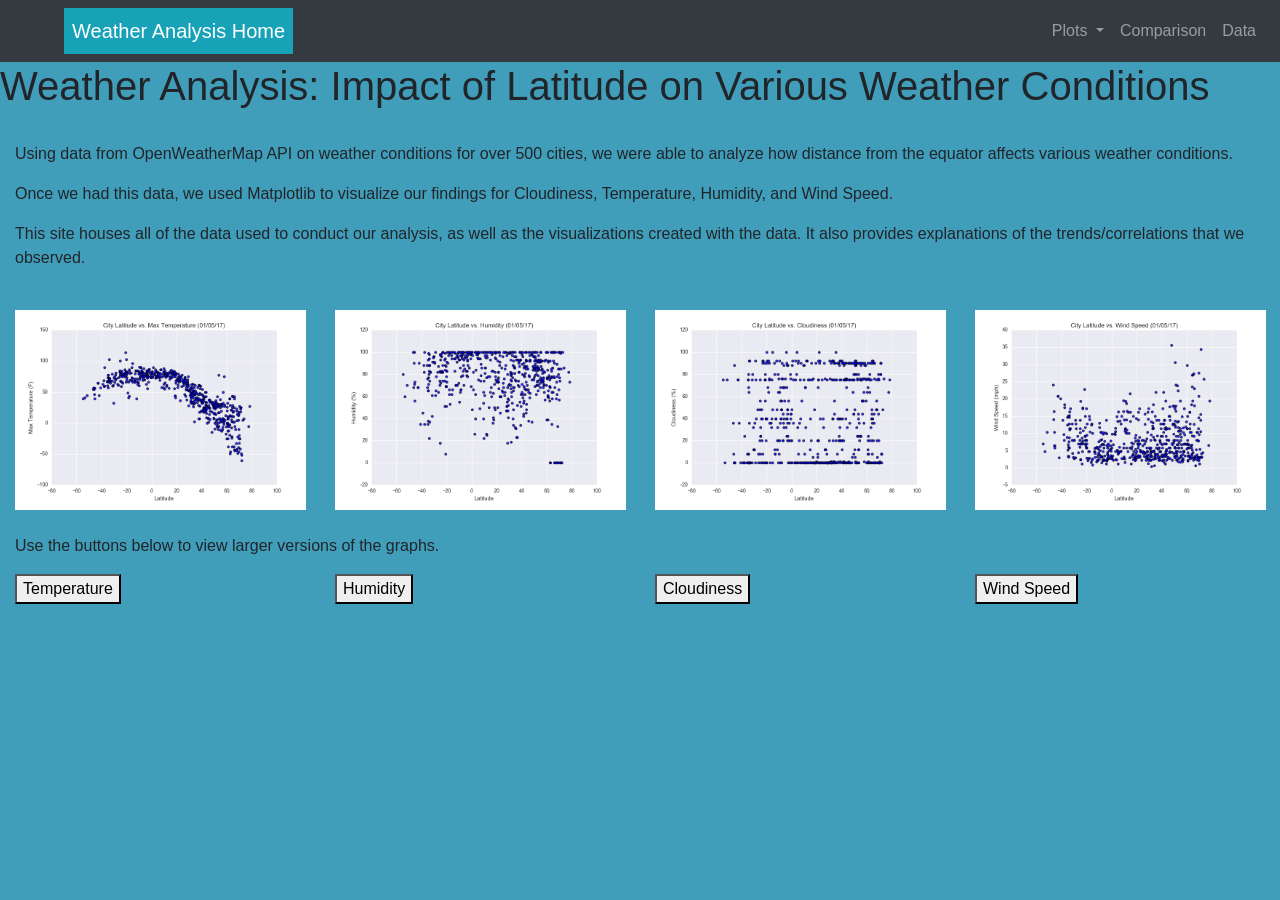
<file: WebVisualizations/index.html>
<!DOCTYPE html>

<html lang='en-us'>

<head>
    <meta charset='UTF-8'>
    <title> Weather Analysis: Impact of Latitude on Various Weather Conditions</title>
    
    <!-- Bootstrap-->
    <link rel="stylesheet" href="https://stackpath.bootstrapcdn.com/bootstrap/4.3.1/css/bootstrap.min.css" integrity="sha384-ggOyR0iXCbMQv3Xipma34MD+dH/1fQ784/j6cY/iJTQUOhcWr7x9JvoRxT2MZw1T" crossorigin="anonymous">
    
    <script src="https://code.jquery.com/jquery-3.3.1.slim.min.js" integrity="sha384-q8i/X+965DzO0rT7abK41JStQIAqVgRVzpbzo5smXKp4YfRvH+8abtTE1Pi6jizo" crossorigin="anonymous"></script>
    <script src="https://cdnjs.cloudflare.com/ajax/libs/popper.js/1.14.7/umd/popper.min.js" integrity="sha384-UO2eT0CpHqdSJQ6hJty5KVphtPhzWj9WO1clHTMGa3JDZwrnQq4sF86dIHNDz0W1" crossorigin="anonymous"></script>
    <script src="https://stackpath.bootstrapcdn.com/bootstrap/4.3.1/js/bootstrap.min.js" integrity="sha384-JjSmVgyd0p3pXB1rRibZUAYoIIy6OrQ6VrjIEaFf/nJGzIxFDsf4x0xIM+B07jRM" crossorigin="anonymous"></script>
    
    <link rel="stylesheet" href="style.css">
    
</head>

<body>

    <!-- Navbar & dropdown-->
        <nav class='navbar navbar-expand-lg navbar-dark bg-dark'>
            <a class='navbar-brand d-inline p-2 ml-5 bg-info text-white mb-0' href='index.html'>Weather Analysis Home</a>
            <button class="navbar-toggler" type="button" data-toggle="collapse" data-target="#navbarSupportedContent" aria-controls="navbarSupportedContent" aria-expanded="false" aria-label="Toggle navigation">
                <span class="navbar-toggler-icon"></span>
              </button>
            
              <div class="collapse navbar-collapse" id="navbarSupportedContent">
                <ul class="nav navbar-nav ml-auto">
                    <li class="nav-item dropdown">
                        <a class="nav-link dropdown-toggle" href="#" id="navbarDropdown" role="button" data-toggle="dropdown" aria-haspopup="true" aria-expanded="false">
                          Plots
                        </a>
                        <div class="dropdown-menu" aria-labelledby="navbarDropdown">
                          <a class="dropdown-item" href="./temp.html">Temperature</a>
                          <a class="dropdown-item" href="./humidity.html">Humidity</a>
                          <a class="dropdown-item" href="./cloudiness.html">Cloudiness</a>
                          <a class="dropdown-item" href="./wind.html">Wind Speed</a>
                        </div>
                      </li>
                                
                        <li class="nav-item">
                        <a class="nav-link" href="./comparison.html">Comparison <span class="sr-only"></span></a>
                        </li>
                                
                      <li class="nav-item">
                        <a class="nav-link" href="./data.html">Data</a>
                      </li>
            
                    </ul>
                                
                  </div>
                </nav>
                   
                
        <!-- Initiate a container for LandingPage, then rows and columns-->
<h1>Weather Analysis: Impact of Latitude on Various Weather Conditions</h1><br>

<div class="container-fluid">
    <div class="row">
        <div class="col-lg-12">
            <p>Using data from OpenWeatherMap API on weather conditions for over 500 cities, we were able to analyze how distance from the equator affects various weather conditions. </p>
            <p>Once we had this data, we used Matplotlib to visualize our findings for Cloudiness, Temperature, Humidity, and Wind Speed. 
            </p>
            <p> This site houses all of the data used to conduct our analysis, as well as the visualizations created with the data. It also provides explanations of the trends/correlations that we observed.</p>
        </div>
    </div><br>

    <div class="row">
        <div class="col-xl-3 col-md-6">
        <img id="a1" src="Resources/assets/images/Fig1.png"
                        height=200px
                        />
        </div>
        <div class="col-xl-3 col-md-6">
        <img id="a1" src="Resources/assets/images/Fig2.png"
                        height=200px 
                        />
        </div>
        <div class="col-xl-3 col-md-6">
        <img id="a1" src="Resources/assets/images/Fig3.png"
                        height=200px
                        />
        </div>  
        <div class="col-xl-3 col-md-6">
        <img id="a1" src="Resources/assets/images/Fig4.png"
                        height=200px
                        />
        </div>
    </div><br>

    <!--Inserting buttons to forward user to larger images-->
<p> Use the buttons below to view larger versions of the graphs.</p>
    <div class="row">
        <div class="col-xl-3 col-md-6">
            <form id="a2" method="get" action="Resources/assets/images/Fig1.png">
                <button type="submit">Temperature</button></form>
        </div>
        
        <div class="col-xl-3 col-md-6">
            <form id="a2" method="get" action="Resources/assets/images/Fig2.png">
                <button type="submit">Humidity</button></form> 
        </div>

        <div class="col-xl-3 col-md-6">
            <form id="a2" method="get" action="Resources/assets/images/Fig3.png">
                <button type="submit">Cloudiness</button></form> 
        </div> 
        
        <div class="col-xl-3 col-md-6">
            <form id="a2" method="get" action="Resources/assets/images/Fig4.png">
                <button type="submit">Wind Speed</button></form> 
        </div>

    </div><br><br>


</body>
</html>
</file>
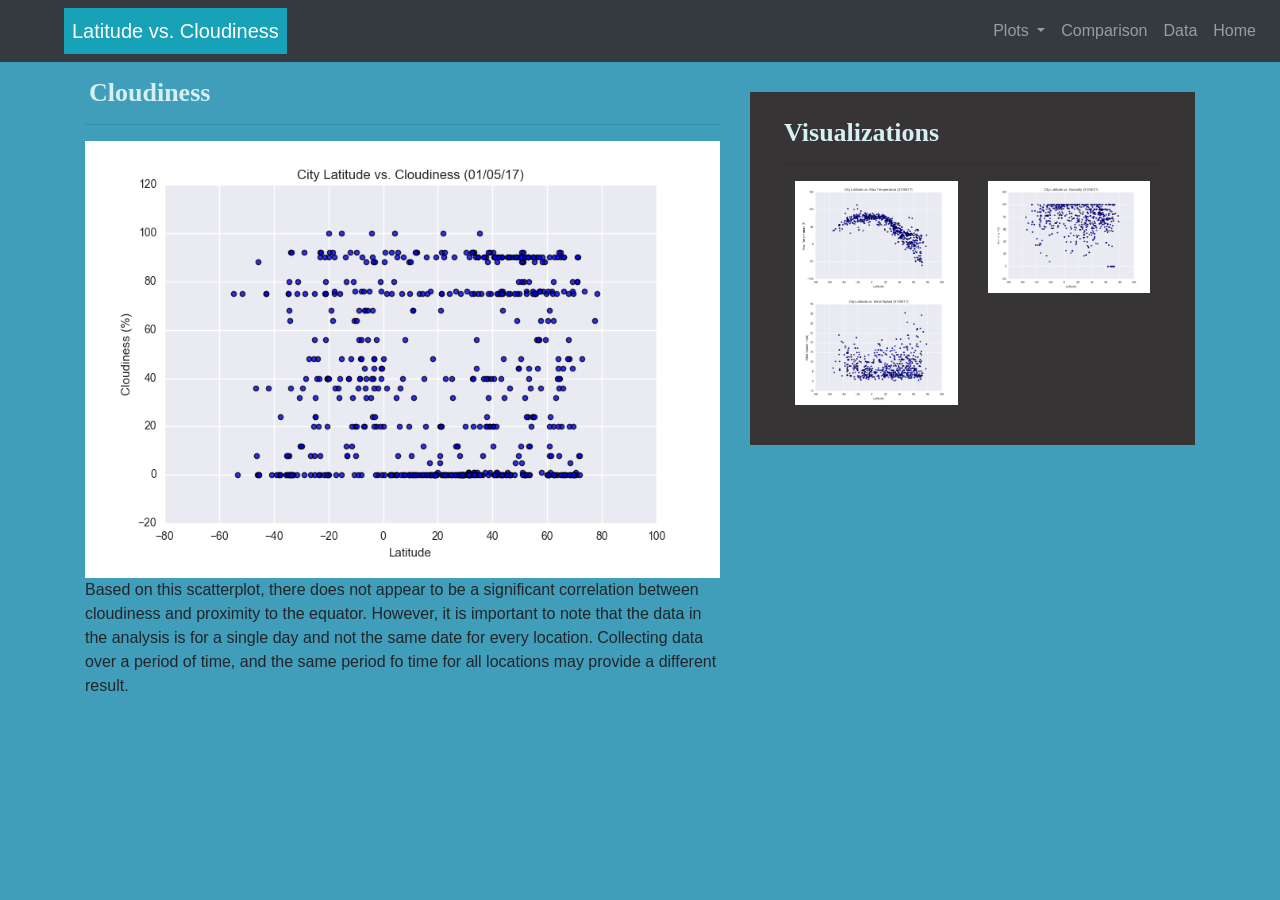
<file: WebVisualizations/cloudiness.html>
<!DOCTYPE html>


<html lang="en">
  <head>
    <meta charset="UTF-8" />
    <title>Weather Analysis: Cloudiness</title>

    <!-- Bring in our bootstrap stylesheet -->
    <link rel="stylesheet" href="https://stackpath.bootstrapcdn.com/bootstrap/4.3.1/css/bootstrap.min.css"
    integrity="sha384-ggOyR0iXCbMQv3Xipma34MD+dH/1fQ784/j6cY/iJTQUOhcWr7x9JvoRxT2MZw1T" crossorigin="anonymous">

    <script src="https://code.jquery.com/jquery-3.3.1.slim.min.js" integrity="sha384-q8i/X+965DzO0rT7abK41JStQIAqVgRVzpbzo5smXKp4YfRvH+8abtTE1Pi6jizo" crossorigin="anonymous"></script>
    <script src="https://cdnjs.cloudflare.com/ajax/libs/popper.js/1.14.7/umd/popper.min.js" integrity="sha384-UO2eT0CpHqdSJQ6hJty5KVphtPhzWj9WO1clHTMGa3JDZwrnQq4sF86dIHNDz0W1" crossorigin="anonymous"></script>
    <script src="https://stackpath.bootstrapcdn.com/bootstrap/4.3.1/js/bootstrap.min.js" integrity="sha384-JjSmVgyd0p3pXB1rRibZUAYoIIy6OrQ6VrjIEaFf/nJGzIxFDsf4x0xIM+B07jRM" crossorigin="anonymous"></script>

    <link rel="stylesheet" href="style.css">
  </head>

  <body>

   <!-- Define the Navigation Bar -->   
   
    <nav class="navbar navbar-expand-lg navbar-dark bg-dark">
      <a class="navbar-brand d-inline p-2 ml-5 bg-info text-white mb-0" href="./index.html">Latitude vs. Cloudiness</a>

      <button class="navbar-toggler" type="button" data-toggle="collapse" data-target="#navbarSupportedContent" aria-controls="navbarSupportedContent" aria-expanded="false" aria-label="Toggle navigation">
        <span class="navbar-toggler-icon"></span>
      </button>
  
			        
      <div class="collapse navbar-collapse" id="navbarSupportedContent">
        <!--<ul class="navbar-nav mr-auto"> -->
				<ul class=" nav navbar-nav ml-auto">  
        	<li class="nav-item dropdown">
            <a class="nav-link dropdown-toggle" href="#" id="navbarDropdown" role="button" data-toggle="dropdown" aria-haspopup="true" aria-expanded="false">
              Plots
            </a>
            <div class="dropdown-menu" aria-labelledby="navbarDropdown">
              <a class="dropdown-item" href="./temp.html">Temperature</a>
              <a class="dropdown-item" href="./humidity.html">Humidity</a>
              <a class="dropdown-item" href="./wind.html">Wind Speed</a>
              

            </div>
          </li>
					
					<li class="nav-item">
            <a class="nav-link" href="./comparison.html">Comparison <span class="sr-only">(current)</span></a>
					</li>
					
          <li class="nav-item">
            <a class="nav-link" href="./data.html">Data</a>
          </li>

          <li class="nav-item">
            <a class="nav-link" href="./index.html">Home</a>
        </li>

        </ul>
                    
      </div>
    </nav>

   
<!-- define the container to hold the temperature plot with description and the visualisations plots -->
<!-- this first section creates the example plot and the description -->   

  <div class="container">
    <section class="row">
      <div class="col-lg-7 col-md-12">
          <div class="plot-content">
            <h1 class="plot-header">Cloudiness</h1>
            <hr>
            <img src="Resources/assets/images/Fig3.png" alt="Latitude vs. Cloudiness" id="other-image">

            <p>
              Based on this scatterplot, there does not appear to be a significant correlation between cloudiness 
              and proximity to the equator. However, it is important to note that the data in the analysis is for a 
              single day and not the same date for every location. Collecting data over a period of time, and the same 
              period fo time for all locations may provide a different result. 
          
            
            </p>
            
          </div>
        </div>
      
<!-- this section creates the visualization plots on the right --> 

      <div class="col-lg-5 col-md-12">
        <div class="visplot-content">
          <h2 class="plot-header">Visualizations</h2>
          <hr>
          <div class="container">

            <div class="row">

              <div class="col-6">
                <a href="./temp.html">
                <img src="Resources/assets/images/Fig1.png"  alt="Latitude vs. Temperature" id="vis-image">
                </a>
              </div>
          
              <div class="col-6">
                <a href="./humidity.html">
                <img src="Resources/assets/images/Fig2.png" alt="Latitude vs. Humidity" id="vis-image">
                </a>
              </div>
        

              <div class="col-6">
                <a href="./wind.html">
                <img src="Resources/assets/images/Fig4.png" alt="Latitude vs. Wind Speed" id="vis-image">
                </a>
              </div>
            </div>  
        </div>
        
        </div>
      </div>
  </div>  

  </body>
    

</html>
</file>
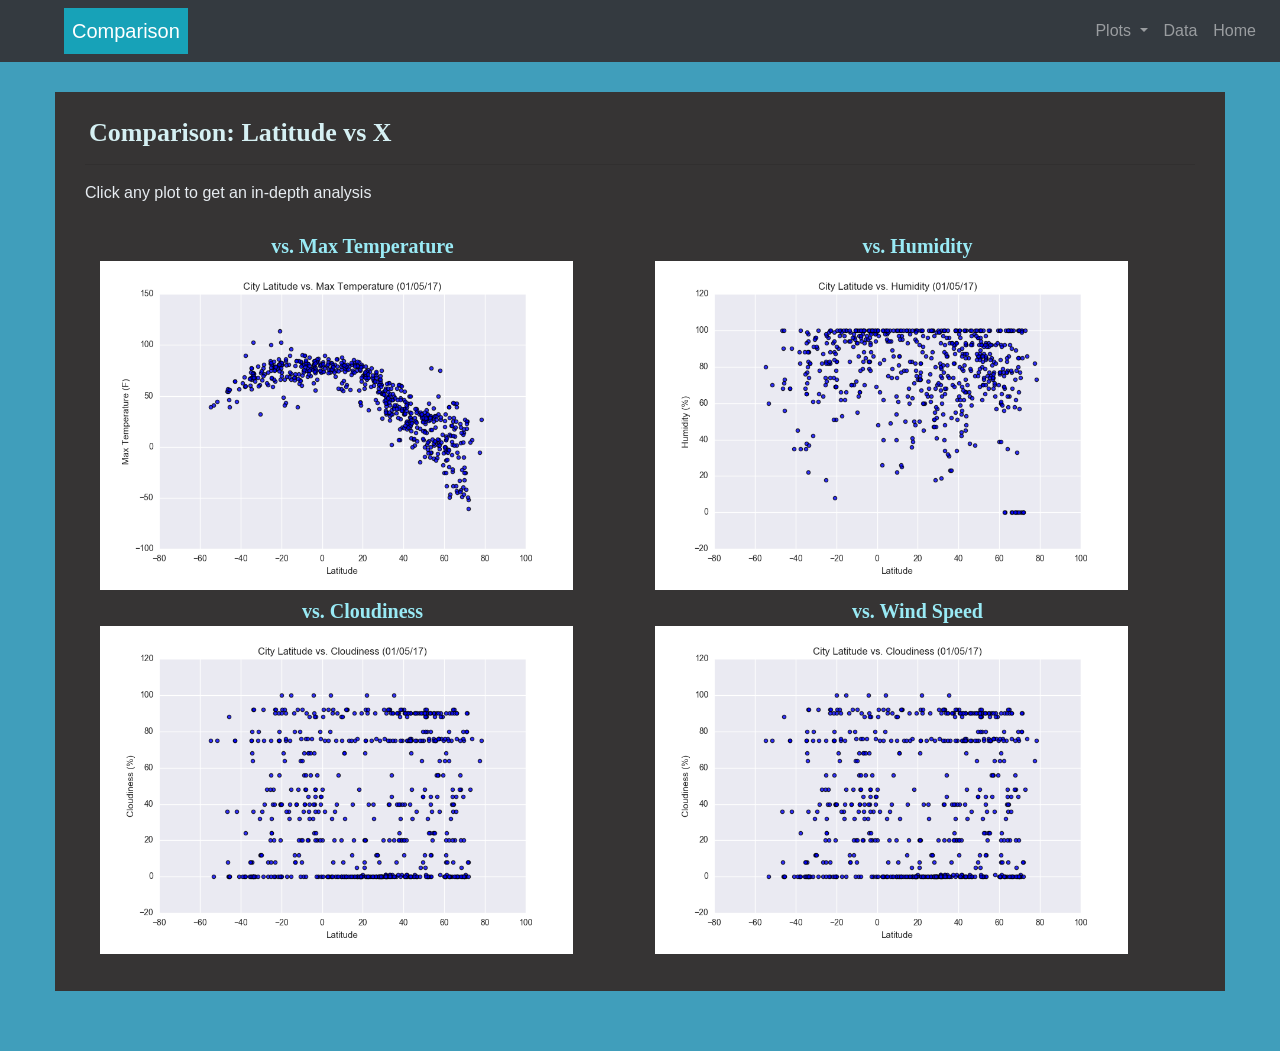
<file: WebVisualizations/comparison.html>
<!DOCTYPE html>


<html lang="en">
  <head>
    <meta charset="UTF-8" />
    <title>Weather Analysis: Comparison</title>

    <!-- Bring in our bootstrap stylesheet -->
    <link rel="stylesheet" href="https://stackpath.bootstrapcdn.com/bootstrap/4.3.1/css/bootstrap.min.css"
    integrity="sha384-ggOyR0iXCbMQv3Xipma34MD+dH/1fQ784/j6cY/iJTQUOhcWr7x9JvoRxT2MZw1T" crossorigin="anonymous">

    <script src="https://code.jquery.com/jquery-3.3.1.slim.min.js" integrity="sha384-q8i/X+965DzO0rT7abK41JStQIAqVgRVzpbzo5smXKp4YfRvH+8abtTE1Pi6jizo" crossorigin="anonymous"></script>
    <script src="https://cdnjs.cloudflare.com/ajax/libs/popper.js/1.14.7/umd/popper.min.js" integrity="sha384-UO2eT0CpHqdSJQ6hJty5KVphtPhzWj9WO1clHTMGa3JDZwrnQq4sF86dIHNDz0W1" crossorigin="anonymous"></script>
    <script src="https://stackpath.bootstrapcdn.com/bootstrap/4.3.1/js/bootstrap.min.js" integrity="sha384-JjSmVgyd0p3pXB1rRibZUAYoIIy6OrQ6VrjIEaFf/nJGzIxFDsf4x0xIM+B07jRM" crossorigin="anonymous"></script>

    <link rel="stylesheet" href="style.css">
  </head>

  <body>

  <!-- Define the Navigation Bar -->  
  
    <nav class="navbar navbar-expand-lg navbar-dark bg-dark">
      <a class="navbar-brand d-inline p-2 ml-5 bg-info text-white mb-0" href="./index.html">Comparison</a>

      <button class="navbar-toggler" type="button" data-toggle="collapse" data-target="#navbarSupportedContent" aria-controls="navbarSupportedContent" aria-expanded="false" aria-label="Toggle navigation">
        <span class="navbar-toggler-icon"></span>
      </button>
  
			        
      <div class="collapse navbar-collapse" id="navbarSupportedContent">
        <!--<ul class="navbar-nav mr-auto"> -->
				<ul class=" nav navbar-nav ml-auto">  
        	<li class="nav-item dropdown">
            <a class="nav-link dropdown-toggle" href="#" id="navbarDropdown" role="button" data-toggle="dropdown" aria-haspopup="true" aria-expanded="false">
              Plots
            </a>
            <div class="dropdown-menu" aria-labelledby="navbarDropdown">
              <a class="dropdown-item" href="./temp.html">Temperature</a>
              <a class="dropdown-item" href="./humidity.html">Humidity</a>
              <a class="dropdown-item" href="./cloudiness.html">Cloudiness</a>
              <a class="dropdown-item" href="./wind.html">Wind Speed</a>
            </div>
          </li>
					
          <li class="nav-item">
            <a class="nav-link" href="./data.html">Data</a>
          </li>

          <li class="nav-item">
              <a class="nav-link" href="./index.html">Home</a>
          </li>

        </ul>
                    
      </div>
    </nav>


    
<!-- this section creates the comparison plots on the right --> 

    <div class="col-12">
      <div class="compplot-content">
        <h2 class="plot-header">Comparison: Latitude vs X</h2>
        <hr>

        <p> Click any plot to get an in-depth analysis</p>

        <div class="container">

          <div class="row">

            <div class="col-lg-6 col-md-12">
              <div class="comp-title">vs. Max Temperature</div>
              <a href="./temp.html">
                <img src="Resources/assets/images/Fig1.png"  alt="Latitude vs. Temperature" id="comp-image" >
              </a>
            </div>
            
        
            <div class="col-lg-6 col-md-12">
              <div class="comp-title">vs. Humidity</div>
              <a href="./humidity.html">
              <img src="Resources/assets/images/Fig2.png" alt="Latitude vs. Humidity" id="comp-image">
              </a>
            </div>
        
            <div class="col-lg-6 col-md-12">
              <div class="comp-title">vs. Cloudiness</div>
              <a href="./cloudiness.html">
              <img src="Resources/assets/images/Fig3.png" alt="Latitude vs. Cloudiness" id="comp-image">
              </a>
            </div>

            <div class="col-lg-6 col-md-12">
              <div class="comp-title">vs. Wind Speed</div>
              <a href="./wind.html">
              <img src="Resources/assets/images/Fig3.png" alt="Latitude vs. Wind Speed" id="comp-image">
              </a>
            </div>
          </div>  
      </div>
      
      </div>
    </div>
</div>  

  </body>
    

</html>
</file>
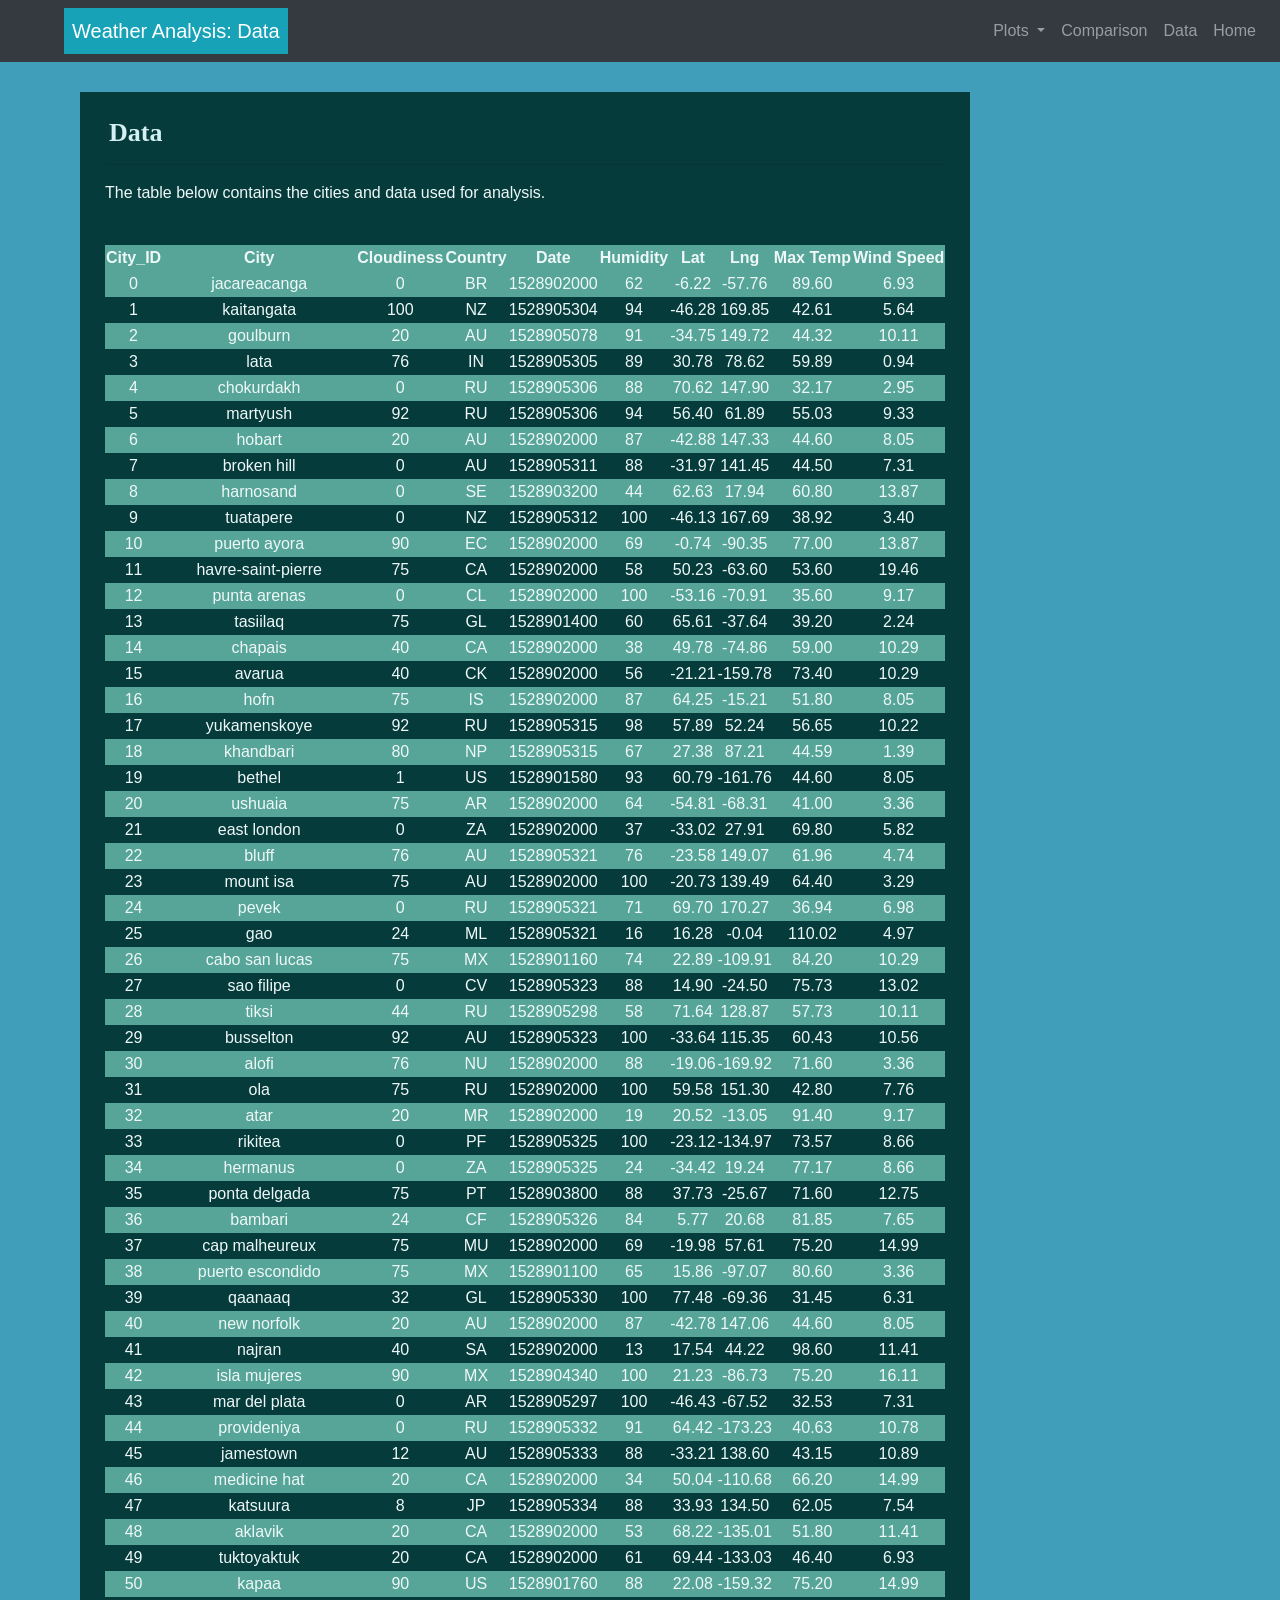
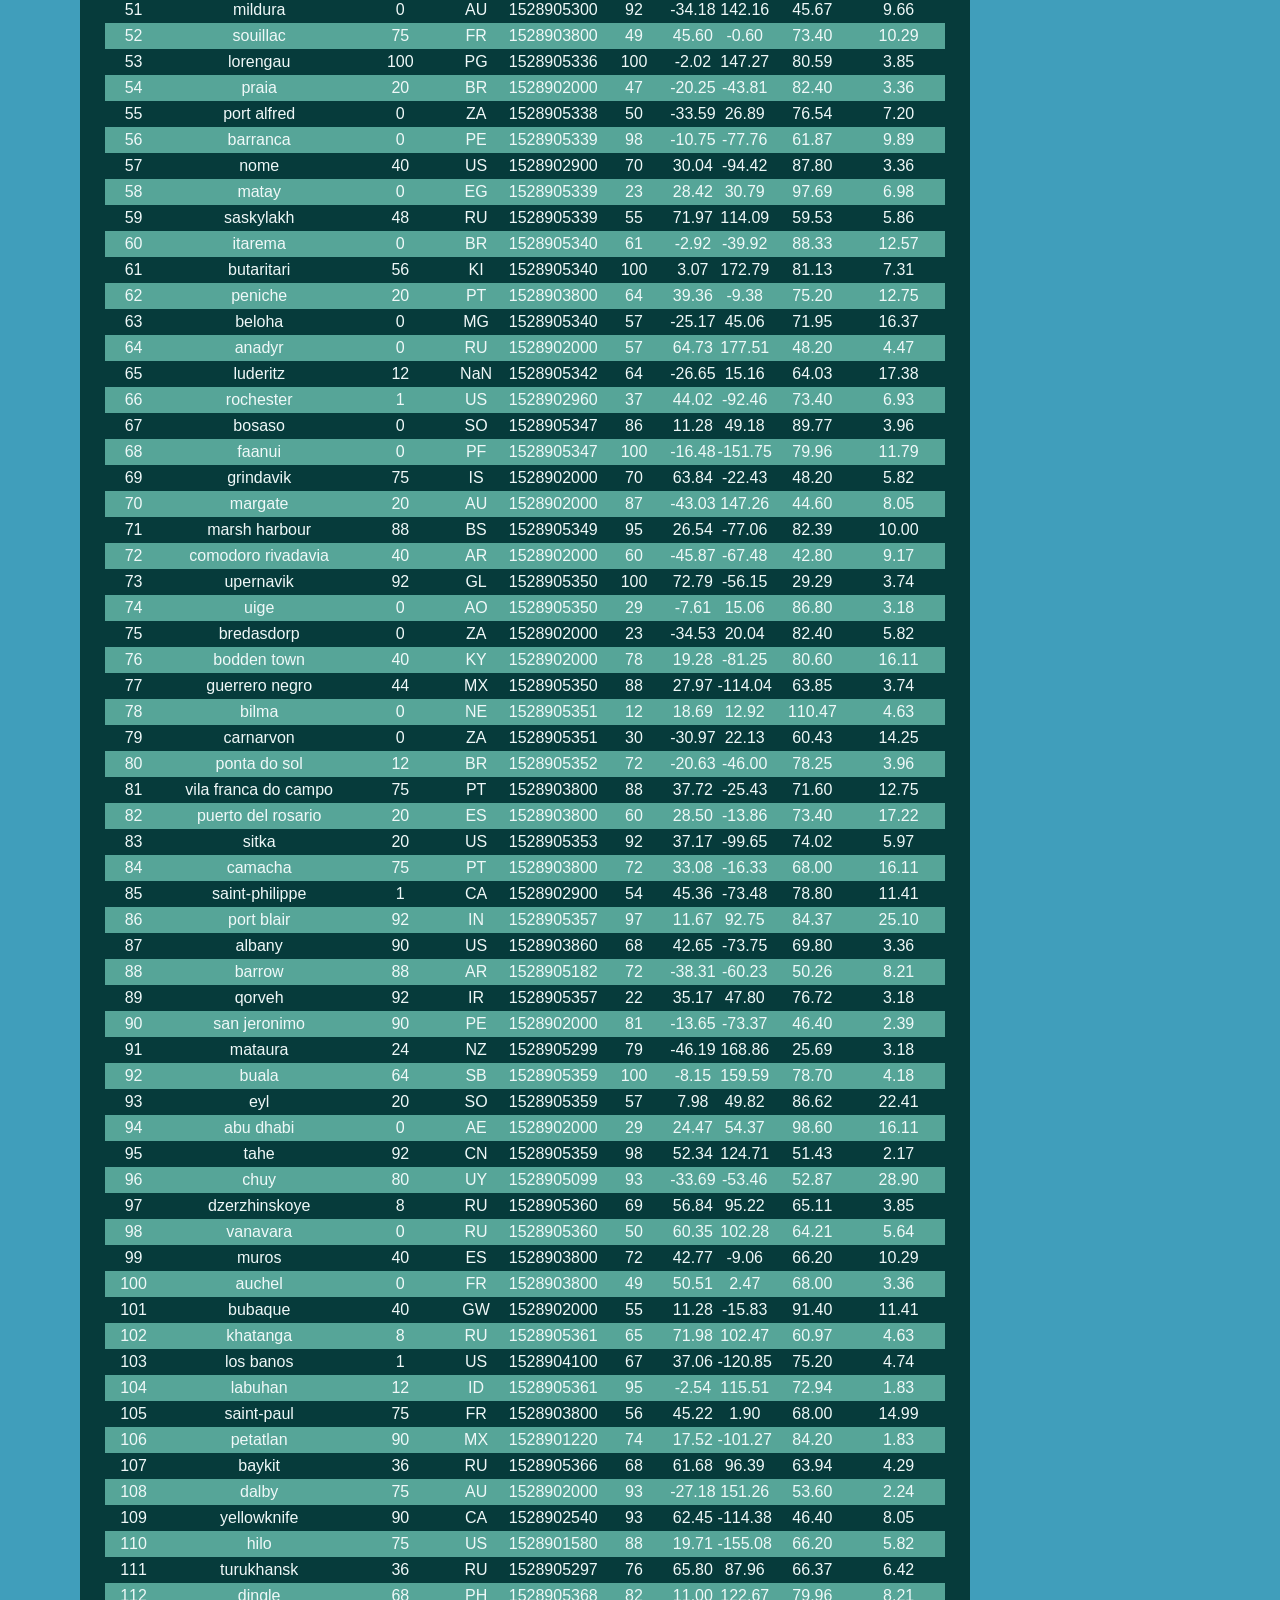
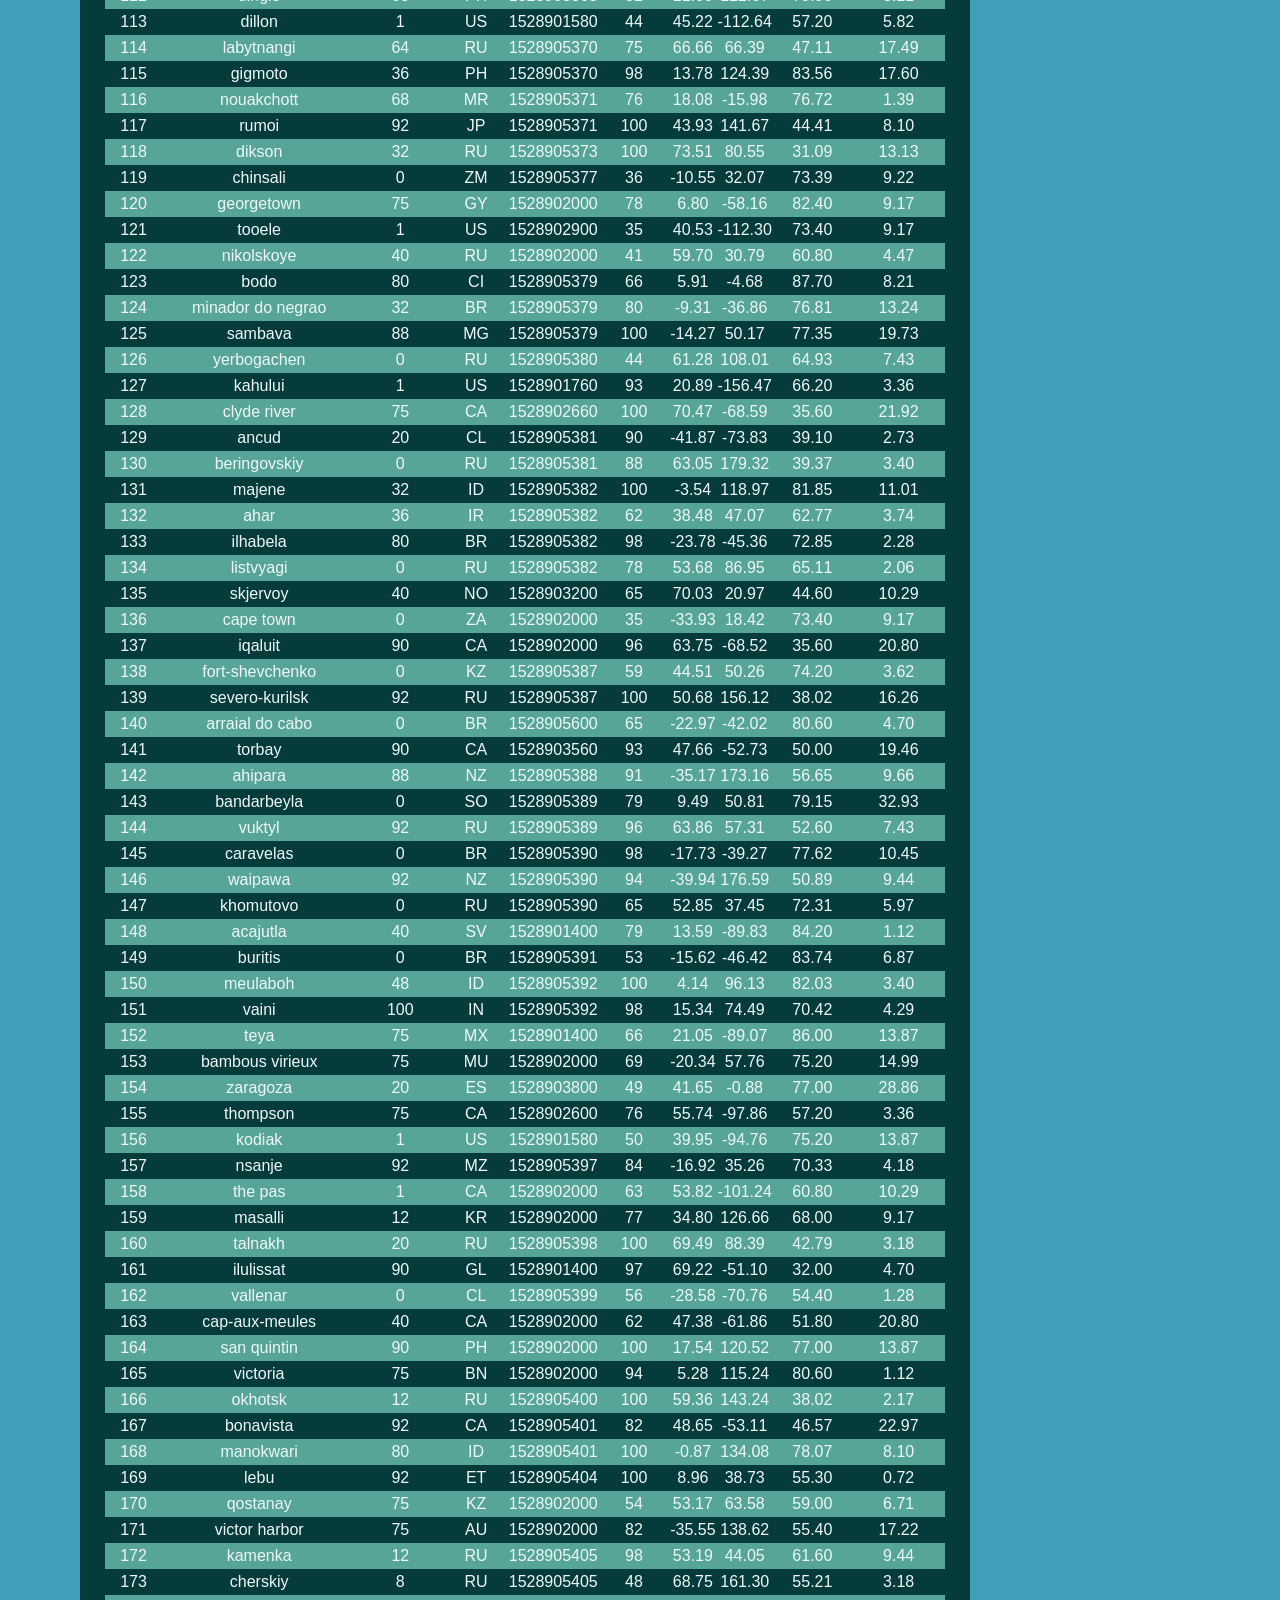
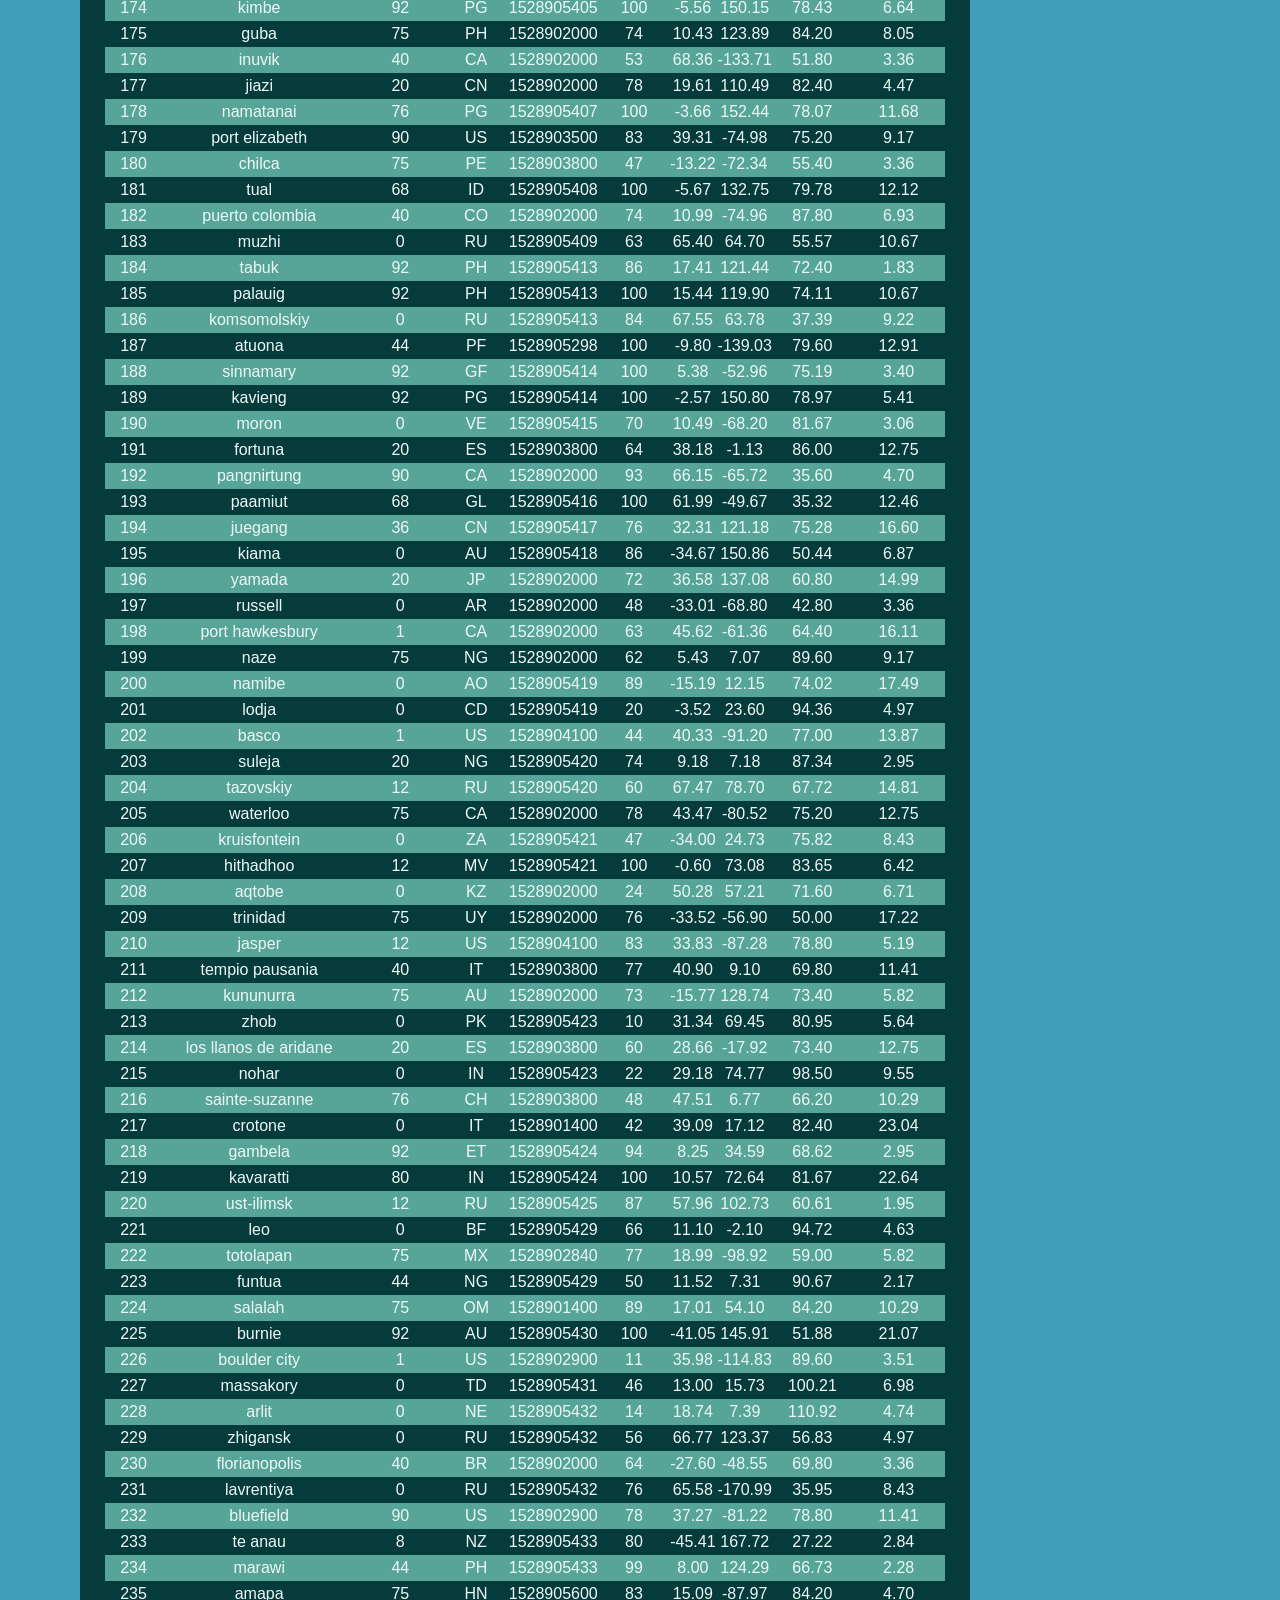
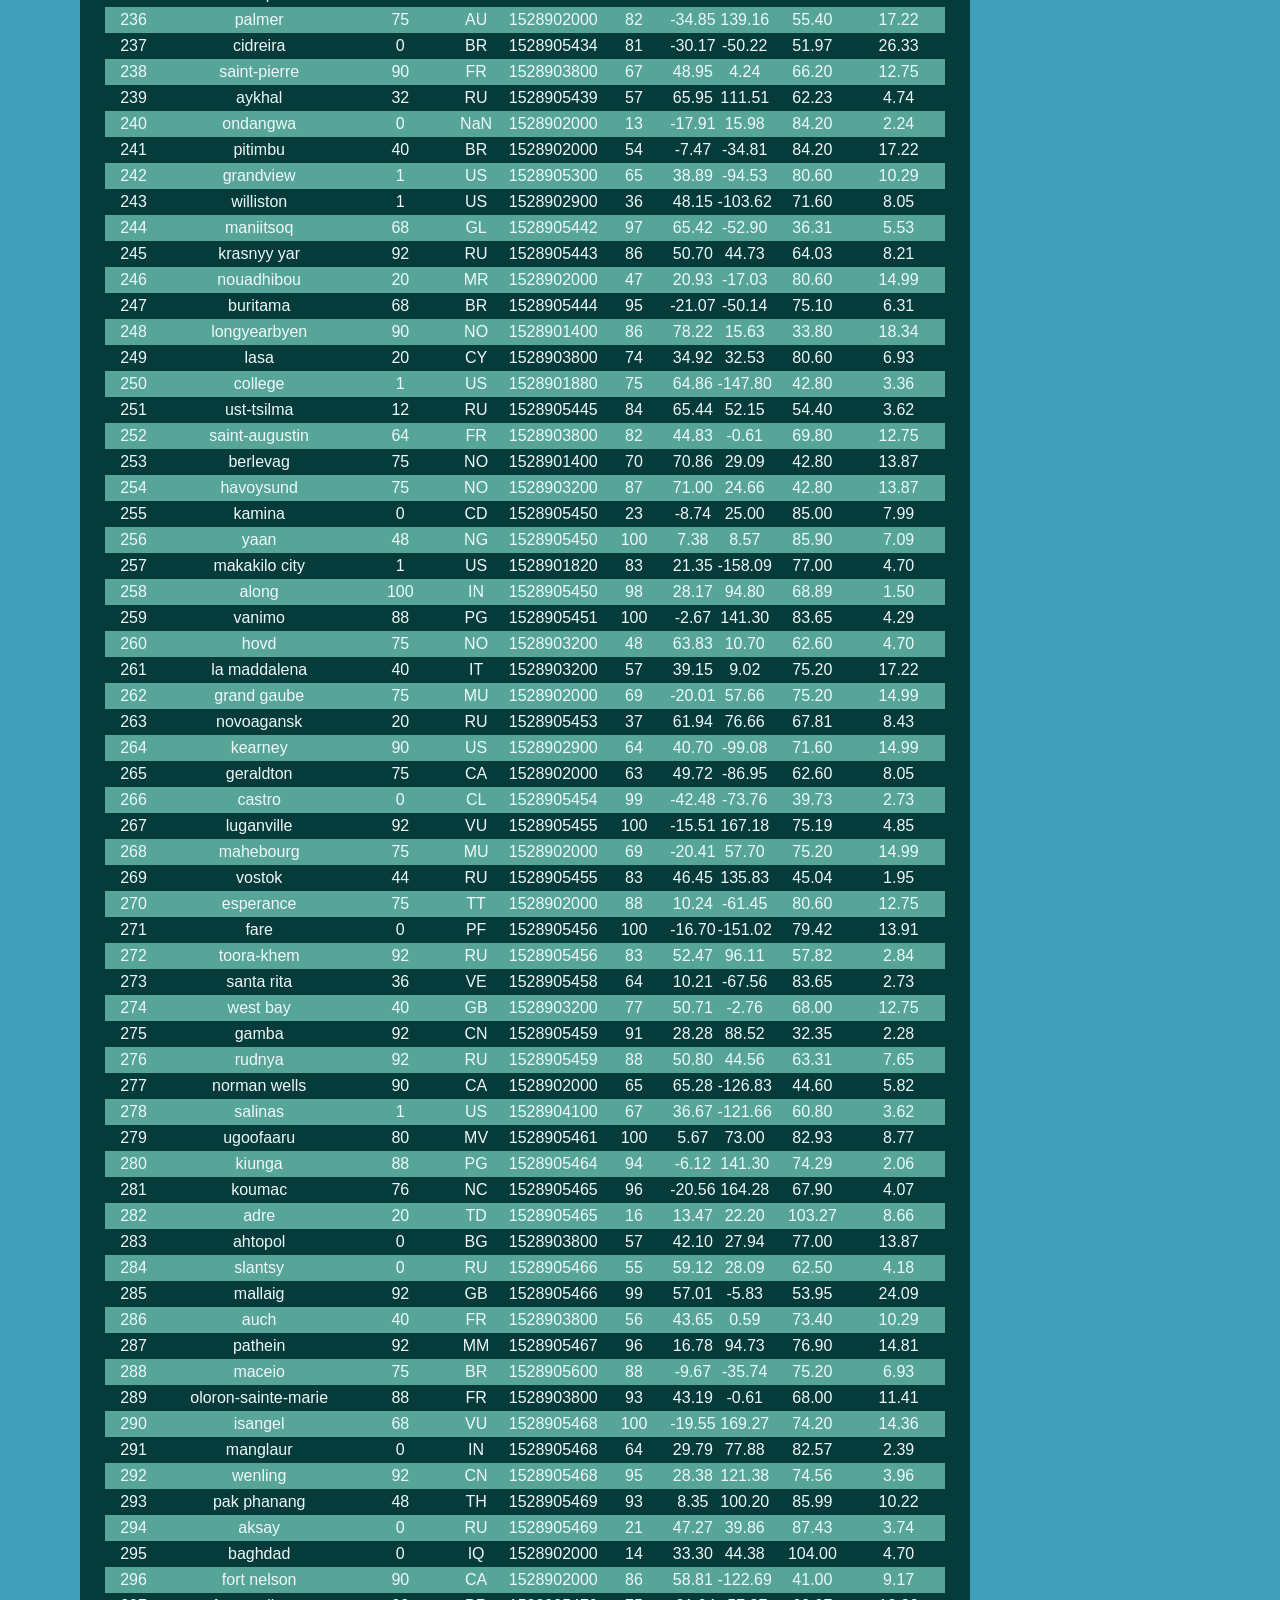
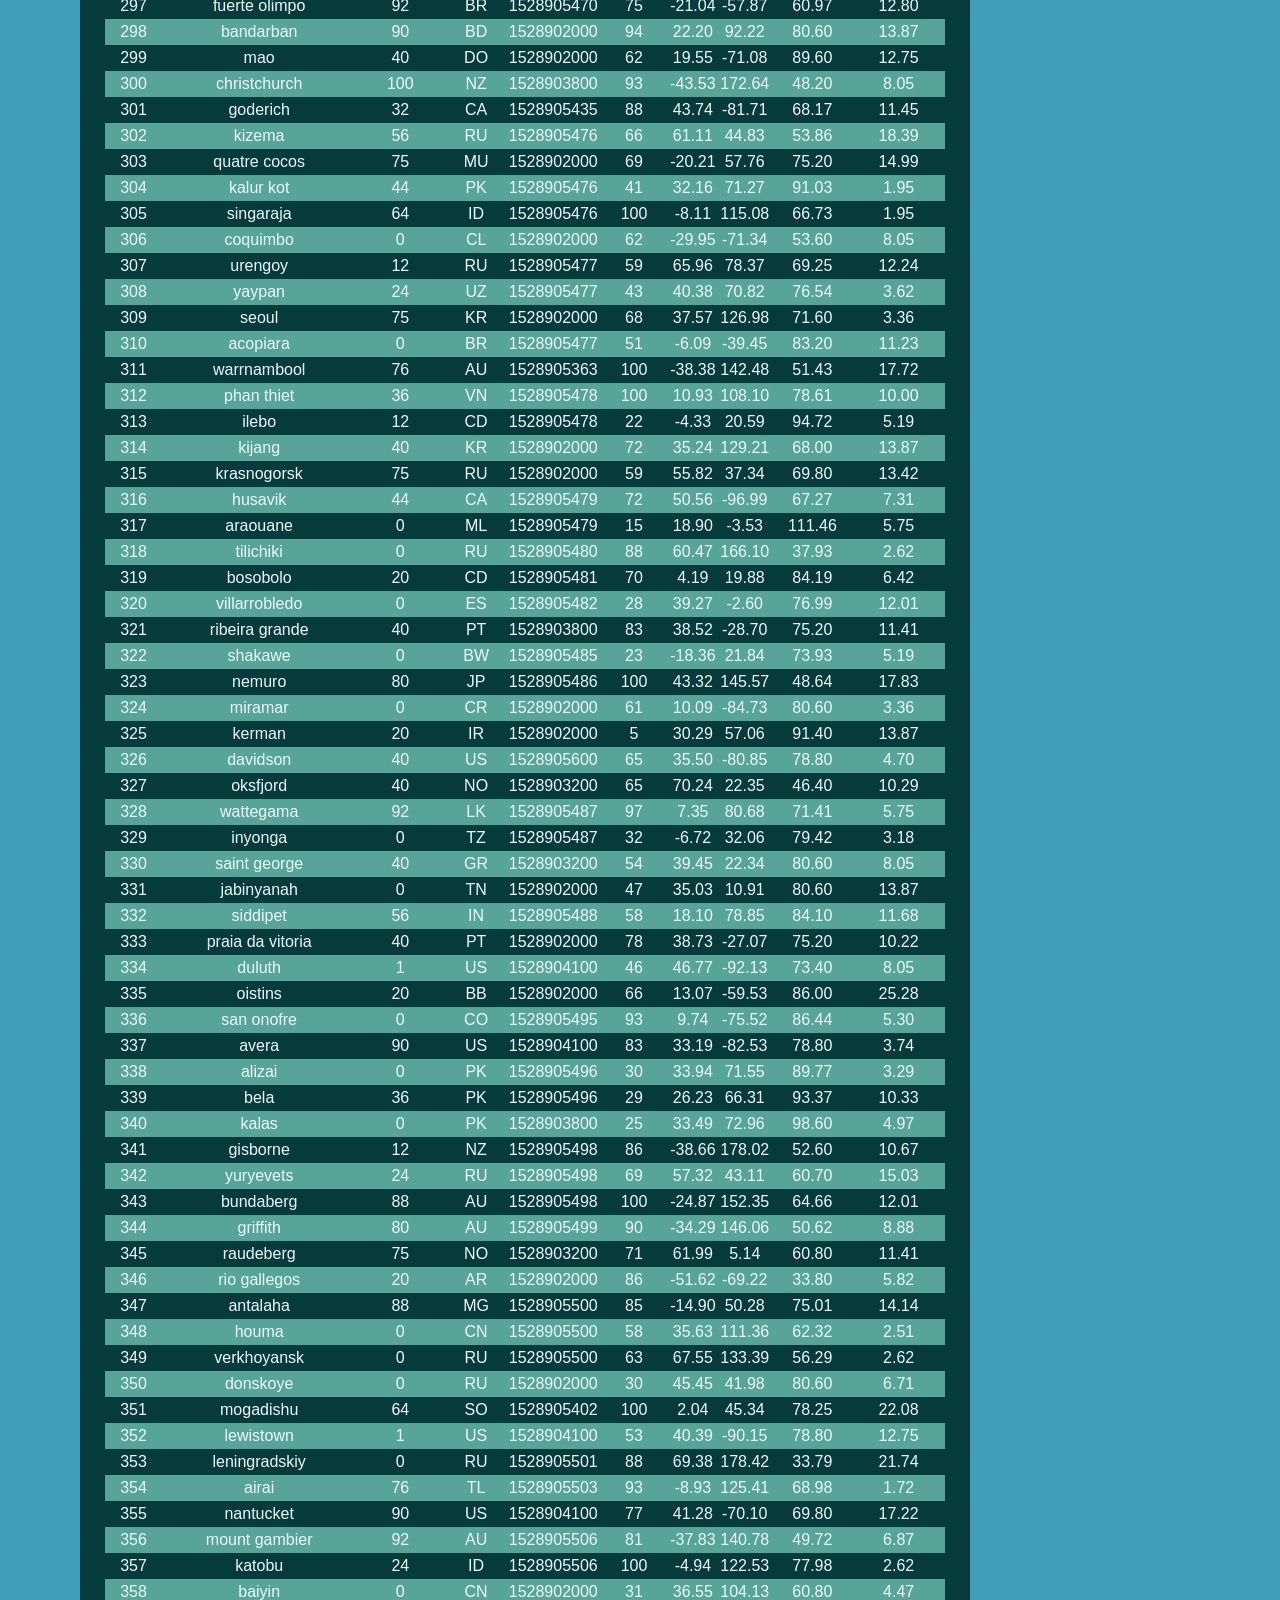
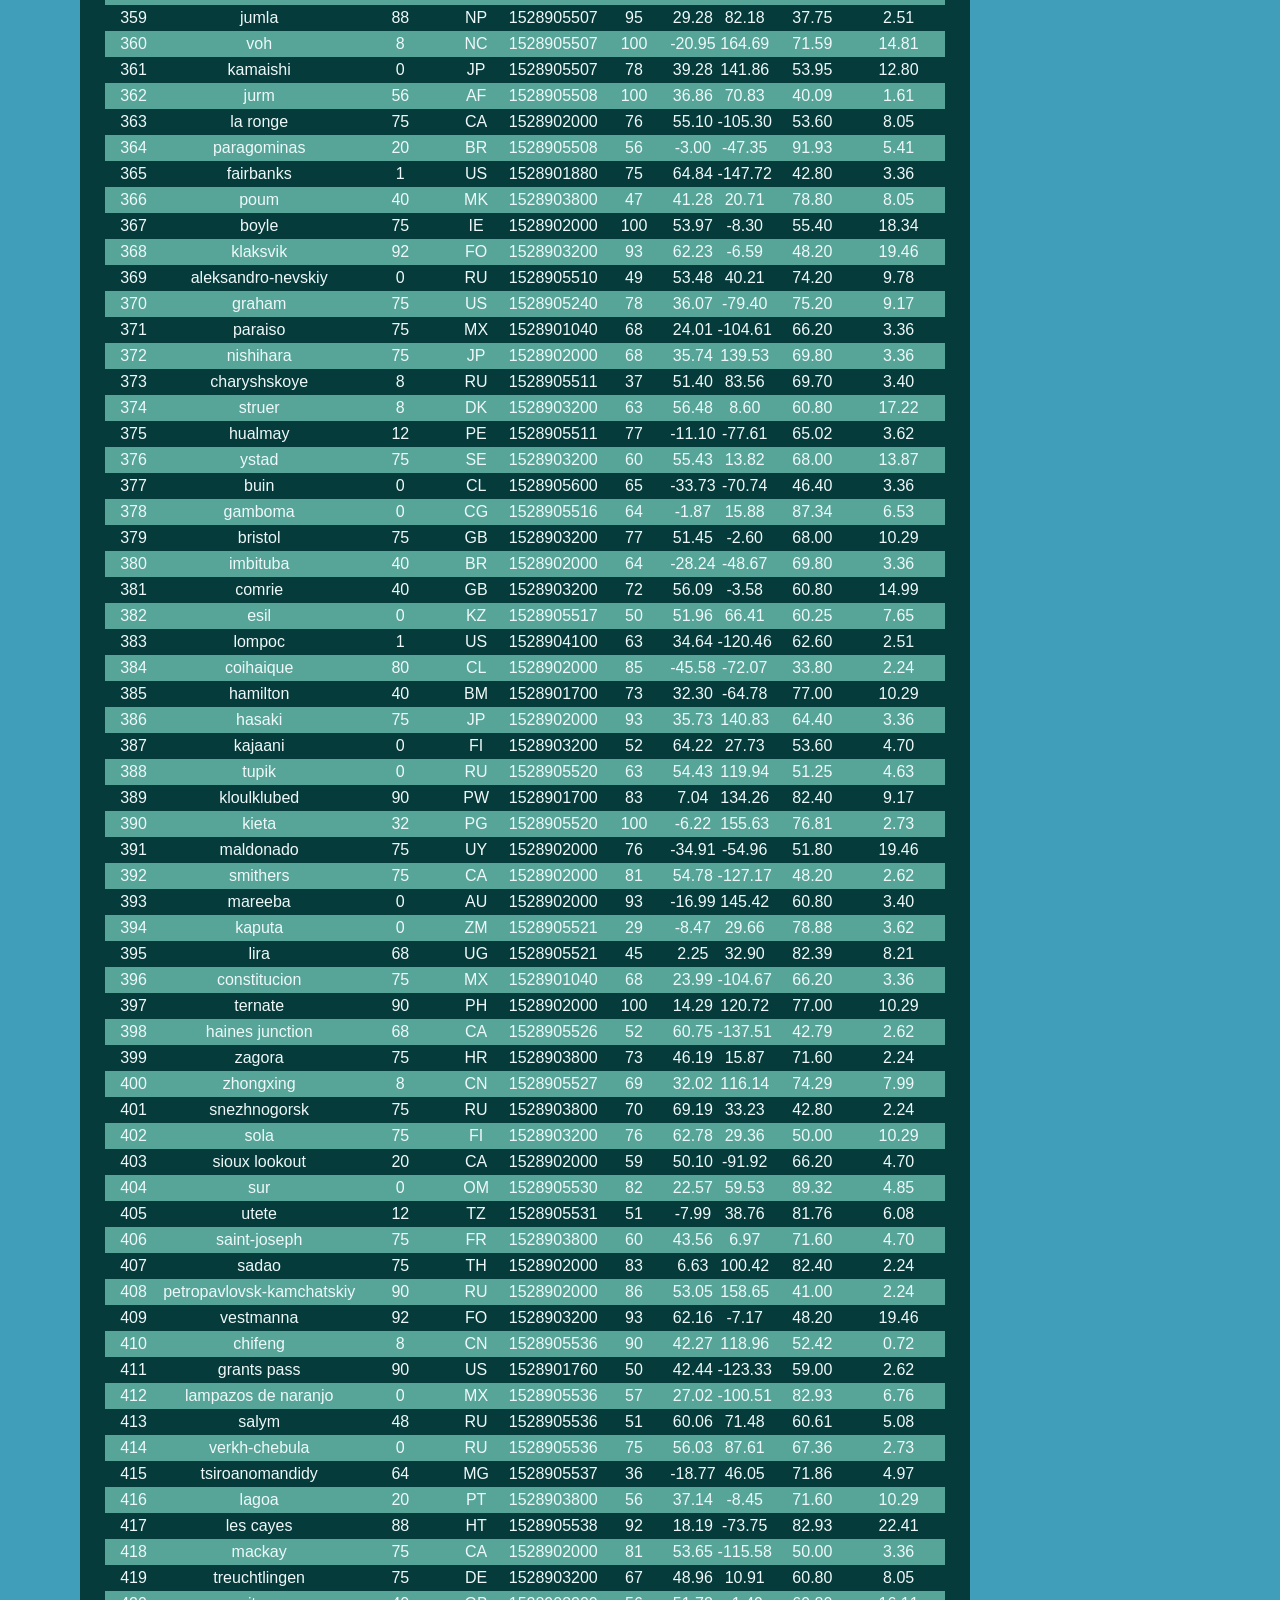
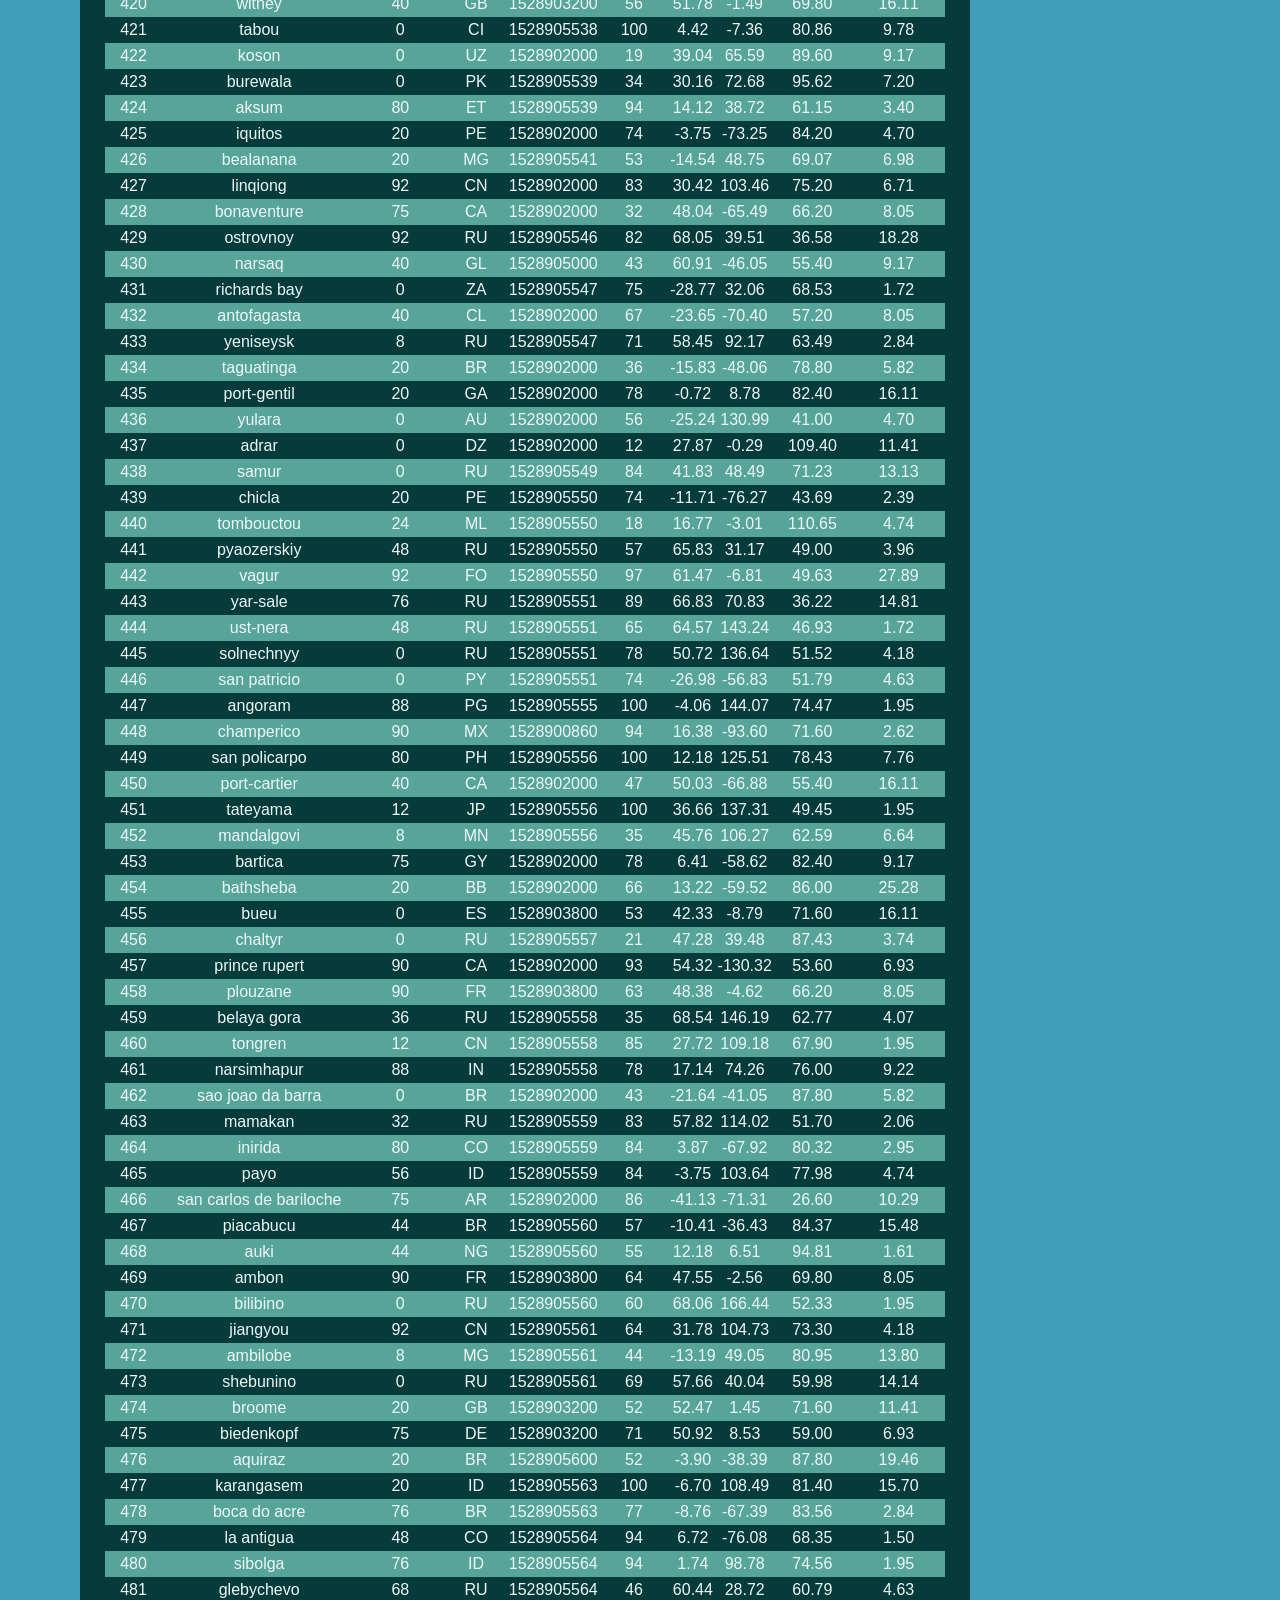
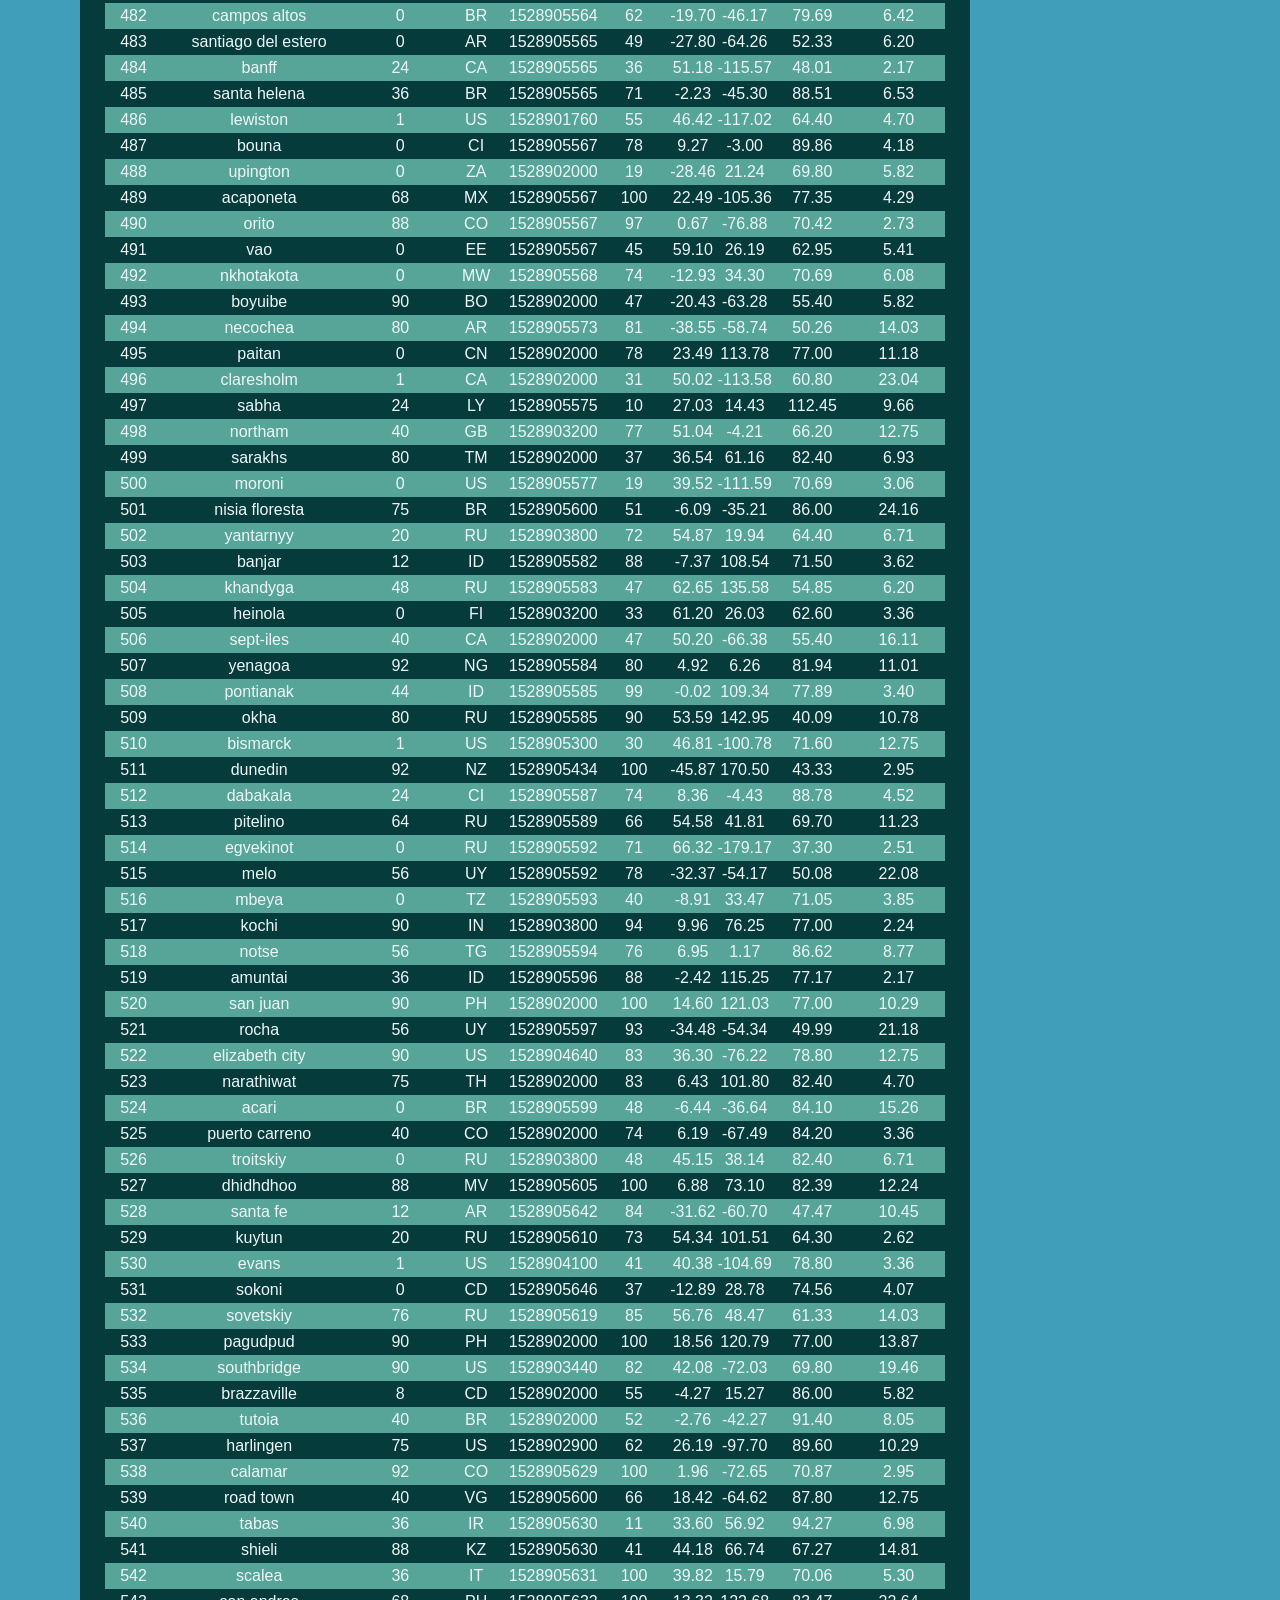
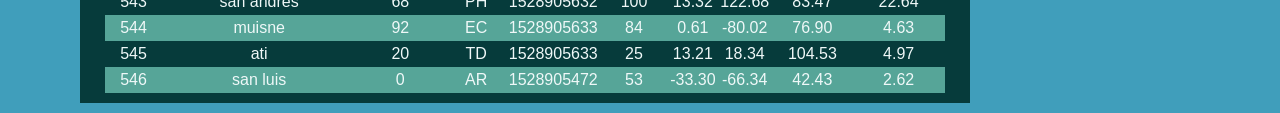
<file: WebVisualizations/data.html>
<!DOCTYPE html>


<html lang="en">
  <head>
    <meta charset="UTF-8" />
    <title>Weather Analysis: Data</title>

    <!-- Bring in our bootstrap stylesheet -->
    <link rel="stylesheet" href="https://stackpath.bootstrapcdn.com/bootstrap/4.3.1/css/bootstrap.min.css"
    integrity="sha384-ggOyR0iXCbMQv3Xipma34MD+dH/1fQ784/j6cY/iJTQUOhcWr7x9JvoRxT2MZw1T" crossorigin="anonymous">

    <script src="https://code.jquery.com/jquery-3.3.1.slim.min.js" integrity="sha384-q8i/X+965DzO0rT7abK41JStQIAqVgRVzpbzo5smXKp4YfRvH+8abtTE1Pi6jizo" crossorigin="anonymous"></script>
    <script src="https://cdnjs.cloudflare.com/ajax/libs/popper.js/1.14.7/umd/popper.min.js" integrity="sha384-UO2eT0CpHqdSJQ6hJty5KVphtPhzWj9WO1clHTMGa3JDZwrnQq4sF86dIHNDz0W1" crossorigin="anonymous"></script>
    <script src="https://stackpath.bootstrapcdn.com/bootstrap/4.3.1/js/bootstrap.min.js" integrity="sha384-JjSmVgyd0p3pXB1rRibZUAYoIIy6OrQ6VrjIEaFf/nJGzIxFDsf4x0xIM+B07jRM" crossorigin="anonymous"></script>

    <link rel="stylesheet" href="style.css">
  </head>

  <body>

   <!-- Define the Navigation Bar -->  
    
    <nav class="navbar navbar-expand-lg navbar-dark bg-dark">
      <a class="navbar-brand d-inline p-2 ml-5 bg-info text-white mb-0" href="./index.html">Weather Analysis: Data</a>

      <button class="navbar-toggler" type="button" data-toggle="collapse" data-target="#navbarSupportedContent" aria-controls="navbarSupportedContent" aria-expanded="false" aria-label="Toggle navigation">
        <span class="navbar-toggler-icon"></span>
      </button>
  
			        
      <div class="collapse navbar-collapse" id="navbarSupportedContent">
        
				<ul class=" nav navbar-nav ml-auto">  
        	<li class="nav-item dropdown">
            <a class="nav-link dropdown-toggle" href="#" id="navbarDropdown" role="button" data-toggle="dropdown" aria-haspopup="true" aria-expanded="false">
              Plots
            </a>
            <div class="dropdown-menu" aria-labelledby="navbarDropdown">
              <a class="dropdown-item" href="./temp.html">Temperature</a>
              <a class="dropdown-item" href="./humidity.html">Humidity</a>
              <a class="dropdown-item" href="./clouds.html">Cloudiness</a>
              <a class="dropdown-item" href="./wind.html">Wind Speed</a>
              
            </div>
          </li>
					
					<li class="nav-item">
            <a class="nav-link" href="./comparison.html">Comparison <span class="sr-only"></span></a>
					</li>
					
          <li class="nav-item">
            <a class="nav-link" href="./data.html">Data</a>
          </li>

          <li class="nav-item">
            <a class="nav-link" href="./index.html">Home</a>
        </li>

        </ul>
                    
      </div>
    </nav>

    <!-- Define the table -->

    <div class="container">
      <div class="row">
        <div class="table-content">
          <div class = "col-12"> 
          
           
              <h1 class="plot-header">Data</h1>
              <hr>
              <p>The table below contains the cities and data used for analysis.</p>
              <br>
              <table class="table1">
                <thead class="tablehead">
          
                    <thead>
                      <tr style="text-align: center;">
                        <th>City_ID</th>
                        <th>City</th>
                        <th>Cloudiness</th>
                        <th>Country</th>
                        <th>Date</th>
                        <th>Humidity</th>
                        <th>Lat</th>
                        <th>Lng</th>
                        <th>Max Temp</th>
                        <th>Wind Speed</th>
                      </tr>
                    </thead>
                    <tbody>
                      <tr>
                        <td>0</td>
                        <td>jacareacanga</td>
                        <td>0</td>
                        <td>BR</td>
                        <td>1528902000</td>
                        <td>62</td>
                        <td>-6.22</td>
                        <td>-57.76</td>
                        <td>89.60</td>
                        <td>6.93</td>
                      </tr>
                      <tr>
                        <td>1</td>
                        <td>kaitangata</td>
                        <td>100</td>
                        <td>NZ</td>
                        <td>1528905304</td>
                        <td>94</td>
                        <td>-46.28</td>
                        <td>169.85</td>
                        <td>42.61</td>
                        <td>5.64</td>
                      </tr>
                      <tr>
                        <td>2</td>
                        <td>goulburn</td>
                        <td>20</td>
                        <td>AU</td>
                        <td>1528905078</td>
                        <td>91</td>
                        <td>-34.75</td>
                        <td>149.72</td>
                        <td>44.32</td>
                        <td>10.11</td>
                      </tr>
                      <tr>
                        <td>3</td>
                        <td>lata</td>
                        <td>76</td>
                        <td>IN</td>
                        <td>1528905305</td>
                        <td>89</td>
                        <td>30.78</td>
                        <td>78.62</td>
                        <td>59.89</td>
                        <td>0.94</td>
                      </tr>
                      <tr>
                        <td>4</td>
                        <td>chokurdakh</td>
                        <td>0</td>
                        <td>RU</td>
                        <td>1528905306</td>
                        <td>88</td>
                        <td>70.62</td>
                        <td>147.90</td>
                        <td>32.17</td>
                        <td>2.95</td>
                      </tr>
                      <tr>
                        <td>5</td>
                        <td>martyush</td>
                        <td>92</td>
                        <td>RU</td>
                        <td>1528905306</td>
                        <td>94</td>
                        <td>56.40</td>
                        <td>61.89</td>
                        <td>55.03</td>
                        <td>9.33</td>
                      </tr>
                      <tr>
                        <td>6</td>
                        <td>hobart</td>
                        <td>20</td>
                        <td>AU</td>
                        <td>1528902000</td>
                        <td>87</td>
                        <td>-42.88</td>
                        <td>147.33</td>
                        <td>44.60</td>
                        <td>8.05</td>
                      </tr>
                      <tr>
                        <td>7</td>
                        <td>broken hill</td>
                        <td>0</td>
                        <td>AU</td>
                        <td>1528905311</td>
                        <td>88</td>
                        <td>-31.97</td>
                        <td>141.45</td>
                        <td>44.50</td>
                        <td>7.31</td>
                      </tr>
                      <tr>
                        <td>8</td>
                        <td>harnosand</td>
                        <td>0</td>
                        <td>SE</td>
                        <td>1528903200</td>
                        <td>44</td>
                        <td>62.63</td>
                        <td>17.94</td>
                        <td>60.80</td>
                        <td>13.87</td>
                      </tr>
                      <tr>
                        <td>9</td>
                        <td>tuatapere</td>
                        <td>0</td>
                        <td>NZ</td>
                        <td>1528905312</td>
                        <td>100</td>
                        <td>-46.13</td>
                        <td>167.69</td>
                        <td>38.92</td>
                        <td>3.40</td>
                      </tr>
                      <tr>
                        <td>10</td>
                        <td>puerto ayora</td>
                        <td>90</td>
                        <td>EC</td>
                        <td>1528902000</td>
                        <td>69</td>
                        <td>-0.74</td>
                        <td>-90.35</td>
                        <td>77.00</td>
                        <td>13.87</td>
                      </tr>
                      <tr>
                        <td>11</td>
                        <td>havre-saint-pierre</td>
                        <td>75</td>
                        <td>CA</td>
                        <td>1528902000</td>
                        <td>58</td>
                        <td>50.23</td>
                        <td>-63.60</td>
                        <td>53.60</td>
                        <td>19.46</td>
                      </tr>
                      <tr>
                        <td>12</td>
                        <td>punta arenas</td>
                        <td>0</td>
                        <td>CL</td>
                        <td>1528902000</td>
                        <td>100</td>
                        <td>-53.16</td>
                        <td>-70.91</td>
                        <td>35.60</td>
                        <td>9.17</td>
                      </tr>
                      <tr>
                        <td>13</td>
                        <td>tasiilaq</td>
                        <td>75</td>
                        <td>GL</td>
                        <td>1528901400</td>
                        <td>60</td>
                        <td>65.61</td>
                        <td>-37.64</td>
                        <td>39.20</td>
                        <td>2.24</td>
                      </tr>
                      <tr>
                        <td>14</td>
                        <td>chapais</td>
                        <td>40</td>
                        <td>CA</td>
                        <td>1528902000</td>
                        <td>38</td>
                        <td>49.78</td>
                        <td>-74.86</td>
                        <td>59.00</td>
                        <td>10.29</td>
                      </tr>
                      <tr>
                        <td>15</td>
                        <td>avarua</td>
                        <td>40</td>
                        <td>CK</td>
                        <td>1528902000</td>
                        <td>56</td>
                        <td>-21.21</td>
                        <td>-159.78</td>
                        <td>73.40</td>
                        <td>10.29</td>
                      </tr>
                      <tr>
                        <td>16</td>
                        <td>hofn</td>
                        <td>75</td>
                        <td>IS</td>
                        <td>1528902000</td>
                        <td>87</td>
                        <td>64.25</td>
                        <td>-15.21</td>
                        <td>51.80</td>
                        <td>8.05</td>
                      </tr>
                      <tr>
                        <td>17</td>
                        <td>yukamenskoye</td>
                        <td>92</td>
                        <td>RU</td>
                        <td>1528905315</td>
                        <td>98</td>
                        <td>57.89</td>
                        <td>52.24</td>
                        <td>56.65</td>
                        <td>10.22</td>
                      </tr>
                      <tr>
                        <td>18</td>
                        <td>khandbari</td>
                        <td>80</td>
                        <td>NP</td>
                        <td>1528905315</td>
                        <td>67</td>
                        <td>27.38</td>
                        <td>87.21</td>
                        <td>44.59</td>
                        <td>1.39</td>
                      </tr>
                      <tr>
                        <td>19</td>
                        <td>bethel</td>
                        <td>1</td>
                        <td>US</td>
                        <td>1528901580</td>
                        <td>93</td>
                        <td>60.79</td>
                        <td>-161.76</td>
                        <td>44.60</td>
                        <td>8.05</td>
                      </tr>
                      <tr>
                        <td>20</td>
                        <td>ushuaia</td>
                        <td>75</td>
                        <td>AR</td>
                        <td>1528902000</td>
                        <td>64</td>
                        <td>-54.81</td>
                        <td>-68.31</td>
                        <td>41.00</td>
                        <td>3.36</td>
                      </tr>
                      <tr>
                        <td>21</td>
                        <td>east london</td>
                        <td>0</td>
                        <td>ZA</td>
                        <td>1528902000</td>
                        <td>37</td>
                        <td>-33.02</td>
                        <td>27.91</td>
                        <td>69.80</td>
                        <td>5.82</td>
                      </tr>
                      <tr>
                        <td>22</td>
                        <td>bluff</td>
                        <td>76</td>
                        <td>AU</td>
                        <td>1528905321</td>
                        <td>76</td>
                        <td>-23.58</td>
                        <td>149.07</td>
                        <td>61.96</td>
                        <td>4.74</td>
                      </tr>
                      <tr>
                        <td>23</td>
                        <td>mount isa</td>
                        <td>75</td>
                        <td>AU</td>
                        <td>1528902000</td>
                        <td>100</td>
                        <td>-20.73</td>
                        <td>139.49</td>
                        <td>64.40</td>
                        <td>3.29</td>
                      </tr>
                      <tr>
                        <td>24</td>
                        <td>pevek</td>
                        <td>0</td>
                        <td>RU</td>
                        <td>1528905321</td>
                        <td>71</td>
                        <td>69.70</td>
                        <td>170.27</td>
                        <td>36.94</td>
                        <td>6.98</td>
                      </tr>
                      <tr>
                        <td>25</td>
                        <td>gao</td>
                        <td>24</td>
                        <td>ML</td>
                        <td>1528905321</td>
                        <td>16</td>
                        <td>16.28</td>
                        <td>-0.04</td>
                        <td>110.02</td>
                        <td>4.97</td>
                      </tr>
                      <tr>
                        <td>26</td>
                        <td>cabo san lucas</td>
                        <td>75</td>
                        <td>MX</td>
                        <td>1528901160</td>
                        <td>74</td>
                        <td>22.89</td>
                        <td>-109.91</td>
                        <td>84.20</td>
                        <td>10.29</td>
                      </tr>
                      <tr>
                        <td>27</td>
                        <td>sao filipe</td>
                        <td>0</td>
                        <td>CV</td>
                        <td>1528905323</td>
                        <td>88</td>
                        <td>14.90</td>
                        <td>-24.50</td>
                        <td>75.73</td>
                        <td>13.02</td>
                      </tr>
                      <tr>
                        <td>28</td>
                        <td>tiksi</td>
                        <td>44</td>
                        <td>RU</td>
                        <td>1528905298</td>
                        <td>58</td>
                        <td>71.64</td>
                        <td>128.87</td>
                        <td>57.73</td>
                        <td>10.11</td>
                      </tr>
                      <tr>
                        <td>29</td>
                        <td>busselton</td>
                        <td>92</td>
                        <td>AU</td>
                        <td>1528905323</td>
                        <td>100</td>
                        <td>-33.64</td>
                        <td>115.35</td>
                        <td>60.43</td>
                        <td>10.56</td>
                      </tr>
                      <tr>
                        <td>30</td>
                        <td>alofi</td>
                        <td>76</td>
                        <td>NU</td>
                        <td>1528902000</td>
                        <td>88</td>
                        <td>-19.06</td>
                        <td>-169.92</td>
                        <td>71.60</td>
                        <td>3.36</td>
                      </tr>
                      <tr>
                        <td>31</td>
                        <td>ola</td>
                        <td>75</td>
                        <td>RU</td>
                        <td>1528902000</td>
                        <td>100</td>
                        <td>59.58</td>
                        <td>151.30</td>
                        <td>42.80</td>
                        <td>7.76</td>
                      </tr>
                      <tr>
                        <td>32</td>
                        <td>atar</td>
                        <td>20</td>
                        <td>MR</td>
                        <td>1528902000</td>
                        <td>19</td>
                        <td>20.52</td>
                        <td>-13.05</td>
                        <td>91.40</td>
                        <td>9.17</td>
                      </tr>
                      <tr>
                        <td>33</td>
                        <td>rikitea</td>
                        <td>0</td>
                        <td>PF</td>
                        <td>1528905325</td>
                        <td>100</td>
                        <td>-23.12</td>
                        <td>-134.97</td>
                        <td>73.57</td>
                        <td>8.66</td>
                      </tr>
                      <tr>
                        <td>34</td>
                        <td>hermanus</td>
                        <td>0</td>
                        <td>ZA</td>
                        <td>1528905325</td>
                        <td>24</td>
                        <td>-34.42</td>
                        <td>19.24</td>
                        <td>77.17</td>
                        <td>8.66</td>
                      </tr>
                      <tr>
                        <td>35</td>
                        <td>ponta delgada</td>
                        <td>75</td>
                        <td>PT</td>
                        <td>1528903800</td>
                        <td>88</td>
                        <td>37.73</td>
                        <td>-25.67</td>
                        <td>71.60</td>
                        <td>12.75</td>
                      </tr>
                      <tr>
                        <td>36</td>
                        <td>bambari</td>
                        <td>24</td>
                        <td>CF</td>
                        <td>1528905326</td>
                        <td>84</td>
                        <td>5.77</td>
                        <td>20.68</td>
                        <td>81.85</td>
                        <td>7.65</td>
                      </tr>
                      <tr>
                        <td>37</td>
                        <td>cap malheureux</td>
                        <td>75</td>
                        <td>MU</td>
                        <td>1528902000</td>
                        <td>69</td>
                        <td>-19.98</td>
                        <td>57.61</td>
                        <td>75.20</td>
                        <td>14.99</td>
                      </tr>
                      <tr>
                        <td>38</td>
                        <td>puerto escondido</td>
                        <td>75</td>
                        <td>MX</td>
                        <td>1528901100</td>
                        <td>65</td>
                        <td>15.86</td>
                        <td>-97.07</td>
                        <td>80.60</td>
                        <td>3.36</td>
                      </tr>
                      <tr>
                        <td>39</td>
                        <td>qaanaaq</td>
                        <td>32</td>
                        <td>GL</td>
                        <td>1528905330</td>
                        <td>100</td>
                        <td>77.48</td>
                        <td>-69.36</td>
                        <td>31.45</td>
                        <td>6.31</td>
                      </tr>
                      <tr>
                        <td>40</td>
                        <td>new norfolk</td>
                        <td>20</td>
                        <td>AU</td>
                        <td>1528902000</td>
                        <td>87</td>
                        <td>-42.78</td>
                        <td>147.06</td>
                        <td>44.60</td>
                        <td>8.05</td>
                      </tr>
                      <tr>
                        <td>41</td>
                        <td>najran</td>
                        <td>40</td>
                        <td>SA</td>
                        <td>1528902000</td>
                        <td>13</td>
                        <td>17.54</td>
                        <td>44.22</td>
                        <td>98.60</td>
                        <td>11.41</td>
                      </tr>
                      <tr>
                        <td>42</td>
                        <td>isla mujeres</td>
                        <td>90</td>
                        <td>MX</td>
                        <td>1528904340</td>
                        <td>100</td>
                        <td>21.23</td>
                        <td>-86.73</td>
                        <td>75.20</td>
                        <td>16.11</td>
                      </tr>
                      <tr>
                        <td>43</td>
                        <td>mar del plata</td>
                        <td>0</td>
                        <td>AR</td>
                        <td>1528905297</td>
                        <td>100</td>
                        <td>-46.43</td>
                        <td>-67.52</td>
                        <td>32.53</td>
                        <td>7.31</td>
                      </tr>
                      <tr>
                        <td>44</td>
                        <td>provideniya</td>
                        <td>0</td>
                        <td>RU</td>
                        <td>1528905332</td>
                        <td>91</td>
                        <td>64.42</td>
                        <td>-173.23</td>
                        <td>40.63</td>
                        <td>10.78</td>
                      </tr>
                      <tr>
                        <td>45</td>
                        <td>jamestown</td>
                        <td>12</td>
                        <td>AU</td>
                        <td>1528905333</td>
                        <td>88</td>
                        <td>-33.21</td>
                        <td>138.60</td>
                        <td>43.15</td>
                        <td>10.89</td>
                      </tr>
                      <tr>
                        <td>46</td>
                        <td>medicine hat</td>
                        <td>20</td>
                        <td>CA</td>
                        <td>1528902000</td>
                        <td>34</td>
                        <td>50.04</td>
                        <td>-110.68</td>
                        <td>66.20</td>
                        <td>14.99</td>
                      </tr>
                      <tr>
                        <td>47</td>
                        <td>katsuura</td>
                        <td>8</td>
                        <td>JP</td>
                        <td>1528905334</td>
                        <td>88</td>
                        <td>33.93</td>
                        <td>134.50</td>
                        <td>62.05</td>
                        <td>7.54</td>
                      </tr>
                      <tr>
                        <td>48</td>
                        <td>aklavik</td>
                        <td>20</td>
                        <td>CA</td>
                        <td>1528902000</td>
                        <td>53</td>
                        <td>68.22</td>
                        <td>-135.01</td>
                        <td>51.80</td>
                        <td>11.41</td>
                      </tr>
                      <tr>
                        <td>49</td>
                        <td>tuktoyaktuk</td>
                        <td>20</td>
                        <td>CA</td>
                        <td>1528902000</td>
                        <td>61</td>
                        <td>69.44</td>
                        <td>-133.03</td>
                        <td>46.40</td>
                        <td>6.93</td>
                      </tr>
                      <tr>
                        <td>50</td>
                        <td>kapaa</td>
                        <td>90</td>
                        <td>US</td>
                        <td>1528901760</td>
                        <td>88</td>
                        <td>22.08</td>
                        <td>-159.32</td>
                        <td>75.20</td>
                        <td>14.99</td>
                      </tr>
                      <tr>
                        <td>51</td>
                        <td>mildura</td>
                        <td>0</td>
                        <td>AU</td>
                        <td>1528905300</td>
                        <td>92</td>
                        <td>-34.18</td>
                        <td>142.16</td>
                        <td>45.67</td>
                        <td>9.66</td>
                      </tr>
                      <tr>
                        <td>52</td>
                        <td>souillac</td>
                        <td>75</td>
                        <td>FR</td>
                        <td>1528903800</td>
                        <td>49</td>
                        <td>45.60</td>
                        <td>-0.60</td>
                        <td>73.40</td>
                        <td>10.29</td>
                      </tr>
                      <tr>
                        <td>53</td>
                        <td>lorengau</td>
                        <td>100</td>
                        <td>PG</td>
                        <td>1528905336</td>
                        <td>100</td>
                        <td>-2.02</td>
                        <td>147.27</td>
                        <td>80.59</td>
                        <td>3.85</td>
                      </tr>
                      <tr>
                        <td>54</td>
                        <td>praia</td>
                        <td>20</td>
                        <td>BR</td>
                        <td>1528902000</td>
                        <td>47</td>
                        <td>-20.25</td>
                        <td>-43.81</td>
                        <td>82.40</td>
                        <td>3.36</td>
                      </tr>
                      <tr>
                        <td>55</td>
                        <td>port alfred</td>
                        <td>0</td>
                        <td>ZA</td>
                        <td>1528905338</td>
                        <td>50</td>
                        <td>-33.59</td>
                        <td>26.89</td>
                        <td>76.54</td>
                        <td>7.20</td>
                      </tr>
                      <tr>
                        <td>56</td>
                        <td>barranca</td>
                        <td>0</td>
                        <td>PE</td>
                        <td>1528905339</td>
                        <td>98</td>
                        <td>-10.75</td>
                        <td>-77.76</td>
                        <td>61.87</td>
                        <td>9.89</td>
                      </tr>
                      <tr>
                        <td>57</td>
                        <td>nome</td>
                        <td>40</td>
                        <td>US</td>
                        <td>1528902900</td>
                        <td>70</td>
                        <td>30.04</td>
                        <td>-94.42</td>
                        <td>87.80</td>
                        <td>3.36</td>
                      </tr>
                      <tr>
                        <td>58</td>
                        <td>matay</td>
                        <td>0</td>
                        <td>EG</td>
                        <td>1528905339</td>
                        <td>23</td>
                        <td>28.42</td>
                        <td>30.79</td>
                        <td>97.69</td>
                        <td>6.98</td>
                      </tr>
                      <tr>
                        <td>59</td>
                        <td>saskylakh</td>
                        <td>48</td>
                        <td>RU</td>
                        <td>1528905339</td>
                        <td>55</td>
                        <td>71.97</td>
                        <td>114.09</td>
                        <td>59.53</td>
                        <td>5.86</td>
                      </tr>
                      <tr>
                        <td>60</td>
                        <td>itarema</td>
                        <td>0</td>
                        <td>BR</td>
                        <td>1528905340</td>
                        <td>61</td>
                        <td>-2.92</td>
                        <td>-39.92</td>
                        <td>88.33</td>
                        <td>12.57</td>
                      </tr>
                      <tr>
                        <td>61</td>
                        <td>butaritari</td>
                        <td>56</td>
                        <td>KI</td>
                        <td>1528905340</td>
                        <td>100</td>
                        <td>3.07</td>
                        <td>172.79</td>
                        <td>81.13</td>
                        <td>7.31</td>
                      </tr>
                      <tr>
                        <td>62</td>
                        <td>peniche</td>
                        <td>20</td>
                        <td>PT</td>
                        <td>1528903800</td>
                        <td>64</td>
                        <td>39.36</td>
                        <td>-9.38</td>
                        <td>75.20</td>
                        <td>12.75</td>
                      </tr>
                      <tr>
                        <td>63</td>
                        <td>beloha</td>
                        <td>0</td>
                        <td>MG</td>
                        <td>1528905340</td>
                        <td>57</td>
                        <td>-25.17</td>
                        <td>45.06</td>
                        <td>71.95</td>
                        <td>16.37</td>
                      </tr>
                      <tr>
                        <td>64</td>
                        <td>anadyr</td>
                        <td>0</td>
                        <td>RU</td>
                        <td>1528902000</td>
                        <td>57</td>
                        <td>64.73</td>
                        <td>177.51</td>
                        <td>48.20</td>
                        <td>4.47</td>
                      </tr>
                      <tr>
                        <td>65</td>
                        <td>luderitz</td>
                        <td>12</td>
                        <td>NaN</td>
                        <td>1528905342</td>
                        <td>64</td>
                        <td>-26.65</td>
                        <td>15.16</td>
                        <td>64.03</td>
                        <td>17.38</td>
                      </tr>
                      <tr>
                        <td>66</td>
                        <td>rochester</td>
                        <td>1</td>
                        <td>US</td>
                        <td>1528902960</td>
                        <td>37</td>
                        <td>44.02</td>
                        <td>-92.46</td>
                        <td>73.40</td>
                        <td>6.93</td>
                      </tr>
                      <tr>
                        <td>67</td>
                        <td>bosaso</td>
                        <td>0</td>
                        <td>SO</td>
                        <td>1528905347</td>
                        <td>86</td>
                        <td>11.28</td>
                        <td>49.18</td>
                        <td>89.77</td>
                        <td>3.96</td>
                      </tr>
                      <tr>
                        <td>68</td>
                        <td>faanui</td>
                        <td>0</td>
                        <td>PF</td>
                        <td>1528905347</td>
                        <td>100</td>
                        <td>-16.48</td>
                        <td>-151.75</td>
                        <td>79.96</td>
                        <td>11.79</td>
                      </tr>
                      <tr>
                        <td>69</td>
                        <td>grindavik</td>
                        <td>75</td>
                        <td>IS</td>
                        <td>1528902000</td>
                        <td>70</td>
                        <td>63.84</td>
                        <td>-22.43</td>
                        <td>48.20</td>
                        <td>5.82</td>
                      </tr>
                      <tr>
                        <td>70</td>
                        <td>margate</td>
                        <td>20</td>
                        <td>AU</td>
                        <td>1528902000</td>
                        <td>87</td>
                        <td>-43.03</td>
                        <td>147.26</td>
                        <td>44.60</td>
                        <td>8.05</td>
                      </tr>
                      <tr>
                        <td>71</td>
                        <td>marsh harbour</td>
                        <td>88</td>
                        <td>BS</td>
                        <td>1528905349</td>
                        <td>95</td>
                        <td>26.54</td>
                        <td>-77.06</td>
                        <td>82.39</td>
                        <td>10.00</td>
                      </tr>
                      <tr>
                        <td>72</td>
                        <td>comodoro rivadavia</td>
                        <td>40</td>
                        <td>AR</td>
                        <td>1528902000</td>
                        <td>60</td>
                        <td>-45.87</td>
                        <td>-67.48</td>
                        <td>42.80</td>
                        <td>9.17</td>
                      </tr>
                      <tr>
                        <td>73</td>
                        <td>upernavik</td>
                        <td>92</td>
                        <td>GL</td>
                        <td>1528905350</td>
                        <td>100</td>
                        <td>72.79</td>
                        <td>-56.15</td>
                        <td>29.29</td>
                        <td>3.74</td>
                      </tr>
                      <tr>
                        <td>74</td>
                        <td>uige</td>
                        <td>0</td>
                        <td>AO</td>
                        <td>1528905350</td>
                        <td>29</td>
                        <td>-7.61</td>
                        <td>15.06</td>
                        <td>86.80</td>
                        <td>3.18</td>
                      </tr>
                      <tr>
                        <td>75</td>
                        <td>bredasdorp</td>
                        <td>0</td>
                        <td>ZA</td>
                        <td>1528902000</td>
                        <td>23</td>
                        <td>-34.53</td>
                        <td>20.04</td>
                        <td>82.40</td>
                        <td>5.82</td>
                      </tr>
                      <tr>
                        <td>76</td>
                        <td>bodden town</td>
                        <td>40</td>
                        <td>KY</td>
                        <td>1528902000</td>
                        <td>78</td>
                        <td>19.28</td>
                        <td>-81.25</td>
                        <td>80.60</td>
                        <td>16.11</td>
                      </tr>
                      <tr>
                        <td>77</td>
                        <td>guerrero negro</td>
                        <td>44</td>
                        <td>MX</td>
                        <td>1528905350</td>
                        <td>88</td>
                        <td>27.97</td>
                        <td>-114.04</td>
                        <td>63.85</td>
                        <td>3.74</td>
                      </tr>
                      <tr>
                        <td>78</td>
                        <td>bilma</td>
                        <td>0</td>
                        <td>NE</td>
                        <td>1528905351</td>
                        <td>12</td>
                        <td>18.69</td>
                        <td>12.92</td>
                        <td>110.47</td>
                        <td>4.63</td>
                      </tr>
                      <tr>
                        <td>79</td>
                        <td>carnarvon</td>
                        <td>0</td>
                        <td>ZA</td>
                        <td>1528905351</td>
                        <td>30</td>
                        <td>-30.97</td>
                        <td>22.13</td>
                        <td>60.43</td>
                        <td>14.25</td>
                      </tr>
                      <tr>
                        <td>80</td>
                        <td>ponta do sol</td>
                        <td>12</td>
                        <td>BR</td>
                        <td>1528905352</td>
                        <td>72</td>
                        <td>-20.63</td>
                        <td>-46.00</td>
                        <td>78.25</td>
                        <td>3.96</td>
                      </tr>
                      <tr>
                        <td>81</td>
                        <td>vila franca do campo</td>
                        <td>75</td>
                        <td>PT</td>
                        <td>1528903800</td>
                        <td>88</td>
                        <td>37.72</td>
                        <td>-25.43</td>
                        <td>71.60</td>
                        <td>12.75</td>
                      </tr>
                      <tr>
                        <td>82</td>
                        <td>puerto del rosario</td>
                        <td>20</td>
                        <td>ES</td>
                        <td>1528903800</td>
                        <td>60</td>
                        <td>28.50</td>
                        <td>-13.86</td>
                        <td>73.40</td>
                        <td>17.22</td>
                      </tr>
                      <tr>
                        <td>83</td>
                        <td>sitka</td>
                        <td>20</td>
                        <td>US</td>
                        <td>1528905353</td>
                        <td>92</td>
                        <td>37.17</td>
                        <td>-99.65</td>
                        <td>74.02</td>
                        <td>5.97</td>
                      </tr>
                      <tr>
                        <td>84</td>
                        <td>camacha</td>
                        <td>75</td>
                        <td>PT</td>
                        <td>1528903800</td>
                        <td>72</td>
                        <td>33.08</td>
                        <td>-16.33</td>
                        <td>68.00</td>
                        <td>16.11</td>
                      </tr>
                      <tr>
                        <td>85</td>
                        <td>saint-philippe</td>
                        <td>1</td>
                        <td>CA</td>
                        <td>1528902900</td>
                        <td>54</td>
                        <td>45.36</td>
                        <td>-73.48</td>
                        <td>78.80</td>
                        <td>11.41</td>
                      </tr>
                      <tr>
                        <td>86</td>
                        <td>port blair</td>
                        <td>92</td>
                        <td>IN</td>
                        <td>1528905357</td>
                        <td>97</td>
                        <td>11.67</td>
                        <td>92.75</td>
                        <td>84.37</td>
                        <td>25.10</td>
                      </tr>
                      <tr>
                        <td>87</td>
                        <td>albany</td>
                        <td>90</td>
                        <td>US</td>
                        <td>1528903860</td>
                        <td>68</td>
                        <td>42.65</td>
                        <td>-73.75</td>
                        <td>69.80</td>
                        <td>3.36</td>
                      </tr>
                      <tr>
                        <td>88</td>
                        <td>barrow</td>
                        <td>88</td>
                        <td>AR</td>
                        <td>1528905182</td>
                        <td>72</td>
                        <td>-38.31</td>
                        <td>-60.23</td>
                        <td>50.26</td>
                        <td>8.21</td>
                      </tr>
                      <tr>
                        <td>89</td>
                        <td>qorveh</td>
                        <td>92</td>
                        <td>IR</td>
                        <td>1528905357</td>
                        <td>22</td>
                        <td>35.17</td>
                        <td>47.80</td>
                        <td>76.72</td>
                        <td>3.18</td>
                      </tr>
                      <tr>
                        <td>90</td>
                        <td>san jeronimo</td>
                        <td>90</td>
                        <td>PE</td>
                        <td>1528902000</td>
                        <td>81</td>
                        <td>-13.65</td>
                        <td>-73.37</td>
                        <td>46.40</td>
                        <td>2.39</td>
                      </tr>
                      <tr>
                        <td>91</td>
                        <td>mataura</td>
                        <td>24</td>
                        <td>NZ</td>
                        <td>1528905299</td>
                        <td>79</td>
                        <td>-46.19</td>
                        <td>168.86</td>
                        <td>25.69</td>
                        <td>3.18</td>
                      </tr>
                      <tr>
                        <td>92</td>
                        <td>buala</td>
                        <td>64</td>
                        <td>SB</td>
                        <td>1528905359</td>
                        <td>100</td>
                        <td>-8.15</td>
                        <td>159.59</td>
                        <td>78.70</td>
                        <td>4.18</td>
                      </tr>
                      <tr>
                        <td>93</td>
                        <td>eyl</td>
                        <td>20</td>
                        <td>SO</td>
                        <td>1528905359</td>
                        <td>57</td>
                        <td>7.98</td>
                        <td>49.82</td>
                        <td>86.62</td>
                        <td>22.41</td>
                      </tr>
                      <tr>
                        <td>94</td>
                        <td>abu dhabi</td>
                        <td>0</td>
                        <td>AE</td>
                        <td>1528902000</td>
                        <td>29</td>
                        <td>24.47</td>
                        <td>54.37</td>
                        <td>98.60</td>
                        <td>16.11</td>
                      </tr>
                      <tr>
                        <td>95</td>
                        <td>tahe</td>
                        <td>92</td>
                        <td>CN</td>
                        <td>1528905359</td>
                        <td>98</td>
                        <td>52.34</td>
                        <td>124.71</td>
                        <td>51.43</td>
                        <td>2.17</td>
                      </tr>
                      <tr>
                        <td>96</td>
                        <td>chuy</td>
                        <td>80</td>
                        <td>UY</td>
                        <td>1528905099</td>
                        <td>93</td>
                        <td>-33.69</td>
                        <td>-53.46</td>
                        <td>52.87</td>
                        <td>28.90</td>
                      </tr>
                      <tr>
                        <td>97</td>
                        <td>dzerzhinskoye</td>
                        <td>8</td>
                        <td>RU</td>
                        <td>1528905360</td>
                        <td>69</td>
                        <td>56.84</td>
                        <td>95.22</td>
                        <td>65.11</td>
                        <td>3.85</td>
                      </tr>
                      <tr>
                        <td>98</td>
                        <td>vanavara</td>
                        <td>0</td>
                        <td>RU</td>
                        <td>1528905360</td>
                        <td>50</td>
                        <td>60.35</td>
                        <td>102.28</td>
                        <td>64.21</td>
                        <td>5.64</td>
                      </tr>
                      <tr>
                        <td>99</td>
                        <td>muros</td>
                        <td>40</td>
                        <td>ES</td>
                        <td>1528903800</td>
                        <td>72</td>
                        <td>42.77</td>
                        <td>-9.06</td>
                        <td>66.20</td>
                        <td>10.29</td>
                      </tr>
                      <tr>
                        <td>100</td>
                        <td>auchel</td>
                        <td>0</td>
                        <td>FR</td>
                        <td>1528903800</td>
                        <td>49</td>
                        <td>50.51</td>
                        <td>2.47</td>
                        <td>68.00</td>
                        <td>3.36</td>
                      </tr>
                      <tr>
                        <td>101</td>
                        <td>bubaque</td>
                        <td>40</td>
                        <td>GW</td>
                        <td>1528902000</td>
                        <td>55</td>
                        <td>11.28</td>
                        <td>-15.83</td>
                        <td>91.40</td>
                        <td>11.41</td>
                      </tr>
                      <tr>
                        <td>102</td>
                        <td>khatanga</td>
                        <td>8</td>
                        <td>RU</td>
                        <td>1528905361</td>
                        <td>65</td>
                        <td>71.98</td>
                        <td>102.47</td>
                        <td>60.97</td>
                        <td>4.63</td>
                      </tr>
                      <tr>
                        <td>103</td>
                        <td>los banos</td>
                        <td>1</td>
                        <td>US</td>
                        <td>1528904100</td>
                        <td>67</td>
                        <td>37.06</td>
                        <td>-120.85</td>
                        <td>75.20</td>
                        <td>4.74</td>
                      </tr>
                      <tr>
                        <td>104</td>
                        <td>labuhan</td>
                        <td>12</td>
                        <td>ID</td>
                        <td>1528905361</td>
                        <td>95</td>
                        <td>-2.54</td>
                        <td>115.51</td>
                        <td>72.94</td>
                        <td>1.83</td>
                      </tr>
                      <tr>
                        <td>105</td>
                        <td>saint-paul</td>
                        <td>75</td>
                        <td>FR</td>
                        <td>1528903800</td>
                        <td>56</td>
                        <td>45.22</td>
                        <td>1.90</td>
                        <td>68.00</td>
                        <td>14.99</td>
                      </tr>
                      <tr>
                        <td>106</td>
                        <td>petatlan</td>
                        <td>90</td>
                        <td>MX</td>
                        <td>1528901220</td>
                        <td>74</td>
                        <td>17.52</td>
                        <td>-101.27</td>
                        <td>84.20</td>
                        <td>1.83</td>
                      </tr>
                      <tr>
                        <td>107</td>
                        <td>baykit</td>
                        <td>36</td>
                        <td>RU</td>
                        <td>1528905366</td>
                        <td>68</td>
                        <td>61.68</td>
                        <td>96.39</td>
                        <td>63.94</td>
                        <td>4.29</td>
                      </tr>
                      <tr>
                        <td>108</td>
                        <td>dalby</td>
                        <td>75</td>
                        <td>AU</td>
                        <td>1528902000</td>
                        <td>93</td>
                        <td>-27.18</td>
                        <td>151.26</td>
                        <td>53.60</td>
                        <td>2.24</td>
                      </tr>
                      <tr>
                        <td>109</td>
                        <td>yellowknife</td>
                        <td>90</td>
                        <td>CA</td>
                        <td>1528902540</td>
                        <td>93</td>
                        <td>62.45</td>
                        <td>-114.38</td>
                        <td>46.40</td>
                        <td>8.05</td>
                      </tr>
                      <tr>
                        <td>110</td>
                        <td>hilo</td>
                        <td>75</td>
                        <td>US</td>
                        <td>1528901580</td>
                        <td>88</td>
                        <td>19.71</td>
                        <td>-155.08</td>
                        <td>66.20</td>
                        <td>5.82</td>
                      </tr>
                      <tr>
                        <td>111</td>
                        <td>turukhansk</td>
                        <td>36</td>
                        <td>RU</td>
                        <td>1528905297</td>
                        <td>76</td>
                        <td>65.80</td>
                        <td>87.96</td>
                        <td>66.37</td>
                        <td>6.42</td>
                      </tr>
                      <tr>
                        <td>112</td>
                        <td>dingle</td>
                        <td>68</td>
                        <td>PH</td>
                        <td>1528905368</td>
                        <td>82</td>
                        <td>11.00</td>
                        <td>122.67</td>
                        <td>79.96</td>
                        <td>8.21</td>
                      </tr>
                      <tr>
                        <td>113</td>
                        <td>dillon</td>
                        <td>1</td>
                        <td>US</td>
                        <td>1528901580</td>
                        <td>44</td>
                        <td>45.22</td>
                        <td>-112.64</td>
                        <td>57.20</td>
                        <td>5.82</td>
                      </tr>
                      <tr>
                        <td>114</td>
                        <td>labytnangi</td>
                        <td>64</td>
                        <td>RU</td>
                        <td>1528905370</td>
                        <td>75</td>
                        <td>66.66</td>
                        <td>66.39</td>
                        <td>47.11</td>
                        <td>17.49</td>
                      </tr>
                      <tr>
                        <td>115</td>
                        <td>gigmoto</td>
                        <td>36</td>
                        <td>PH</td>
                        <td>1528905370</td>
                        <td>98</td>
                        <td>13.78</td>
                        <td>124.39</td>
                        <td>83.56</td>
                        <td>17.60</td>
                      </tr>
                      <tr>
                        <td>116</td>
                        <td>nouakchott</td>
                        <td>68</td>
                        <td>MR</td>
                        <td>1528905371</td>
                        <td>76</td>
                        <td>18.08</td>
                        <td>-15.98</td>
                        <td>76.72</td>
                        <td>1.39</td>
                      </tr>
                      <tr>
                        <td>117</td>
                        <td>rumoi</td>
                        <td>92</td>
                        <td>JP</td>
                        <td>1528905371</td>
                        <td>100</td>
                        <td>43.93</td>
                        <td>141.67</td>
                        <td>44.41</td>
                        <td>8.10</td>
                      </tr>
                      <tr>
                        <td>118</td>
                        <td>dikson</td>
                        <td>32</td>
                        <td>RU</td>
                        <td>1528905373</td>
                        <td>100</td>
                        <td>73.51</td>
                        <td>80.55</td>
                        <td>31.09</td>
                        <td>13.13</td>
                      </tr>
                      <tr>
                        <td>119</td>
                        <td>chinsali</td>
                        <td>0</td>
                        <td>ZM</td>
                        <td>1528905377</td>
                        <td>36</td>
                        <td>-10.55</td>
                        <td>32.07</td>
                        <td>73.39</td>
                        <td>9.22</td>
                      </tr>
                      <tr>
                        <td>120</td>
                        <td>georgetown</td>
                        <td>75</td>
                        <td>GY</td>
                        <td>1528902000</td>
                        <td>78</td>
                        <td>6.80</td>
                        <td>-58.16</td>
                        <td>82.40</td>
                        <td>9.17</td>
                      </tr>
                      <tr>
                        <td>121</td>
                        <td>tooele</td>
                        <td>1</td>
                        <td>US</td>
                        <td>1528902900</td>
                        <td>35</td>
                        <td>40.53</td>
                        <td>-112.30</td>
                        <td>73.40</td>
                        <td>9.17</td>
                      </tr>
                      <tr>
                        <td>122</td>
                        <td>nikolskoye</td>
                        <td>40</td>
                        <td>RU</td>
                        <td>1528902000</td>
                        <td>41</td>
                        <td>59.70</td>
                        <td>30.79</td>
                        <td>60.80</td>
                        <td>4.47</td>
                      </tr>
                      <tr>
                        <td>123</td>
                        <td>bodo</td>
                        <td>80</td>
                        <td>CI</td>
                        <td>1528905379</td>
                        <td>66</td>
                        <td>5.91</td>
                        <td>-4.68</td>
                        <td>87.70</td>
                        <td>8.21</td>
                      </tr>
                      <tr>
                        <td>124</td>
                        <td>minador do negrao</td>
                        <td>32</td>
                        <td>BR</td>
                        <td>1528905379</td>
                        <td>80</td>
                        <td>-9.31</td>
                        <td>-36.86</td>
                        <td>76.81</td>
                        <td>13.24</td>
                      </tr>
                      <tr>
                        <td>125</td>
                        <td>sambava</td>
                        <td>88</td>
                        <td>MG</td>
                        <td>1528905379</td>
                        <td>100</td>
                        <td>-14.27</td>
                        <td>50.17</td>
                        <td>77.35</td>
                        <td>19.73</td>
                      </tr>
                      <tr>
                        <td>126</td>
                        <td>yerbogachen</td>
                        <td>0</td>
                        <td>RU</td>
                        <td>1528905380</td>
                        <td>44</td>
                        <td>61.28</td>
                        <td>108.01</td>
                        <td>64.93</td>
                        <td>7.43</td>
                      </tr>
                      <tr>
                        <td>127</td>
                        <td>kahului</td>
                        <td>1</td>
                        <td>US</td>
                        <td>1528901760</td>
                        <td>93</td>
                        <td>20.89</td>
                        <td>-156.47</td>
                        <td>66.20</td>
                        <td>3.36</td>
                      </tr>
                      <tr>
                        <td>128</td>
                        <td>clyde river</td>
                        <td>75</td>
                        <td>CA</td>
                        <td>1528902660</td>
                        <td>100</td>
                        <td>70.47</td>
                        <td>-68.59</td>
                        <td>35.60</td>
                        <td>21.92</td>
                      </tr>
                      <tr>
                        <td>129</td>
                        <td>ancud</td>
                        <td>20</td>
                        <td>CL</td>
                        <td>1528905381</td>
                        <td>90</td>
                        <td>-41.87</td>
                        <td>-73.83</td>
                        <td>39.10</td>
                        <td>2.73</td>
                      </tr>
                      <tr>
                        <td>130</td>
                        <td>beringovskiy</td>
                        <td>0</td>
                        <td>RU</td>
                        <td>1528905381</td>
                        <td>88</td>
                        <td>63.05</td>
                        <td>179.32</td>
                        <td>39.37</td>
                        <td>3.40</td>
                      </tr>
                      <tr>
                        <td>131</td>
                        <td>majene</td>
                        <td>32</td>
                        <td>ID</td>
                        <td>1528905382</td>
                        <td>100</td>
                        <td>-3.54</td>
                        <td>118.97</td>
                        <td>81.85</td>
                        <td>11.01</td>
                      </tr>
                      <tr>
                        <td>132</td>
                        <td>ahar</td>
                        <td>36</td>
                        <td>IR</td>
                        <td>1528905382</td>
                        <td>62</td>
                        <td>38.48</td>
                        <td>47.07</td>
                        <td>62.77</td>
                        <td>3.74</td>
                      </tr>
                      <tr>
                        <td>133</td>
                        <td>ilhabela</td>
                        <td>80</td>
                        <td>BR</td>
                        <td>1528905382</td>
                        <td>98</td>
                        <td>-23.78</td>
                        <td>-45.36</td>
                        <td>72.85</td>
                        <td>2.28</td>
                      </tr>
                      <tr>
                        <td>134</td>
                        <td>listvyagi</td>
                        <td>0</td>
                        <td>RU</td>
                        <td>1528905382</td>
                        <td>78</td>
                        <td>53.68</td>
                        <td>86.95</td>
                        <td>65.11</td>
                        <td>2.06</td>
                      </tr>
                      <tr>
                        <td>135</td>
                        <td>skjervoy</td>
                        <td>40</td>
                        <td>NO</td>
                        <td>1528903200</td>
                        <td>65</td>
                        <td>70.03</td>
                        <td>20.97</td>
                        <td>44.60</td>
                        <td>10.29</td>
                      </tr>
                      <tr>
                        <td>136</td>
                        <td>cape town</td>
                        <td>0</td>
                        <td>ZA</td>
                        <td>1528902000</td>
                        <td>35</td>
                        <td>-33.93</td>
                        <td>18.42</td>
                        <td>73.40</td>
                        <td>9.17</td>
                      </tr>
                      <tr>
                        <td>137</td>
                        <td>iqaluit</td>
                        <td>90</td>
                        <td>CA</td>
                        <td>1528902000</td>
                        <td>96</td>
                        <td>63.75</td>
                        <td>-68.52</td>
                        <td>35.60</td>
                        <td>20.80</td>
                      </tr>
                      <tr>
                        <td>138</td>
                        <td>fort-shevchenko</td>
                        <td>0</td>
                        <td>KZ</td>
                        <td>1528905387</td>
                        <td>59</td>
                        <td>44.51</td>
                        <td>50.26</td>
                        <td>74.20</td>
                        <td>3.62</td>
                      </tr>
                      <tr>
                        <td>139</td>
                        <td>severo-kurilsk</td>
                        <td>92</td>
                        <td>RU</td>
                        <td>1528905387</td>
                        <td>100</td>
                        <td>50.68</td>
                        <td>156.12</td>
                        <td>38.02</td>
                        <td>16.26</td>
                      </tr>
                      <tr>
                        <td>140</td>
                        <td>arraial do cabo</td>
                        <td>0</td>
                        <td>BR</td>
                        <td>1528905600</td>
                        <td>65</td>
                        <td>-22.97</td>
                        <td>-42.02</td>
                        <td>80.60</td>
                        <td>4.70</td>
                      </tr>
                      <tr>
                        <td>141</td>
                        <td>torbay</td>
                        <td>90</td>
                        <td>CA</td>
                        <td>1528903560</td>
                        <td>93</td>
                        <td>47.66</td>
                        <td>-52.73</td>
                        <td>50.00</td>
                        <td>19.46</td>
                      </tr>
                      <tr>
                        <td>142</td>
                        <td>ahipara</td>
                        <td>88</td>
                        <td>NZ</td>
                        <td>1528905388</td>
                        <td>91</td>
                        <td>-35.17</td>
                        <td>173.16</td>
                        <td>56.65</td>
                        <td>9.66</td>
                      </tr>
                      <tr>
                        <td>143</td>
                        <td>bandarbeyla</td>
                        <td>0</td>
                        <td>SO</td>
                        <td>1528905389</td>
                        <td>79</td>
                        <td>9.49</td>
                        <td>50.81</td>
                        <td>79.15</td>
                        <td>32.93</td>
                      </tr>
                      <tr>
                        <td>144</td>
                        <td>vuktyl</td>
                        <td>92</td>
                        <td>RU</td>
                        <td>1528905389</td>
                        <td>96</td>
                        <td>63.86</td>
                        <td>57.31</td>
                        <td>52.60</td>
                        <td>7.43</td>
                      </tr>
                      <tr>
                        <td>145</td>
                        <td>caravelas</td>
                        <td>0</td>
                        <td>BR</td>
                        <td>1528905390</td>
                        <td>98</td>
                        <td>-17.73</td>
                        <td>-39.27</td>
                        <td>77.62</td>
                        <td>10.45</td>
                      </tr>
                      <tr>
                        <td>146</td>
                        <td>waipawa</td>
                        <td>92</td>
                        <td>NZ</td>
                        <td>1528905390</td>
                        <td>94</td>
                        <td>-39.94</td>
                        <td>176.59</td>
                        <td>50.89</td>
                        <td>9.44</td>
                      </tr>
                      <tr>
                        <td>147</td>
                        <td>khomutovo</td>
                        <td>0</td>
                        <td>RU</td>
                        <td>1528905390</td>
                        <td>65</td>
                        <td>52.85</td>
                        <td>37.45</td>
                        <td>72.31</td>
                        <td>5.97</td>
                      </tr>
                      <tr>
                        <td>148</td>
                        <td>acajutla</td>
                        <td>40</td>
                        <td>SV</td>
                        <td>1528901400</td>
                        <td>79</td>
                        <td>13.59</td>
                        <td>-89.83</td>
                        <td>84.20</td>
                        <td>1.12</td>
                      </tr>
                      <tr>
                        <td>149</td>
                        <td>buritis</td>
                        <td>0</td>
                        <td>BR</td>
                        <td>1528905391</td>
                        <td>53</td>
                        <td>-15.62</td>
                        <td>-46.42</td>
                        <td>83.74</td>
                        <td>6.87</td>
                      </tr>
                      <tr>
                        <td>150</td>
                        <td>meulaboh</td>
                        <td>48</td>
                        <td>ID</td>
                        <td>1528905392</td>
                        <td>100</td>
                        <td>4.14</td>
                        <td>96.13</td>
                        <td>82.03</td>
                        <td>3.40</td>
                      </tr>
                      <tr>
                        <td>151</td>
                        <td>vaini</td>
                        <td>100</td>
                        <td>IN</td>
                        <td>1528905392</td>
                        <td>98</td>
                        <td>15.34</td>
                        <td>74.49</td>
                        <td>70.42</td>
                        <td>4.29</td>
                      </tr>
                      <tr>
                        <td>152</td>
                        <td>teya</td>
                        <td>75</td>
                        <td>MX</td>
                        <td>1528901400</td>
                        <td>66</td>
                        <td>21.05</td>
                        <td>-89.07</td>
                        <td>86.00</td>
                        <td>13.87</td>
                      </tr>
                      <tr>
                        <td>153</td>
                        <td>bambous virieux</td>
                        <td>75</td>
                        <td>MU</td>
                        <td>1528902000</td>
                        <td>69</td>
                        <td>-20.34</td>
                        <td>57.76</td>
                        <td>75.20</td>
                        <td>14.99</td>
                      </tr>
                      <tr>
                        <td>154</td>
                        <td>zaragoza</td>
                        <td>20</td>
                        <td>ES</td>
                        <td>1528903800</td>
                        <td>49</td>
                        <td>41.65</td>
                        <td>-0.88</td>
                        <td>77.00</td>
                        <td>28.86</td>
                      </tr>
                      <tr>
                        <td>155</td>
                        <td>thompson</td>
                        <td>75</td>
                        <td>CA</td>
                        <td>1528902600</td>
                        <td>76</td>
                        <td>55.74</td>
                        <td>-97.86</td>
                        <td>57.20</td>
                        <td>3.36</td>
                      </tr>
                      <tr>
                        <td>156</td>
                        <td>kodiak</td>
                        <td>1</td>
                        <td>US</td>
                        <td>1528901580</td>
                        <td>50</td>
                        <td>39.95</td>
                        <td>-94.76</td>
                        <td>75.20</td>
                        <td>13.87</td>
                      </tr>
                      <tr>
                        <td>157</td>
                        <td>nsanje</td>
                        <td>92</td>
                        <td>MZ</td>
                        <td>1528905397</td>
                        <td>84</td>
                        <td>-16.92</td>
                        <td>35.26</td>
                        <td>70.33</td>
                        <td>4.18</td>
                      </tr>
                      <tr>
                        <td>158</td>
                        <td>the pas</td>
                        <td>1</td>
                        <td>CA</td>
                        <td>1528902000</td>
                        <td>63</td>
                        <td>53.82</td>
                        <td>-101.24</td>
                        <td>60.80</td>
                        <td>10.29</td>
                      </tr>
                      <tr>
                        <td>159</td>
                        <td>masalli</td>
                        <td>12</td>
                        <td>KR</td>
                        <td>1528902000</td>
                        <td>77</td>
                        <td>34.80</td>
                        <td>126.66</td>
                        <td>68.00</td>
                        <td>9.17</td>
                      </tr>
                      <tr>
                        <td>160</td>
                        <td>talnakh</td>
                        <td>20</td>
                        <td>RU</td>
                        <td>1528905398</td>
                        <td>100</td>
                        <td>69.49</td>
                        <td>88.39</td>
                        <td>42.79</td>
                        <td>3.18</td>
                      </tr>
                      <tr>
                        <td>161</td>
                        <td>ilulissat</td>
                        <td>90</td>
                        <td>GL</td>
                        <td>1528901400</td>
                        <td>97</td>
                        <td>69.22</td>
                        <td>-51.10</td>
                        <td>32.00</td>
                        <td>4.70</td>
                      </tr>
                      <tr>
                        <td>162</td>
                        <td>vallenar</td>
                        <td>0</td>
                        <td>CL</td>
                        <td>1528905399</td>
                        <td>56</td>
                        <td>-28.58</td>
                        <td>-70.76</td>
                        <td>54.40</td>
                        <td>1.28</td>
                      </tr>
                      <tr>
                        <td>163</td>
                        <td>cap-aux-meules</td>
                        <td>40</td>
                        <td>CA</td>
                        <td>1528902000</td>
                        <td>62</td>
                        <td>47.38</td>
                        <td>-61.86</td>
                        <td>51.80</td>
                        <td>20.80</td>
                      </tr>
                      <tr>
                        <td>164</td>
                        <td>san quintin</td>
                        <td>90</td>
                        <td>PH</td>
                        <td>1528902000</td>
                        <td>100</td>
                        <td>17.54</td>
                        <td>120.52</td>
                        <td>77.00</td>
                        <td>13.87</td>
                      </tr>
                      <tr>
                        <td>165</td>
                        <td>victoria</td>
                        <td>75</td>
                        <td>BN</td>
                        <td>1528902000</td>
                        <td>94</td>
                        <td>5.28</td>
                        <td>115.24</td>
                        <td>80.60</td>
                        <td>1.12</td>
                      </tr>
                      <tr>
                        <td>166</td>
                        <td>okhotsk</td>
                        <td>12</td>
                        <td>RU</td>
                        <td>1528905400</td>
                        <td>100</td>
                        <td>59.36</td>
                        <td>143.24</td>
                        <td>38.02</td>
                        <td>2.17</td>
                      </tr>
                      <tr>
                        <td>167</td>
                        <td>bonavista</td>
                        <td>92</td>
                        <td>CA</td>
                        <td>1528905401</td>
                        <td>82</td>
                        <td>48.65</td>
                        <td>-53.11</td>
                        <td>46.57</td>
                        <td>22.97</td>
                      </tr>
                      <tr>
                        <td>168</td>
                        <td>manokwari</td>
                        <td>80</td>
                        <td>ID</td>
                        <td>1528905401</td>
                        <td>100</td>
                        <td>-0.87</td>
                        <td>134.08</td>
                        <td>78.07</td>
                        <td>8.10</td>
                      </tr>
                      <tr>
                        <td>169</td>
                        <td>lebu</td>
                        <td>92</td>
                        <td>ET</td>
                        <td>1528905404</td>
                        <td>100</td>
                        <td>8.96</td>
                        <td>38.73</td>
                        <td>55.30</td>
                        <td>0.72</td>
                      </tr>
                      <tr>
                        <td>170</td>
                        <td>qostanay</td>
                        <td>75</td>
                        <td>KZ</td>
                        <td>1528902000</td>
                        <td>54</td>
                        <td>53.17</td>
                        <td>63.58</td>
                        <td>59.00</td>
                        <td>6.71</td>
                      </tr>
                      <tr>
                        <td>171</td>
                        <td>victor harbor</td>
                        <td>75</td>
                        <td>AU</td>
                        <td>1528902000</td>
                        <td>82</td>
                        <td>-35.55</td>
                        <td>138.62</td>
                        <td>55.40</td>
                        <td>17.22</td>
                      </tr>
                      <tr>
                        <td>172</td>
                        <td>kamenka</td>
                        <td>12</td>
                        <td>RU</td>
                        <td>1528905405</td>
                        <td>98</td>
                        <td>53.19</td>
                        <td>44.05</td>
                        <td>61.60</td>
                        <td>9.44</td>
                      </tr>
                      <tr>
                        <td>173</td>
                        <td>cherskiy</td>
                        <td>8</td>
                        <td>RU</td>
                        <td>1528905405</td>
                        <td>48</td>
                        <td>68.75</td>
                        <td>161.30</td>
                        <td>55.21</td>
                        <td>3.18</td>
                      </tr>
                      <tr>
                        <td>174</td>
                        <td>kimbe</td>
                        <td>92</td>
                        <td>PG</td>
                        <td>1528905405</td>
                        <td>100</td>
                        <td>-5.56</td>
                        <td>150.15</td>
                        <td>78.43</td>
                        <td>6.64</td>
                      </tr>
                      <tr>
                        <td>175</td>
                        <td>guba</td>
                        <td>75</td>
                        <td>PH</td>
                        <td>1528902000</td>
                        <td>74</td>
                        <td>10.43</td>
                        <td>123.89</td>
                        <td>84.20</td>
                        <td>8.05</td>
                      </tr>
                      <tr>
                        <td>176</td>
                        <td>inuvik</td>
                        <td>40</td>
                        <td>CA</td>
                        <td>1528902000</td>
                        <td>53</td>
                        <td>68.36</td>
                        <td>-133.71</td>
                        <td>51.80</td>
                        <td>3.36</td>
                      </tr>
                      <tr>
                        <td>177</td>
                        <td>jiazi</td>
                        <td>20</td>
                        <td>CN</td>
                        <td>1528902000</td>
                        <td>78</td>
                        <td>19.61</td>
                        <td>110.49</td>
                        <td>82.40</td>
                        <td>4.47</td>
                      </tr>
                      <tr>
                        <td>178</td>
                        <td>namatanai</td>
                        <td>76</td>
                        <td>PG</td>
                        <td>1528905407</td>
                        <td>100</td>
                        <td>-3.66</td>
                        <td>152.44</td>
                        <td>78.07</td>
                        <td>11.68</td>
                      </tr>
                      <tr>
                        <td>179</td>
                        <td>port elizabeth</td>
                        <td>90</td>
                        <td>US</td>
                        <td>1528903500</td>
                        <td>83</td>
                        <td>39.31</td>
                        <td>-74.98</td>
                        <td>75.20</td>
                        <td>9.17</td>
                      </tr>
                      <tr>
                        <td>180</td>
                        <td>chilca</td>
                        <td>75</td>
                        <td>PE</td>
                        <td>1528903800</td>
                        <td>47</td>
                        <td>-13.22</td>
                        <td>-72.34</td>
                        <td>55.40</td>
                        <td>3.36</td>
                      </tr>
                      <tr>
                        <td>181</td>
                        <td>tual</td>
                        <td>68</td>
                        <td>ID</td>
                        <td>1528905408</td>
                        <td>100</td>
                        <td>-5.67</td>
                        <td>132.75</td>
                        <td>79.78</td>
                        <td>12.12</td>
                      </tr>
                      <tr>
                        <td>182</td>
                        <td>puerto colombia</td>
                        <td>40</td>
                        <td>CO</td>
                        <td>1528902000</td>
                        <td>74</td>
                        <td>10.99</td>
                        <td>-74.96</td>
                        <td>87.80</td>
                        <td>6.93</td>
                      </tr>
                      <tr>
                        <td>183</td>
                        <td>muzhi</td>
                        <td>0</td>
                        <td>RU</td>
                        <td>1528905409</td>
                        <td>63</td>
                        <td>65.40</td>
                        <td>64.70</td>
                        <td>55.57</td>
                        <td>10.67</td>
                      </tr>
                      <tr>
                        <td>184</td>
                        <td>tabuk</td>
                        <td>92</td>
                        <td>PH</td>
                        <td>1528905413</td>
                        <td>86</td>
                        <td>17.41</td>
                        <td>121.44</td>
                        <td>72.40</td>
                        <td>1.83</td>
                      </tr>
                      <tr>
                        <td>185</td>
                        <td>palauig</td>
                        <td>92</td>
                        <td>PH</td>
                        <td>1528905413</td>
                        <td>100</td>
                        <td>15.44</td>
                        <td>119.90</td>
                        <td>74.11</td>
                        <td>10.67</td>
                      </tr>
                      <tr>
                        <td>186</td>
                        <td>komsomolskiy</td>
                        <td>0</td>
                        <td>RU</td>
                        <td>1528905413</td>
                        <td>84</td>
                        <td>67.55</td>
                        <td>63.78</td>
                        <td>37.39</td>
                        <td>9.22</td>
                      </tr>
                      <tr>
                        <td>187</td>
                        <td>atuona</td>
                        <td>44</td>
                        <td>PF</td>
                        <td>1528905298</td>
                        <td>100</td>
                        <td>-9.80</td>
                        <td>-139.03</td>
                        <td>79.60</td>
                        <td>12.91</td>
                      </tr>
                      <tr>
                        <td>188</td>
                        <td>sinnamary</td>
                        <td>92</td>
                        <td>GF</td>
                        <td>1528905414</td>
                        <td>100</td>
                        <td>5.38</td>
                        <td>-52.96</td>
                        <td>75.19</td>
                        <td>3.40</td>
                      </tr>
                      <tr>
                        <td>189</td>
                        <td>kavieng</td>
                        <td>92</td>
                        <td>PG</td>
                        <td>1528905414</td>
                        <td>100</td>
                        <td>-2.57</td>
                        <td>150.80</td>
                        <td>78.97</td>
                        <td>5.41</td>
                      </tr>
                      <tr>
                        <td>190</td>
                        <td>moron</td>
                        <td>0</td>
                        <td>VE</td>
                        <td>1528905415</td>
                        <td>70</td>
                        <td>10.49</td>
                        <td>-68.20</td>
                        <td>81.67</td>
                        <td>3.06</td>
                      </tr>
                      <tr>
                        <td>191</td>
                        <td>fortuna</td>
                        <td>20</td>
                        <td>ES</td>
                        <td>1528903800</td>
                        <td>64</td>
                        <td>38.18</td>
                        <td>-1.13</td>
                        <td>86.00</td>
                        <td>12.75</td>
                      </tr>
                      <tr>
                        <td>192</td>
                        <td>pangnirtung</td>
                        <td>90</td>
                        <td>CA</td>
                        <td>1528902000</td>
                        <td>93</td>
                        <td>66.15</td>
                        <td>-65.72</td>
                        <td>35.60</td>
                        <td>4.70</td>
                      </tr>
                      <tr>
                        <td>193</td>
                        <td>paamiut</td>
                        <td>68</td>
                        <td>GL</td>
                        <td>1528905416</td>
                        <td>100</td>
                        <td>61.99</td>
                        <td>-49.67</td>
                        <td>35.32</td>
                        <td>12.46</td>
                      </tr>
                      <tr>
                        <td>194</td>
                        <td>juegang</td>
                        <td>36</td>
                        <td>CN</td>
                        <td>1528905417</td>
                        <td>76</td>
                        <td>32.31</td>
                        <td>121.18</td>
                        <td>75.28</td>
                        <td>16.60</td>
                      </tr>
                      <tr>
                        <td>195</td>
                        <td>kiama</td>
                        <td>0</td>
                        <td>AU</td>
                        <td>1528905418</td>
                        <td>86</td>
                        <td>-34.67</td>
                        <td>150.86</td>
                        <td>50.44</td>
                        <td>6.87</td>
                      </tr>
                      <tr>
                        <td>196</td>
                        <td>yamada</td>
                        <td>20</td>
                        <td>JP</td>
                        <td>1528902000</td>
                        <td>72</td>
                        <td>36.58</td>
                        <td>137.08</td>
                        <td>60.80</td>
                        <td>14.99</td>
                      </tr>
                      <tr>
                        <td>197</td>
                        <td>russell</td>
                        <td>0</td>
                        <td>AR</td>
                        <td>1528902000</td>
                        <td>48</td>
                        <td>-33.01</td>
                        <td>-68.80</td>
                        <td>42.80</td>
                        <td>3.36</td>
                      </tr>
                      <tr>
                        <td>198</td>
                        <td>port hawkesbury</td>
                        <td>1</td>
                        <td>CA</td>
                        <td>1528902000</td>
                        <td>63</td>
                        <td>45.62</td>
                        <td>-61.36</td>
                        <td>64.40</td>
                        <td>16.11</td>
                      </tr>
                      <tr>
                        <td>199</td>
                        <td>naze</td>
                        <td>75</td>
                        <td>NG</td>
                        <td>1528902000</td>
                        <td>62</td>
                        <td>5.43</td>
                        <td>7.07</td>
                        <td>89.60</td>
                        <td>9.17</td>
                      </tr>
                      <tr>
                        <td>200</td>
                        <td>namibe</td>
                        <td>0</td>
                        <td>AO</td>
                        <td>1528905419</td>
                        <td>89</td>
                        <td>-15.19</td>
                        <td>12.15</td>
                        <td>74.02</td>
                        <td>17.49</td>
                      </tr>
                      <tr>
                        <td>201</td>
                        <td>lodja</td>
                        <td>0</td>
                        <td>CD</td>
                        <td>1528905419</td>
                        <td>20</td>
                        <td>-3.52</td>
                        <td>23.60</td>
                        <td>94.36</td>
                        <td>4.97</td>
                      </tr>
                      <tr>
                        <td>202</td>
                        <td>basco</td>
                        <td>1</td>
                        <td>US</td>
                        <td>1528904100</td>
                        <td>44</td>
                        <td>40.33</td>
                        <td>-91.20</td>
                        <td>77.00</td>
                        <td>13.87</td>
                      </tr>
                      <tr>
                        <td>203</td>
                        <td>suleja</td>
                        <td>20</td>
                        <td>NG</td>
                        <td>1528905420</td>
                        <td>74</td>
                        <td>9.18</td>
                        <td>7.18</td>
                        <td>87.34</td>
                        <td>2.95</td>
                      </tr>
                      <tr>
                        <td>204</td>
                        <td>tazovskiy</td>
                        <td>12</td>
                        <td>RU</td>
                        <td>1528905420</td>
                        <td>60</td>
                        <td>67.47</td>
                        <td>78.70</td>
                        <td>67.72</td>
                        <td>14.81</td>
                      </tr>
                      <tr>
                        <td>205</td>
                        <td>waterloo</td>
                        <td>75</td>
                        <td>CA</td>
                        <td>1528902000</td>
                        <td>78</td>
                        <td>43.47</td>
                        <td>-80.52</td>
                        <td>75.20</td>
                        <td>12.75</td>
                      </tr>
                      <tr>
                        <td>206</td>
                        <td>kruisfontein</td>
                        <td>0</td>
                        <td>ZA</td>
                        <td>1528905421</td>
                        <td>47</td>
                        <td>-34.00</td>
                        <td>24.73</td>
                        <td>75.82</td>
                        <td>8.43</td>
                      </tr>
                      <tr>
                        <td>207</td>
                        <td>hithadhoo</td>
                        <td>12</td>
                        <td>MV</td>
                        <td>1528905421</td>
                        <td>100</td>
                        <td>-0.60</td>
                        <td>73.08</td>
                        <td>83.65</td>
                        <td>6.42</td>
                      </tr>
                      <tr>
                        <td>208</td>
                        <td>aqtobe</td>
                        <td>0</td>
                        <td>KZ</td>
                        <td>1528902000</td>
                        <td>24</td>
                        <td>50.28</td>
                        <td>57.21</td>
                        <td>71.60</td>
                        <td>6.71</td>
                      </tr>
                      <tr>
                        <td>209</td>
                        <td>trinidad</td>
                        <td>75</td>
                        <td>UY</td>
                        <td>1528902000</td>
                        <td>76</td>
                        <td>-33.52</td>
                        <td>-56.90</td>
                        <td>50.00</td>
                        <td>17.22</td>
                      </tr>
                      <tr>
                        <td>210</td>
                        <td>jasper</td>
                        <td>12</td>
                        <td>US</td>
                        <td>1528904100</td>
                        <td>83</td>
                        <td>33.83</td>
                        <td>-87.28</td>
                        <td>78.80</td>
                        <td>5.19</td>
                      </tr>
                      <tr>
                        <td>211</td>
                        <td>tempio pausania</td>
                        <td>40</td>
                        <td>IT</td>
                        <td>1528903800</td>
                        <td>77</td>
                        <td>40.90</td>
                        <td>9.10</td>
                        <td>69.80</td>
                        <td>11.41</td>
                      </tr>
                      <tr>
                        <td>212</td>
                        <td>kununurra</td>
                        <td>75</td>
                        <td>AU</td>
                        <td>1528902000</td>
                        <td>73</td>
                        <td>-15.77</td>
                        <td>128.74</td>
                        <td>73.40</td>
                        <td>5.82</td>
                      </tr>
                      <tr>
                        <td>213</td>
                        <td>zhob</td>
                        <td>0</td>
                        <td>PK</td>
                        <td>1528905423</td>
                        <td>10</td>
                        <td>31.34</td>
                        <td>69.45</td>
                        <td>80.95</td>
                        <td>5.64</td>
                      </tr>
                      <tr>
                        <td>214</td>
                        <td>los llanos de aridane</td>
                        <td>20</td>
                        <td>ES</td>
                        <td>1528903800</td>
                        <td>60</td>
                        <td>28.66</td>
                        <td>-17.92</td>
                        <td>73.40</td>
                        <td>12.75</td>
                      </tr>
                      <tr>
                        <td>215</td>
                        <td>nohar</td>
                        <td>0</td>
                        <td>IN</td>
                        <td>1528905423</td>
                        <td>22</td>
                        <td>29.18</td>
                        <td>74.77</td>
                        <td>98.50</td>
                        <td>9.55</td>
                      </tr>
                      <tr>
                        <td>216</td>
                        <td>sainte-suzanne</td>
                        <td>76</td>
                        <td>CH</td>
                        <td>1528903800</td>
                        <td>48</td>
                        <td>47.51</td>
                        <td>6.77</td>
                        <td>66.20</td>
                        <td>10.29</td>
                      </tr>
                      <tr>
                        <td>217</td>
                        <td>crotone</td>
                        <td>0</td>
                        <td>IT</td>
                        <td>1528901400</td>
                        <td>42</td>
                        <td>39.09</td>
                        <td>17.12</td>
                        <td>82.40</td>
                        <td>23.04</td>
                      </tr>
                      <tr>
                        <td>218</td>
                        <td>gambela</td>
                        <td>92</td>
                        <td>ET</td>
                        <td>1528905424</td>
                        <td>94</td>
                        <td>8.25</td>
                        <td>34.59</td>
                        <td>68.62</td>
                        <td>2.95</td>
                      </tr>
                      <tr>
                        <td>219</td>
                        <td>kavaratti</td>
                        <td>80</td>
                        <td>IN</td>
                        <td>1528905424</td>
                        <td>100</td>
                        <td>10.57</td>
                        <td>72.64</td>
                        <td>81.67</td>
                        <td>22.64</td>
                      </tr>
                      <tr>
                        <td>220</td>
                        <td>ust-ilimsk</td>
                        <td>12</td>
                        <td>RU</td>
                        <td>1528905425</td>
                        <td>87</td>
                        <td>57.96</td>
                        <td>102.73</td>
                        <td>60.61</td>
                        <td>1.95</td>
                      </tr>
                      <tr>
                        <td>221</td>
                        <td>leo</td>
                        <td>0</td>
                        <td>BF</td>
                        <td>1528905429</td>
                        <td>66</td>
                        <td>11.10</td>
                        <td>-2.10</td>
                        <td>94.72</td>
                        <td>4.63</td>
                      </tr>
                      <tr>
                        <td>222</td>
                        <td>totolapan</td>
                        <td>75</td>
                        <td>MX</td>
                        <td>1528902840</td>
                        <td>77</td>
                        <td>18.99</td>
                        <td>-98.92</td>
                        <td>59.00</td>
                        <td>5.82</td>
                      </tr>
                      <tr>
                        <td>223</td>
                        <td>funtua</td>
                        <td>44</td>
                        <td>NG</td>
                        <td>1528905429</td>
                        <td>50</td>
                        <td>11.52</td>
                        <td>7.31</td>
                        <td>90.67</td>
                        <td>2.17</td>
                      </tr>
                      <tr>
                        <td>224</td>
                        <td>salalah</td>
                        <td>75</td>
                        <td>OM</td>
                        <td>1528901400</td>
                        <td>89</td>
                        <td>17.01</td>
                        <td>54.10</td>
                        <td>84.20</td>
                        <td>10.29</td>
                      </tr>
                      <tr>
                        <td>225</td>
                        <td>burnie</td>
                        <td>92</td>
                        <td>AU</td>
                        <td>1528905430</td>
                        <td>100</td>
                        <td>-41.05</td>
                        <td>145.91</td>
                        <td>51.88</td>
                        <td>21.07</td>
                      </tr>
                      <tr>
                        <td>226</td>
                        <td>boulder city</td>
                        <td>1</td>
                        <td>US</td>
                        <td>1528902900</td>
                        <td>11</td>
                        <td>35.98</td>
                        <td>-114.83</td>
                        <td>89.60</td>
                        <td>3.51</td>
                      </tr>
                      <tr>
                        <td>227</td>
                        <td>massakory</td>
                        <td>0</td>
                        <td>TD</td>
                        <td>1528905431</td>
                        <td>46</td>
                        <td>13.00</td>
                        <td>15.73</td>
                        <td>100.21</td>
                        <td>6.98</td>
                      </tr>
                      <tr>
                        <td>228</td>
                        <td>arlit</td>
                        <td>0</td>
                        <td>NE</td>
                        <td>1528905432</td>
                        <td>14</td>
                        <td>18.74</td>
                        <td>7.39</td>
                        <td>110.92</td>
                        <td>4.74</td>
                      </tr>
                      <tr>
                        <td>229</td>
                        <td>zhigansk</td>
                        <td>0</td>
                        <td>RU</td>
                        <td>1528905432</td>
                        <td>56</td>
                        <td>66.77</td>
                        <td>123.37</td>
                        <td>56.83</td>
                        <td>4.97</td>
                      </tr>
                      <tr>
                        <td>230</td>
                        <td>florianopolis</td>
                        <td>40</td>
                        <td>BR</td>
                        <td>1528902000</td>
                        <td>64</td>
                        <td>-27.60</td>
                        <td>-48.55</td>
                        <td>69.80</td>
                        <td>3.36</td>
                      </tr>
                      <tr>
                        <td>231</td>
                        <td>lavrentiya</td>
                        <td>0</td>
                        <td>RU</td>
                        <td>1528905432</td>
                        <td>76</td>
                        <td>65.58</td>
                        <td>-170.99</td>
                        <td>35.95</td>
                        <td>8.43</td>
                      </tr>
                      <tr>
                        <td>232</td>
                        <td>bluefield</td>
                        <td>90</td>
                        <td>US</td>
                        <td>1528902900</td>
                        <td>78</td>
                        <td>37.27</td>
                        <td>-81.22</td>
                        <td>78.80</td>
                        <td>11.41</td>
                      </tr>
                      <tr>
                        <td>233</td>
                        <td>te anau</td>
                        <td>8</td>
                        <td>NZ</td>
                        <td>1528905433</td>
                        <td>80</td>
                        <td>-45.41</td>
                        <td>167.72</td>
                        <td>27.22</td>
                        <td>2.84</td>
                      </tr>
                      <tr>
                        <td>234</td>
                        <td>marawi</td>
                        <td>44</td>
                        <td>PH</td>
                        <td>1528905433</td>
                        <td>99</td>
                        <td>8.00</td>
                        <td>124.29</td>
                        <td>66.73</td>
                        <td>2.28</td>
                      </tr>
                      <tr>
                        <td>235</td>
                        <td>amapa</td>
                        <td>75</td>
                        <td>HN</td>
                        <td>1528905600</td>
                        <td>83</td>
                        <td>15.09</td>
                        <td>-87.97</td>
                        <td>84.20</td>
                        <td>4.70</td>
                      </tr>
                      <tr>
                        <td>236</td>
                        <td>palmer</td>
                        <td>75</td>
                        <td>AU</td>
                        <td>1528902000</td>
                        <td>82</td>
                        <td>-34.85</td>
                        <td>139.16</td>
                        <td>55.40</td>
                        <td>17.22</td>
                      </tr>
                      <tr>
                        <td>237</td>
                        <td>cidreira</td>
                        <td>0</td>
                        <td>BR</td>
                        <td>1528905434</td>
                        <td>81</td>
                        <td>-30.17</td>
                        <td>-50.22</td>
                        <td>51.97</td>
                        <td>26.33</td>
                      </tr>
                      <tr>
                        <td>238</td>
                        <td>saint-pierre</td>
                        <td>90</td>
                        <td>FR</td>
                        <td>1528903800</td>
                        <td>67</td>
                        <td>48.95</td>
                        <td>4.24</td>
                        <td>66.20</td>
                        <td>12.75</td>
                      </tr>
                      <tr>
                        <td>239</td>
                        <td>aykhal</td>
                        <td>32</td>
                        <td>RU</td>
                        <td>1528905439</td>
                        <td>57</td>
                        <td>65.95</td>
                        <td>111.51</td>
                        <td>62.23</td>
                        <td>4.74</td>
                      </tr>
                      <tr>
                        <td>240</td>
                        <td>ondangwa</td>
                        <td>0</td>
                        <td>NaN</td>
                        <td>1528902000</td>
                        <td>13</td>
                        <td>-17.91</td>
                        <td>15.98</td>
                        <td>84.20</td>
                        <td>2.24</td>
                      </tr>
                      <tr>
                        <td>241</td>
                        <td>pitimbu</td>
                        <td>40</td>
                        <td>BR</td>
                        <td>1528902000</td>
                        <td>54</td>
                        <td>-7.47</td>
                        <td>-34.81</td>
                        <td>84.20</td>
                        <td>17.22</td>
                      </tr>
                      <tr>
                        <td>242</td>
                        <td>grandview</td>
                        <td>1</td>
                        <td>US</td>
                        <td>1528905300</td>
                        <td>65</td>
                        <td>38.89</td>
                        <td>-94.53</td>
                        <td>80.60</td>
                        <td>10.29</td>
                      </tr>
                      <tr>
                        <td>243</td>
                        <td>williston</td>
                        <td>1</td>
                        <td>US</td>
                        <td>1528902900</td>
                        <td>36</td>
                        <td>48.15</td>
                        <td>-103.62</td>
                        <td>71.60</td>
                        <td>8.05</td>
                      </tr>
                      <tr>
                        <td>244</td>
                        <td>maniitsoq</td>
                        <td>68</td>
                        <td>GL</td>
                        <td>1528905442</td>
                        <td>97</td>
                        <td>65.42</td>
                        <td>-52.90</td>
                        <td>36.31</td>
                        <td>5.53</td>
                      </tr>
                      <tr>
                        <td>245</td>
                        <td>krasnyy yar</td>
                        <td>92</td>
                        <td>RU</td>
                        <td>1528905443</td>
                        <td>86</td>
                        <td>50.70</td>
                        <td>44.73</td>
                        <td>64.03</td>
                        <td>8.21</td>
                      </tr>
                      <tr>
                        <td>246</td>
                        <td>nouadhibou</td>
                        <td>20</td>
                        <td>MR</td>
                        <td>1528902000</td>
                        <td>47</td>
                        <td>20.93</td>
                        <td>-17.03</td>
                        <td>80.60</td>
                        <td>14.99</td>
                      </tr>
                      <tr>
                        <td>247</td>
                        <td>buritama</td>
                        <td>68</td>
                        <td>BR</td>
                        <td>1528905444</td>
                        <td>95</td>
                        <td>-21.07</td>
                        <td>-50.14</td>
                        <td>75.10</td>
                        <td>6.31</td>
                      </tr>
                      <tr>
                        <td>248</td>
                        <td>longyearbyen</td>
                        <td>90</td>
                        <td>NO</td>
                        <td>1528901400</td>
                        <td>86</td>
                        <td>78.22</td>
                        <td>15.63</td>
                        <td>33.80</td>
                        <td>18.34</td>
                      </tr>
                      <tr>
                        <td>249</td>
                        <td>lasa</td>
                        <td>20</td>
                        <td>CY</td>
                        <td>1528903800</td>
                        <td>74</td>
                        <td>34.92</td>
                        <td>32.53</td>
                        <td>80.60</td>
                        <td>6.93</td>
                      </tr>
                      <tr>
                        <td>250</td>
                        <td>college</td>
                        <td>1</td>
                        <td>US</td>
                        <td>1528901880</td>
                        <td>75</td>
                        <td>64.86</td>
                        <td>-147.80</td>
                        <td>42.80</td>
                        <td>3.36</td>
                      </tr>
                      <tr>
                        <td>251</td>
                        <td>ust-tsilma</td>
                        <td>12</td>
                        <td>RU</td>
                        <td>1528905445</td>
                        <td>84</td>
                        <td>65.44</td>
                        <td>52.15</td>
                        <td>54.40</td>
                        <td>3.62</td>
                      </tr>
                      <tr>
                        <td>252</td>
                        <td>saint-augustin</td>
                        <td>64</td>
                        <td>FR</td>
                        <td>1528903800</td>
                        <td>82</td>
                        <td>44.83</td>
                        <td>-0.61</td>
                        <td>69.80</td>
                        <td>12.75</td>
                      </tr>
                      <tr>
                        <td>253</td>
                        <td>berlevag</td>
                        <td>75</td>
                        <td>NO</td>
                        <td>1528901400</td>
                        <td>70</td>
                        <td>70.86</td>
                        <td>29.09</td>
                        <td>42.80</td>
                        <td>13.87</td>
                      </tr>
                      <tr>
                        <td>254</td>
                        <td>havoysund</td>
                        <td>75</td>
                        <td>NO</td>
                        <td>1528903200</td>
                        <td>87</td>
                        <td>71.00</td>
                        <td>24.66</td>
                        <td>42.80</td>
                        <td>13.87</td>
                      </tr>
                      <tr>
                        <td>255</td>
                        <td>kamina</td>
                        <td>0</td>
                        <td>CD</td>
                        <td>1528905450</td>
                        <td>23</td>
                        <td>-8.74</td>
                        <td>25.00</td>
                        <td>85.00</td>
                        <td>7.99</td>
                      </tr>
                      <tr>
                        <td>256</td>
                        <td>yaan</td>
                        <td>48</td>
                        <td>NG</td>
                        <td>1528905450</td>
                        <td>100</td>
                        <td>7.38</td>
                        <td>8.57</td>
                        <td>85.90</td>
                        <td>7.09</td>
                      </tr>
                      <tr>
                        <td>257</td>
                        <td>makakilo city</td>
                        <td>1</td>
                        <td>US</td>
                        <td>1528901820</td>
                        <td>83</td>
                        <td>21.35</td>
                        <td>-158.09</td>
                        <td>77.00</td>
                        <td>4.70</td>
                      </tr>
                      <tr>
                        <td>258</td>
                        <td>along</td>
                        <td>100</td>
                        <td>IN</td>
                        <td>1528905450</td>
                        <td>98</td>
                        <td>28.17</td>
                        <td>94.80</td>
                        <td>68.89</td>
                        <td>1.50</td>
                      </tr>
                      <tr>
                        <td>259</td>
                        <td>vanimo</td>
                        <td>88</td>
                        <td>PG</td>
                        <td>1528905451</td>
                        <td>100</td>
                        <td>-2.67</td>
                        <td>141.30</td>
                        <td>83.65</td>
                        <td>4.29</td>
                      </tr>
                      <tr>
                        <td>260</td>
                        <td>hovd</td>
                        <td>75</td>
                        <td>NO</td>
                        <td>1528903200</td>
                        <td>48</td>
                        <td>63.83</td>
                        <td>10.70</td>
                        <td>62.60</td>
                        <td>4.70</td>
                      </tr>
                      <tr>
                        <td>261</td>
                        <td>la maddalena</td>
                        <td>40</td>
                        <td>IT</td>
                        <td>1528903200</td>
                        <td>57</td>
                        <td>39.15</td>
                        <td>9.02</td>
                        <td>75.20</td>
                        <td>17.22</td>
                      </tr>
                      <tr>
                        <td>262</td>
                        <td>grand gaube</td>
                        <td>75</td>
                        <td>MU</td>
                        <td>1528902000</td>
                        <td>69</td>
                        <td>-20.01</td>
                        <td>57.66</td>
                        <td>75.20</td>
                        <td>14.99</td>
                      </tr>
                      <tr>
                        <td>263</td>
                        <td>novoagansk</td>
                        <td>20</td>
                        <td>RU</td>
                        <td>1528905453</td>
                        <td>37</td>
                        <td>61.94</td>
                        <td>76.66</td>
                        <td>67.81</td>
                        <td>8.43</td>
                      </tr>
                      <tr>
                        <td>264</td>
                        <td>kearney</td>
                        <td>90</td>
                        <td>US</td>
                        <td>1528902900</td>
                        <td>64</td>
                        <td>40.70</td>
                        <td>-99.08</td>
                        <td>71.60</td>
                        <td>14.99</td>
                      </tr>
                      <tr>
                        <td>265</td>
                        <td>geraldton</td>
                        <td>75</td>
                        <td>CA</td>
                        <td>1528902000</td>
                        <td>63</td>
                        <td>49.72</td>
                        <td>-86.95</td>
                        <td>62.60</td>
                        <td>8.05</td>
                      </tr>
                      <tr>
                        <td>266</td>
                        <td>castro</td>
                        <td>0</td>
                        <td>CL</td>
                        <td>1528905454</td>
                        <td>99</td>
                        <td>-42.48</td>
                        <td>-73.76</td>
                        <td>39.73</td>
                        <td>2.73</td>
                      </tr>
                      <tr>
                        <td>267</td>
                        <td>luganville</td>
                        <td>92</td>
                        <td>VU</td>
                        <td>1528905455</td>
                        <td>100</td>
                        <td>-15.51</td>
                        <td>167.18</td>
                        <td>75.19</td>
                        <td>4.85</td>
                      </tr>
                      <tr>
                        <td>268</td>
                        <td>mahebourg</td>
                        <td>75</td>
                        <td>MU</td>
                        <td>1528902000</td>
                        <td>69</td>
                        <td>-20.41</td>
                        <td>57.70</td>
                        <td>75.20</td>
                        <td>14.99</td>
                      </tr>
                      <tr>
                        <td>269</td>
                        <td>vostok</td>
                        <td>44</td>
                        <td>RU</td>
                        <td>1528905455</td>
                        <td>83</td>
                        <td>46.45</td>
                        <td>135.83</td>
                        <td>45.04</td>
                        <td>1.95</td>
                      </tr>
                      <tr>
                        <td>270</td>
                        <td>esperance</td>
                        <td>75</td>
                        <td>TT</td>
                        <td>1528902000</td>
                        <td>88</td>
                        <td>10.24</td>
                        <td>-61.45</td>
                        <td>80.60</td>
                        <td>12.75</td>
                      </tr>
                      <tr>
                        <td>271</td>
                        <td>fare</td>
                        <td>0</td>
                        <td>PF</td>
                        <td>1528905456</td>
                        <td>100</td>
                        <td>-16.70</td>
                        <td>-151.02</td>
                        <td>79.42</td>
                        <td>13.91</td>
                      </tr>
                      <tr>
                        <td>272</td>
                        <td>toora-khem</td>
                        <td>92</td>
                        <td>RU</td>
                        <td>1528905456</td>
                        <td>83</td>
                        <td>52.47</td>
                        <td>96.11</td>
                        <td>57.82</td>
                        <td>2.84</td>
                      </tr>
                      <tr>
                        <td>273</td>
                        <td>santa rita</td>
                        <td>36</td>
                        <td>VE</td>
                        <td>1528905458</td>
                        <td>64</td>
                        <td>10.21</td>
                        <td>-67.56</td>
                        <td>83.65</td>
                        <td>2.73</td>
                      </tr>
                      <tr>
                        <td>274</td>
                        <td>west bay</td>
                        <td>40</td>
                        <td>GB</td>
                        <td>1528903200</td>
                        <td>77</td>
                        <td>50.71</td>
                        <td>-2.76</td>
                        <td>68.00</td>
                        <td>12.75</td>
                      </tr>
                      <tr>
                        <td>275</td>
                        <td>gamba</td>
                        <td>92</td>
                        <td>CN</td>
                        <td>1528905459</td>
                        <td>91</td>
                        <td>28.28</td>
                        <td>88.52</td>
                        <td>32.35</td>
                        <td>2.28</td>
                      </tr>
                      <tr>
                        <td>276</td>
                        <td>rudnya</td>
                        <td>92</td>
                        <td>RU</td>
                        <td>1528905459</td>
                        <td>88</td>
                        <td>50.80</td>
                        <td>44.56</td>
                        <td>63.31</td>
                        <td>7.65</td>
                      </tr>
                      <tr>
                        <td>277</td>
                        <td>norman wells</td>
                        <td>90</td>
                        <td>CA</td>
                        <td>1528902000</td>
                        <td>65</td>
                        <td>65.28</td>
                        <td>-126.83</td>
                        <td>44.60</td>
                        <td>5.82</td>
                      </tr>
                      <tr>
                        <td>278</td>
                        <td>salinas</td>
                        <td>1</td>
                        <td>US</td>
                        <td>1528904100</td>
                        <td>67</td>
                        <td>36.67</td>
                        <td>-121.66</td>
                        <td>60.80</td>
                        <td>3.62</td>
                      </tr>
                      <tr>
                        <td>279</td>
                        <td>ugoofaaru</td>
                        <td>80</td>
                        <td>MV</td>
                        <td>1528905461</td>
                        <td>100</td>
                        <td>5.67</td>
                        <td>73.00</td>
                        <td>82.93</td>
                        <td>8.77</td>
                      </tr>
                      <tr>
                        <td>280</td>
                        <td>kiunga</td>
                        <td>88</td>
                        <td>PG</td>
                        <td>1528905464</td>
                        <td>94</td>
                        <td>-6.12</td>
                        <td>141.30</td>
                        <td>74.29</td>
                        <td>2.06</td>
                      </tr>
                      <tr>
                        <td>281</td>
                        <td>koumac</td>
                        <td>76</td>
                        <td>NC</td>
                        <td>1528905465</td>
                        <td>96</td>
                        <td>-20.56</td>
                        <td>164.28</td>
                        <td>67.90</td>
                        <td>4.07</td>
                      </tr>
                      <tr>
                        <td>282</td>
                        <td>adre</td>
                        <td>20</td>
                        <td>TD</td>
                        <td>1528905465</td>
                        <td>16</td>
                        <td>13.47</td>
                        <td>22.20</td>
                        <td>103.27</td>
                        <td>8.66</td>
                      </tr>
                      <tr>
                        <td>283</td>
                        <td>ahtopol</td>
                        <td>0</td>
                        <td>BG</td>
                        <td>1528903800</td>
                        <td>57</td>
                        <td>42.10</td>
                        <td>27.94</td>
                        <td>77.00</td>
                        <td>13.87</td>
                      </tr>
                      <tr>
                        <td>284</td>
                        <td>slantsy</td>
                        <td>0</td>
                        <td>RU</td>
                        <td>1528905466</td>
                        <td>55</td>
                        <td>59.12</td>
                        <td>28.09</td>
                        <td>62.50</td>
                        <td>4.18</td>
                      </tr>
                      <tr>
                        <td>285</td>
                        <td>mallaig</td>
                        <td>92</td>
                        <td>GB</td>
                        <td>1528905466</td>
                        <td>99</td>
                        <td>57.01</td>
                        <td>-5.83</td>
                        <td>53.95</td>
                        <td>24.09</td>
                      </tr>
                      <tr>
                        <td>286</td>
                        <td>auch</td>
                        <td>40</td>
                        <td>FR</td>
                        <td>1528903800</td>
                        <td>56</td>
                        <td>43.65</td>
                        <td>0.59</td>
                        <td>73.40</td>
                        <td>10.29</td>
                      </tr>
                      <tr>
                        <td>287</td>
                        <td>pathein</td>
                        <td>92</td>
                        <td>MM</td>
                        <td>1528905467</td>
                        <td>96</td>
                        <td>16.78</td>
                        <td>94.73</td>
                        <td>76.90</td>
                        <td>14.81</td>
                      </tr>
                      <tr>
                        <td>288</td>
                        <td>maceio</td>
                        <td>75</td>
                        <td>BR</td>
                        <td>1528905600</td>
                        <td>88</td>
                        <td>-9.67</td>
                        <td>-35.74</td>
                        <td>75.20</td>
                        <td>6.93</td>
                      </tr>
                      <tr>
                        <td>289</td>
                        <td>oloron-sainte-marie</td>
                        <td>88</td>
                        <td>FR</td>
                        <td>1528903800</td>
                        <td>93</td>
                        <td>43.19</td>
                        <td>-0.61</td>
                        <td>68.00</td>
                        <td>11.41</td>
                      </tr>
                      <tr>
                        <td>290</td>
                        <td>isangel</td>
                        <td>68</td>
                        <td>VU</td>
                        <td>1528905468</td>
                        <td>100</td>
                        <td>-19.55</td>
                        <td>169.27</td>
                        <td>74.20</td>
                        <td>14.36</td>
                      </tr>
                      <tr>
                        <td>291</td>
                        <td>manglaur</td>
                        <td>0</td>
                        <td>IN</td>
                        <td>1528905468</td>
                        <td>64</td>
                        <td>29.79</td>
                        <td>77.88</td>
                        <td>82.57</td>
                        <td>2.39</td>
                      </tr>
                      <tr>
                        <td>292</td>
                        <td>wenling</td>
                        <td>92</td>
                        <td>CN</td>
                        <td>1528905468</td>
                        <td>95</td>
                        <td>28.38</td>
                        <td>121.38</td>
                        <td>74.56</td>
                        <td>3.96</td>
                      </tr>
                      <tr>
                        <td>293</td>
                        <td>pak phanang</td>
                        <td>48</td>
                        <td>TH</td>
                        <td>1528905469</td>
                        <td>93</td>
                        <td>8.35</td>
                        <td>100.20</td>
                        <td>85.99</td>
                        <td>10.22</td>
                      </tr>
                      <tr>
                        <td>294</td>
                        <td>aksay</td>
                        <td>0</td>
                        <td>RU</td>
                        <td>1528905469</td>
                        <td>21</td>
                        <td>47.27</td>
                        <td>39.86</td>
                        <td>87.43</td>
                        <td>3.74</td>
                      </tr>
                      <tr>
                        <td>295</td>
                        <td>baghdad</td>
                        <td>0</td>
                        <td>IQ</td>
                        <td>1528902000</td>
                        <td>14</td>
                        <td>33.30</td>
                        <td>44.38</td>
                        <td>104.00</td>
                        <td>4.70</td>
                      </tr>
                      <tr>
                        <td>296</td>
                        <td>fort nelson</td>
                        <td>90</td>
                        <td>CA</td>
                        <td>1528902000</td>
                        <td>86</td>
                        <td>58.81</td>
                        <td>-122.69</td>
                        <td>41.00</td>
                        <td>9.17</td>
                      </tr>
                      <tr>
                        <td>297</td>
                        <td>fuerte olimpo</td>
                        <td>92</td>
                        <td>BR</td>
                        <td>1528905470</td>
                        <td>75</td>
                        <td>-21.04</td>
                        <td>-57.87</td>
                        <td>60.97</td>
                        <td>12.80</td>
                      </tr>
                      <tr>
                        <td>298</td>
                        <td>bandarban</td>
                        <td>90</td>
                        <td>BD</td>
                        <td>1528902000</td>
                        <td>94</td>
                        <td>22.20</td>
                        <td>92.22</td>
                        <td>80.60</td>
                        <td>13.87</td>
                      </tr>
                      <tr>
                        <td>299</td>
                        <td>mao</td>
                        <td>40</td>
                        <td>DO</td>
                        <td>1528902000</td>
                        <td>62</td>
                        <td>19.55</td>
                        <td>-71.08</td>
                        <td>89.60</td>
                        <td>12.75</td>
                      </tr>
                      <tr>
                        <td>300</td>
                        <td>christchurch</td>
                        <td>100</td>
                        <td>NZ</td>
                        <td>1528903800</td>
                        <td>93</td>
                        <td>-43.53</td>
                        <td>172.64</td>
                        <td>48.20</td>
                        <td>8.05</td>
                      </tr>
                      <tr>
                        <td>301</td>
                        <td>goderich</td>
                        <td>32</td>
                        <td>CA</td>
                        <td>1528905435</td>
                        <td>88</td>
                        <td>43.74</td>
                        <td>-81.71</td>
                        <td>68.17</td>
                        <td>11.45</td>
                      </tr>
                      <tr>
                        <td>302</td>
                        <td>kizema</td>
                        <td>56</td>
                        <td>RU</td>
                        <td>1528905476</td>
                        <td>66</td>
                        <td>61.11</td>
                        <td>44.83</td>
                        <td>53.86</td>
                        <td>18.39</td>
                      </tr>
                      <tr>
                        <td>303</td>
                        <td>quatre cocos</td>
                        <td>75</td>
                        <td>MU</td>
                        <td>1528902000</td>
                        <td>69</td>
                        <td>-20.21</td>
                        <td>57.76</td>
                        <td>75.20</td>
                        <td>14.99</td>
                      </tr>
                      <tr>
                        <td>304</td>
                        <td>kalur kot</td>
                        <td>44</td>
                        <td>PK</td>
                        <td>1528905476</td>
                        <td>41</td>
                        <td>32.16</td>
                        <td>71.27</td>
                        <td>91.03</td>
                        <td>1.95</td>
                      </tr>
                      <tr>
                        <td>305</td>
                        <td>singaraja</td>
                        <td>64</td>
                        <td>ID</td>
                        <td>1528905476</td>
                        <td>100</td>
                        <td>-8.11</td>
                        <td>115.08</td>
                        <td>66.73</td>
                        <td>1.95</td>
                      </tr>
                      <tr>
                        <td>306</td>
                        <td>coquimbo</td>
                        <td>0</td>
                        <td>CL</td>
                        <td>1528902000</td>
                        <td>62</td>
                        <td>-29.95</td>
                        <td>-71.34</td>
                        <td>53.60</td>
                        <td>8.05</td>
                      </tr>
                      <tr>
                        <td>307</td>
                        <td>urengoy</td>
                        <td>12</td>
                        <td>RU</td>
                        <td>1528905477</td>
                        <td>59</td>
                        <td>65.96</td>
                        <td>78.37</td>
                        <td>69.25</td>
                        <td>12.24</td>
                      </tr>
                      <tr>
                        <td>308</td>
                        <td>yaypan</td>
                        <td>24</td>
                        <td>UZ</td>
                        <td>1528905477</td>
                        <td>43</td>
                        <td>40.38</td>
                        <td>70.82</td>
                        <td>76.54</td>
                        <td>3.62</td>
                      </tr>
                      <tr>
                        <td>309</td>
                        <td>seoul</td>
                        <td>75</td>
                        <td>KR</td>
                        <td>1528902000</td>
                        <td>68</td>
                        <td>37.57</td>
                        <td>126.98</td>
                        <td>71.60</td>
                        <td>3.36</td>
                      </tr>
                      <tr>
                        <td>310</td>
                        <td>acopiara</td>
                        <td>0</td>
                        <td>BR</td>
                        <td>1528905477</td>
                        <td>51</td>
                        <td>-6.09</td>
                        <td>-39.45</td>
                        <td>83.20</td>
                        <td>11.23</td>
                      </tr>
                      <tr>
                        <td>311</td>
                        <td>warrnambool</td>
                        <td>76</td>
                        <td>AU</td>
                        <td>1528905363</td>
                        <td>100</td>
                        <td>-38.38</td>
                        <td>142.48</td>
                        <td>51.43</td>
                        <td>17.72</td>
                      </tr>
                      <tr>
                        <td>312</td>
                        <td>phan thiet</td>
                        <td>36</td>
                        <td>VN</td>
                        <td>1528905478</td>
                        <td>100</td>
                        <td>10.93</td>
                        <td>108.10</td>
                        <td>78.61</td>
                        <td>10.00</td>
                      </tr>
                      <tr>
                        <td>313</td>
                        <td>ilebo</td>
                        <td>12</td>
                        <td>CD</td>
                        <td>1528905478</td>
                        <td>22</td>
                        <td>-4.33</td>
                        <td>20.59</td>
                        <td>94.72</td>
                        <td>5.19</td>
                      </tr>
                      <tr>
                        <td>314</td>
                        <td>kijang</td>
                        <td>40</td>
                        <td>KR</td>
                        <td>1528902000</td>
                        <td>72</td>
                        <td>35.24</td>
                        <td>129.21</td>
                        <td>68.00</td>
                        <td>13.87</td>
                      </tr>
                      <tr>
                        <td>315</td>
                        <td>krasnogorsk</td>
                        <td>75</td>
                        <td>RU</td>
                        <td>1528902000</td>
                        <td>59</td>
                        <td>55.82</td>
                        <td>37.34</td>
                        <td>69.80</td>
                        <td>13.42</td>
                      </tr>
                      <tr>
                        <td>316</td>
                        <td>husavik</td>
                        <td>44</td>
                        <td>CA</td>
                        <td>1528905479</td>
                        <td>72</td>
                        <td>50.56</td>
                        <td>-96.99</td>
                        <td>67.27</td>
                        <td>7.31</td>
                      </tr>
                      <tr>
                        <td>317</td>
                        <td>araouane</td>
                        <td>0</td>
                        <td>ML</td>
                        <td>1528905479</td>
                        <td>15</td>
                        <td>18.90</td>
                        <td>-3.53</td>
                        <td>111.46</td>
                        <td>5.75</td>
                      </tr>
                      <tr>
                        <td>318</td>
                        <td>tilichiki</td>
                        <td>0</td>
                        <td>RU</td>
                        <td>1528905480</td>
                        <td>88</td>
                        <td>60.47</td>
                        <td>166.10</td>
                        <td>37.93</td>
                        <td>2.62</td>
                      </tr>
                      <tr>
                        <td>319</td>
                        <td>bosobolo</td>
                        <td>20</td>
                        <td>CD</td>
                        <td>1528905481</td>
                        <td>70</td>
                        <td>4.19</td>
                        <td>19.88</td>
                        <td>84.19</td>
                        <td>6.42</td>
                      </tr>
                      <tr>
                        <td>320</td>
                        <td>villarrobledo</td>
                        <td>0</td>
                        <td>ES</td>
                        <td>1528905482</td>
                        <td>28</td>
                        <td>39.27</td>
                        <td>-2.60</td>
                        <td>76.99</td>
                        <td>12.01</td>
                      </tr>
                      <tr>
                        <td>321</td>
                        <td>ribeira grande</td>
                        <td>40</td>
                        <td>PT</td>
                        <td>1528903800</td>
                        <td>83</td>
                        <td>38.52</td>
                        <td>-28.70</td>
                        <td>75.20</td>
                        <td>11.41</td>
                      </tr>
                      <tr>
                        <td>322</td>
                        <td>shakawe</td>
                        <td>0</td>
                        <td>BW</td>
                        <td>1528905485</td>
                        <td>23</td>
                        <td>-18.36</td>
                        <td>21.84</td>
                        <td>73.93</td>
                        <td>5.19</td>
                      </tr>
                      <tr>
                        <td>323</td>
                        <td>nemuro</td>
                        <td>80</td>
                        <td>JP</td>
                        <td>1528905486</td>
                        <td>100</td>
                        <td>43.32</td>
                        <td>145.57</td>
                        <td>48.64</td>
                        <td>17.83</td>
                      </tr>
                      <tr>
                        <td>324</td>
                        <td>miramar</td>
                        <td>0</td>
                        <td>CR</td>
                        <td>1528902000</td>
                        <td>61</td>
                        <td>10.09</td>
                        <td>-84.73</td>
                        <td>80.60</td>
                        <td>3.36</td>
                      </tr>
                      <tr>
                        <td>325</td>
                        <td>kerman</td>
                        <td>20</td>
                        <td>IR</td>
                        <td>1528902000</td>
                        <td>5</td>
                        <td>30.29</td>
                        <td>57.06</td>
                        <td>91.40</td>
                        <td>13.87</td>
                      </tr>
                      <tr>
                        <td>326</td>
                        <td>davidson</td>
                        <td>40</td>
                        <td>US</td>
                        <td>1528905600</td>
                        <td>65</td>
                        <td>35.50</td>
                        <td>-80.85</td>
                        <td>78.80</td>
                        <td>4.70</td>
                      </tr>
                      <tr>
                        <td>327</td>
                        <td>oksfjord</td>
                        <td>40</td>
                        <td>NO</td>
                        <td>1528903200</td>
                        <td>65</td>
                        <td>70.24</td>
                        <td>22.35</td>
                        <td>46.40</td>
                        <td>10.29</td>
                      </tr>
                      <tr>
                        <td>328</td>
                        <td>wattegama</td>
                        <td>92</td>
                        <td>LK</td>
                        <td>1528905487</td>
                        <td>97</td>
                        <td>7.35</td>
                        <td>80.68</td>
                        <td>71.41</td>
                        <td>5.75</td>
                      </tr>
                      <tr>
                        <td>329</td>
                        <td>inyonga</td>
                        <td>0</td>
                        <td>TZ</td>
                        <td>1528905487</td>
                        <td>32</td>
                        <td>-6.72</td>
                        <td>32.06</td>
                        <td>79.42</td>
                        <td>3.18</td>
                      </tr>
                      <tr>
                        <td>330</td>
                        <td>saint george</td>
                        <td>40</td>
                        <td>GR</td>
                        <td>1528903200</td>
                        <td>54</td>
                        <td>39.45</td>
                        <td>22.34</td>
                        <td>80.60</td>
                        <td>8.05</td>
                      </tr>
                      <tr>
                        <td>331</td>
                        <td>jabinyanah</td>
                        <td>0</td>
                        <td>TN</td>
                        <td>1528902000</td>
                        <td>47</td>
                        <td>35.03</td>
                        <td>10.91</td>
                        <td>80.60</td>
                        <td>13.87</td>
                      </tr>
                      <tr>
                        <td>332</td>
                        <td>siddipet</td>
                        <td>56</td>
                        <td>IN</td>
                        <td>1528905488</td>
                        <td>58</td>
                        <td>18.10</td>
                        <td>78.85</td>
                        <td>84.10</td>
                        <td>11.68</td>
                      </tr>
                      <tr>
                        <td>333</td>
                        <td>praia da vitoria</td>
                        <td>40</td>
                        <td>PT</td>
                        <td>1528902000</td>
                        <td>78</td>
                        <td>38.73</td>
                        <td>-27.07</td>
                        <td>75.20</td>
                        <td>10.22</td>
                      </tr>
                      <tr>
                        <td>334</td>
                        <td>duluth</td>
                        <td>1</td>
                        <td>US</td>
                        <td>1528904100</td>
                        <td>46</td>
                        <td>46.77</td>
                        <td>-92.13</td>
                        <td>73.40</td>
                        <td>8.05</td>
                      </tr>
                      <tr>
                        <td>335</td>
                        <td>oistins</td>
                        <td>20</td>
                        <td>BB</td>
                        <td>1528902000</td>
                        <td>66</td>
                        <td>13.07</td>
                        <td>-59.53</td>
                        <td>86.00</td>
                        <td>25.28</td>
                      </tr>
                      <tr>
                        <td>336</td>
                        <td>san onofre</td>
                        <td>0</td>
                        <td>CO</td>
                        <td>1528905495</td>
                        <td>93</td>
                        <td>9.74</td>
                        <td>-75.52</td>
                        <td>86.44</td>
                        <td>5.30</td>
                      </tr>
                      <tr>
                        <td>337</td>
                        <td>avera</td>
                        <td>90</td>
                        <td>US</td>
                        <td>1528904100</td>
                        <td>83</td>
                        <td>33.19</td>
                        <td>-82.53</td>
                        <td>78.80</td>
                        <td>3.74</td>
                      </tr>
                      <tr>
                        <td>338</td>
                        <td>alizai</td>
                        <td>0</td>
                        <td>PK</td>
                        <td>1528905496</td>
                        <td>30</td>
                        <td>33.94</td>
                        <td>71.55</td>
                        <td>89.77</td>
                        <td>3.29</td>
                      </tr>
                      <tr>
                        <td>339</td>
                        <td>bela</td>
                        <td>36</td>
                        <td>PK</td>
                        <td>1528905496</td>
                        <td>29</td>
                        <td>26.23</td>
                        <td>66.31</td>
                        <td>93.37</td>
                        <td>10.33</td>
                      </tr>
                      <tr>
                        <td>340</td>
                        <td>kalas</td>
                        <td>0</td>
                        <td>PK</td>
                        <td>1528903800</td>
                        <td>25</td>
                        <td>33.49</td>
                        <td>72.96</td>
                        <td>98.60</td>
                        <td>4.97</td>
                      </tr>
                      <tr>
                        <td>341</td>
                        <td>gisborne</td>
                        <td>12</td>
                        <td>NZ</td>
                        <td>1528905498</td>
                        <td>86</td>
                        <td>-38.66</td>
                        <td>178.02</td>
                        <td>52.60</td>
                        <td>10.67</td>
                      </tr>
                      <tr>
                        <td>342</td>
                        <td>yuryevets</td>
                        <td>24</td>
                        <td>RU</td>
                        <td>1528905498</td>
                        <td>69</td>
                        <td>57.32</td>
                        <td>43.11</td>
                        <td>60.70</td>
                        <td>15.03</td>
                      </tr>
                      <tr>
                        <td>343</td>
                        <td>bundaberg</td>
                        <td>88</td>
                        <td>AU</td>
                        <td>1528905498</td>
                        <td>100</td>
                        <td>-24.87</td>
                        <td>152.35</td>
                        <td>64.66</td>
                        <td>12.01</td>
                      </tr>
                      <tr>
                        <td>344</td>
                        <td>griffith</td>
                        <td>80</td>
                        <td>AU</td>
                        <td>1528905499</td>
                        <td>90</td>
                        <td>-34.29</td>
                        <td>146.06</td>
                        <td>50.62</td>
                        <td>8.88</td>
                      </tr>
                      <tr>
                        <td>345</td>
                        <td>raudeberg</td>
                        <td>75</td>
                        <td>NO</td>
                        <td>1528903200</td>
                        <td>71</td>
                        <td>61.99</td>
                        <td>5.14</td>
                        <td>60.80</td>
                        <td>11.41</td>
                      </tr>
                      <tr>
                        <td>346</td>
                        <td>rio gallegos</td>
                        <td>20</td>
                        <td>AR</td>
                        <td>1528902000</td>
                        <td>86</td>
                        <td>-51.62</td>
                        <td>-69.22</td>
                        <td>33.80</td>
                        <td>5.82</td>
                      </tr>
                      <tr>
                        <td>347</td>
                        <td>antalaha</td>
                        <td>88</td>
                        <td>MG</td>
                        <td>1528905500</td>
                        <td>85</td>
                        <td>-14.90</td>
                        <td>50.28</td>
                        <td>75.01</td>
                        <td>14.14</td>
                      </tr>
                      <tr>
                        <td>348</td>
                        <td>houma</td>
                        <td>0</td>
                        <td>CN</td>
                        <td>1528905500</td>
                        <td>58</td>
                        <td>35.63</td>
                        <td>111.36</td>
                        <td>62.32</td>
                        <td>2.51</td>
                      </tr>
                      <tr>
                        <td>349</td>
                        <td>verkhoyansk</td>
                        <td>0</td>
                        <td>RU</td>
                        <td>1528905500</td>
                        <td>63</td>
                        <td>67.55</td>
                        <td>133.39</td>
                        <td>56.29</td>
                        <td>2.62</td>
                      </tr>
                      <tr>
                        <td>350</td>
                        <td>donskoye</td>
                        <td>0</td>
                        <td>RU</td>
                        <td>1528902000</td>
                        <td>30</td>
                        <td>45.45</td>
                        <td>41.98</td>
                        <td>80.60</td>
                        <td>6.71</td>
                      </tr>
                      <tr>
                        <td>351</td>
                        <td>mogadishu</td>
                        <td>64</td>
                        <td>SO</td>
                        <td>1528905402</td>
                        <td>100</td>
                        <td>2.04</td>
                        <td>45.34</td>
                        <td>78.25</td>
                        <td>22.08</td>
                      </tr>
                      <tr>
                        <td>352</td>
                        <td>lewistown</td>
                        <td>1</td>
                        <td>US</td>
                        <td>1528904100</td>
                        <td>53</td>
                        <td>40.39</td>
                        <td>-90.15</td>
                        <td>78.80</td>
                        <td>12.75</td>
                      </tr>
                      <tr>
                        <td>353</td>
                        <td>leningradskiy</td>
                        <td>0</td>
                        <td>RU</td>
                        <td>1528905501</td>
                        <td>88</td>
                        <td>69.38</td>
                        <td>178.42</td>
                        <td>33.79</td>
                        <td>21.74</td>
                      </tr>
                      <tr>
                        <td>354</td>
                        <td>airai</td>
                        <td>76</td>
                        <td>TL</td>
                        <td>1528905503</td>
                        <td>93</td>
                        <td>-8.93</td>
                        <td>125.41</td>
                        <td>68.98</td>
                        <td>1.72</td>
                      </tr>
                      <tr>
                        <td>355</td>
                        <td>nantucket</td>
                        <td>90</td>
                        <td>US</td>
                        <td>1528904100</td>
                        <td>77</td>
                        <td>41.28</td>
                        <td>-70.10</td>
                        <td>69.80</td>
                        <td>17.22</td>
                      </tr>
                      <tr>
                        <td>356</td>
                        <td>mount gambier</td>
                        <td>92</td>
                        <td>AU</td>
                        <td>1528905506</td>
                        <td>81</td>
                        <td>-37.83</td>
                        <td>140.78</td>
                        <td>49.72</td>
                        <td>6.87</td>
                      </tr>
                      <tr>
                        <td>357</td>
                        <td>katobu</td>
                        <td>24</td>
                        <td>ID</td>
                        <td>1528905506</td>
                        <td>100</td>
                        <td>-4.94</td>
                        <td>122.53</td>
                        <td>77.98</td>
                        <td>2.62</td>
                      </tr>
                      <tr>
                        <td>358</td>
                        <td>baiyin</td>
                        <td>0</td>
                        <td>CN</td>
                        <td>1528902000</td>
                        <td>31</td>
                        <td>36.55</td>
                        <td>104.13</td>
                        <td>60.80</td>
                        <td>4.47</td>
                      </tr>
                      <tr>
                        <td>359</td>
                        <td>jumla</td>
                        <td>88</td>
                        <td>NP</td>
                        <td>1528905507</td>
                        <td>95</td>
                        <td>29.28</td>
                        <td>82.18</td>
                        <td>37.75</td>
                        <td>2.51</td>
                      </tr>
                      <tr>
                        <td>360</td>
                        <td>voh</td>
                        <td>8</td>
                        <td>NC</td>
                        <td>1528905507</td>
                        <td>100</td>
                        <td>-20.95</td>
                        <td>164.69</td>
                        <td>71.59</td>
                        <td>14.81</td>
                      </tr>
                      <tr>
                        <td>361</td>
                        <td>kamaishi</td>
                        <td>0</td>
                        <td>JP</td>
                        <td>1528905507</td>
                        <td>78</td>
                        <td>39.28</td>
                        <td>141.86</td>
                        <td>53.95</td>
                        <td>12.80</td>
                      </tr>
                      <tr>
                        <td>362</td>
                        <td>jurm</td>
                        <td>56</td>
                        <td>AF</td>
                        <td>1528905508</td>
                        <td>100</td>
                        <td>36.86</td>
                        <td>70.83</td>
                        <td>40.09</td>
                        <td>1.61</td>
                      </tr>
                      <tr>
                        <td>363</td>
                        <td>la ronge</td>
                        <td>75</td>
                        <td>CA</td>
                        <td>1528902000</td>
                        <td>76</td>
                        <td>55.10</td>
                        <td>-105.30</td>
                        <td>53.60</td>
                        <td>8.05</td>
                      </tr>
                      <tr>
                        <td>364</td>
                        <td>paragominas</td>
                        <td>20</td>
                        <td>BR</td>
                        <td>1528905508</td>
                        <td>56</td>
                        <td>-3.00</td>
                        <td>-47.35</td>
                        <td>91.93</td>
                        <td>5.41</td>
                      </tr>
                      <tr>
                        <td>365</td>
                        <td>fairbanks</td>
                        <td>1</td>
                        <td>US</td>
                        <td>1528901880</td>
                        <td>75</td>
                        <td>64.84</td>
                        <td>-147.72</td>
                        <td>42.80</td>
                        <td>3.36</td>
                      </tr>
                      <tr>
                        <td>366</td>
                        <td>poum</td>
                        <td>40</td>
                        <td>MK</td>
                        <td>1528903800</td>
                        <td>47</td>
                        <td>41.28</td>
                        <td>20.71</td>
                        <td>78.80</td>
                        <td>8.05</td>
                      </tr>
                      <tr>
                        <td>367</td>
                        <td>boyle</td>
                        <td>75</td>
                        <td>IE</td>
                        <td>1528902000</td>
                        <td>100</td>
                        <td>53.97</td>
                        <td>-8.30</td>
                        <td>55.40</td>
                        <td>18.34</td>
                      </tr>
                      <tr>
                        <td>368</td>
                        <td>klaksvik</td>
                        <td>92</td>
                        <td>FO</td>
                        <td>1528903200</td>
                        <td>93</td>
                        <td>62.23</td>
                        <td>-6.59</td>
                        <td>48.20</td>
                        <td>19.46</td>
                      </tr>
                      <tr>
                        <td>369</td>
                        <td>aleksandro-nevskiy</td>
                        <td>0</td>
                        <td>RU</td>
                        <td>1528905510</td>
                        <td>49</td>
                        <td>53.48</td>
                        <td>40.21</td>
                        <td>74.20</td>
                        <td>9.78</td>
                      </tr>
                      <tr>
                        <td>370</td>
                        <td>graham</td>
                        <td>75</td>
                        <td>US</td>
                        <td>1528905240</td>
                        <td>78</td>
                        <td>36.07</td>
                        <td>-79.40</td>
                        <td>75.20</td>
                        <td>9.17</td>
                      </tr>
                      <tr>
                        <td>371</td>
                        <td>paraiso</td>
                        <td>75</td>
                        <td>MX</td>
                        <td>1528901040</td>
                        <td>68</td>
                        <td>24.01</td>
                        <td>-104.61</td>
                        <td>66.20</td>
                        <td>3.36</td>
                      </tr>
                      <tr>
                        <td>372</td>
                        <td>nishihara</td>
                        <td>75</td>
                        <td>JP</td>
                        <td>1528902000</td>
                        <td>68</td>
                        <td>35.74</td>
                        <td>139.53</td>
                        <td>69.80</td>
                        <td>3.36</td>
                      </tr>
                      <tr>
                        <td>373</td>
                        <td>charyshskoye</td>
                        <td>8</td>
                        <td>RU</td>
                        <td>1528905511</td>
                        <td>37</td>
                        <td>51.40</td>
                        <td>83.56</td>
                        <td>69.70</td>
                        <td>3.40</td>
                      </tr>
                      <tr>
                        <td>374</td>
                        <td>struer</td>
                        <td>8</td>
                        <td>DK</td>
                        <td>1528903200</td>
                        <td>63</td>
                        <td>56.48</td>
                        <td>8.60</td>
                        <td>60.80</td>
                        <td>17.22</td>
                      </tr>
                      <tr>
                        <td>375</td>
                        <td>hualmay</td>
                        <td>12</td>
                        <td>PE</td>
                        <td>1528905511</td>
                        <td>77</td>
                        <td>-11.10</td>
                        <td>-77.61</td>
                        <td>65.02</td>
                        <td>3.62</td>
                      </tr>
                      <tr>
                        <td>376</td>
                        <td>ystad</td>
                        <td>75</td>
                        <td>SE</td>
                        <td>1528903200</td>
                        <td>60</td>
                        <td>55.43</td>
                        <td>13.82</td>
                        <td>68.00</td>
                        <td>13.87</td>
                      </tr>
                      <tr>
                        <td>377</td>
                        <td>buin</td>
                        <td>0</td>
                        <td>CL</td>
                        <td>1528905600</td>
                        <td>65</td>
                        <td>-33.73</td>
                        <td>-70.74</td>
                        <td>46.40</td>
                        <td>3.36</td>
                      </tr>
                      <tr>
                        <td>378</td>
                        <td>gamboma</td>
                        <td>0</td>
                        <td>CG</td>
                        <td>1528905516</td>
                        <td>64</td>
                        <td>-1.87</td>
                        <td>15.88</td>
                        <td>87.34</td>
                        <td>6.53</td>
                      </tr>
                      <tr>
                        <td>379</td>
                        <td>bristol</td>
                        <td>75</td>
                        <td>GB</td>
                        <td>1528903200</td>
                        <td>77</td>
                        <td>51.45</td>
                        <td>-2.60</td>
                        <td>68.00</td>
                        <td>10.29</td>
                      </tr>
                      <tr>
                        <td>380</td>
                        <td>imbituba</td>
                        <td>40</td>
                        <td>BR</td>
                        <td>1528902000</td>
                        <td>64</td>
                        <td>-28.24</td>
                        <td>-48.67</td>
                        <td>69.80</td>
                        <td>3.36</td>
                      </tr>
                      <tr>
                        <td>381</td>
                        <td>comrie</td>
                        <td>40</td>
                        <td>GB</td>
                        <td>1528903200</td>
                        <td>72</td>
                        <td>56.09</td>
                        <td>-3.58</td>
                        <td>60.80</td>
                        <td>14.99</td>
                      </tr>
                      <tr>
                        <td>382</td>
                        <td>esil</td>
                        <td>0</td>
                        <td>KZ</td>
                        <td>1528905517</td>
                        <td>50</td>
                        <td>51.96</td>
                        <td>66.41</td>
                        <td>60.25</td>
                        <td>7.65</td>
                      </tr>
                      <tr>
                        <td>383</td>
                        <td>lompoc</td>
                        <td>1</td>
                        <td>US</td>
                        <td>1528904100</td>
                        <td>63</td>
                        <td>34.64</td>
                        <td>-120.46</td>
                        <td>62.60</td>
                        <td>2.51</td>
                      </tr>
                      <tr>
                        <td>384</td>
                        <td>coihaique</td>
                        <td>80</td>
                        <td>CL</td>
                        <td>1528902000</td>
                        <td>85</td>
                        <td>-45.58</td>
                        <td>-72.07</td>
                        <td>33.80</td>
                        <td>2.24</td>
                      </tr>
                      <tr>
                        <td>385</td>
                        <td>hamilton</td>
                        <td>40</td>
                        <td>BM</td>
                        <td>1528901700</td>
                        <td>73</td>
                        <td>32.30</td>
                        <td>-64.78</td>
                        <td>77.00</td>
                        <td>10.29</td>
                      </tr>
                      <tr>
                        <td>386</td>
                        <td>hasaki</td>
                        <td>75</td>
                        <td>JP</td>
                        <td>1528902000</td>
                        <td>93</td>
                        <td>35.73</td>
                        <td>140.83</td>
                        <td>64.40</td>
                        <td>3.36</td>
                      </tr>
                      <tr>
                        <td>387</td>
                        <td>kajaani</td>
                        <td>0</td>
                        <td>FI</td>
                        <td>1528903200</td>
                        <td>52</td>
                        <td>64.22</td>
                        <td>27.73</td>
                        <td>53.60</td>
                        <td>4.70</td>
                      </tr>
                      <tr>
                        <td>388</td>
                        <td>tupik</td>
                        <td>0</td>
                        <td>RU</td>
                        <td>1528905520</td>
                        <td>63</td>
                        <td>54.43</td>
                        <td>119.94</td>
                        <td>51.25</td>
                        <td>4.63</td>
                      </tr>
                      <tr>
                        <td>389</td>
                        <td>kloulklubed</td>
                        <td>90</td>
                        <td>PW</td>
                        <td>1528901700</td>
                        <td>83</td>
                        <td>7.04</td>
                        <td>134.26</td>
                        <td>82.40</td>
                        <td>9.17</td>
                      </tr>
                      <tr>
                        <td>390</td>
                        <td>kieta</td>
                        <td>32</td>
                        <td>PG</td>
                        <td>1528905520</td>
                        <td>100</td>
                        <td>-6.22</td>
                        <td>155.63</td>
                        <td>76.81</td>
                        <td>2.73</td>
                      </tr>
                      <tr>
                        <td>391</td>
                        <td>maldonado</td>
                        <td>75</td>
                        <td>UY</td>
                        <td>1528902000</td>
                        <td>76</td>
                        <td>-34.91</td>
                        <td>-54.96</td>
                        <td>51.80</td>
                        <td>19.46</td>
                      </tr>
                      <tr>
                        <td>392</td>
                        <td>smithers</td>
                        <td>75</td>
                        <td>CA</td>
                        <td>1528902000</td>
                        <td>81</td>
                        <td>54.78</td>
                        <td>-127.17</td>
                        <td>48.20</td>
                        <td>2.62</td>
                      </tr>
                      <tr>
                        <td>393</td>
                        <td>mareeba</td>
                        <td>0</td>
                        <td>AU</td>
                        <td>1528902000</td>
                        <td>93</td>
                        <td>-16.99</td>
                        <td>145.42</td>
                        <td>60.80</td>
                        <td>3.40</td>
                      </tr>
                      <tr>
                        <td>394</td>
                        <td>kaputa</td>
                        <td>0</td>
                        <td>ZM</td>
                        <td>1528905521</td>
                        <td>29</td>
                        <td>-8.47</td>
                        <td>29.66</td>
                        <td>78.88</td>
                        <td>3.62</td>
                      </tr>
                      <tr>
                        <td>395</td>
                        <td>lira</td>
                        <td>68</td>
                        <td>UG</td>
                        <td>1528905521</td>
                        <td>45</td>
                        <td>2.25</td>
                        <td>32.90</td>
                        <td>82.39</td>
                        <td>8.21</td>
                      </tr>
                      <tr>
                        <td>396</td>
                        <td>constitucion</td>
                        <td>75</td>
                        <td>MX</td>
                        <td>1528901040</td>
                        <td>68</td>
                        <td>23.99</td>
                        <td>-104.67</td>
                        <td>66.20</td>
                        <td>3.36</td>
                      </tr>
                      <tr>
                        <td>397</td>
                        <td>ternate</td>
                        <td>90</td>
                        <td>PH</td>
                        <td>1528902000</td>
                        <td>100</td>
                        <td>14.29</td>
                        <td>120.72</td>
                        <td>77.00</td>
                        <td>10.29</td>
                      </tr>
                      <tr>
                        <td>398</td>
                        <td>haines junction</td>
                        <td>68</td>
                        <td>CA</td>
                        <td>1528905526</td>
                        <td>52</td>
                        <td>60.75</td>
                        <td>-137.51</td>
                        <td>42.79</td>
                        <td>2.62</td>
                      </tr>
                      <tr>
                        <td>399</td>
                        <td>zagora</td>
                        <td>75</td>
                        <td>HR</td>
                        <td>1528903800</td>
                        <td>73</td>
                        <td>46.19</td>
                        <td>15.87</td>
                        <td>71.60</td>
                        <td>2.24</td>
                      </tr>
                      <tr>
                        <td>400</td>
                        <td>zhongxing</td>
                        <td>8</td>
                        <td>CN</td>
                        <td>1528905527</td>
                        <td>69</td>
                        <td>32.02</td>
                        <td>116.14</td>
                        <td>74.29</td>
                        <td>7.99</td>
                      </tr>
                      <tr>
                        <td>401</td>
                        <td>snezhnogorsk</td>
                        <td>75</td>
                        <td>RU</td>
                        <td>1528903800</td>
                        <td>70</td>
                        <td>69.19</td>
                        <td>33.23</td>
                        <td>42.80</td>
                        <td>2.24</td>
                      </tr>
                      <tr>
                        <td>402</td>
                        <td>sola</td>
                        <td>75</td>
                        <td>FI</td>
                        <td>1528903200</td>
                        <td>76</td>
                        <td>62.78</td>
                        <td>29.36</td>
                        <td>50.00</td>
                        <td>10.29</td>
                      </tr>
                      <tr>
                        <td>403</td>
                        <td>sioux lookout</td>
                        <td>20</td>
                        <td>CA</td>
                        <td>1528902000</td>
                        <td>59</td>
                        <td>50.10</td>
                        <td>-91.92</td>
                        <td>66.20</td>
                        <td>4.70</td>
                      </tr>
                      <tr>
                        <td>404</td>
                        <td>sur</td>
                        <td>0</td>
                        <td>OM</td>
                        <td>1528905530</td>
                        <td>82</td>
                        <td>22.57</td>
                        <td>59.53</td>
                        <td>89.32</td>
                        <td>4.85</td>
                      </tr>
                      <tr>
                        <td>405</td>
                        <td>utete</td>
                        <td>12</td>
                        <td>TZ</td>
                        <td>1528905531</td>
                        <td>51</td>
                        <td>-7.99</td>
                        <td>38.76</td>
                        <td>81.76</td>
                        <td>6.08</td>
                      </tr>
                      <tr>
                        <td>406</td>
                        <td>saint-joseph</td>
                        <td>75</td>
                        <td>FR</td>
                        <td>1528903800</td>
                        <td>60</td>
                        <td>43.56</td>
                        <td>6.97</td>
                        <td>71.60</td>
                        <td>4.70</td>
                      </tr>
                      <tr>
                        <td>407</td>
                        <td>sadao</td>
                        <td>75</td>
                        <td>TH</td>
                        <td>1528902000</td>
                        <td>83</td>
                        <td>6.63</td>
                        <td>100.42</td>
                        <td>82.40</td>
                        <td>2.24</td>
                      </tr>
                      <tr>
                        <td>408</td>
                        <td>petropavlovsk-kamchatskiy</td>
                        <td>90</td>
                        <td>RU</td>
                        <td>1528902000</td>
                        <td>86</td>
                        <td>53.05</td>
                        <td>158.65</td>
                        <td>41.00</td>
                        <td>2.24</td>
                      </tr>
                      <tr>
                        <td>409</td>
                        <td>vestmanna</td>
                        <td>92</td>
                        <td>FO</td>
                        <td>1528903200</td>
                        <td>93</td>
                        <td>62.16</td>
                        <td>-7.17</td>
                        <td>48.20</td>
                        <td>19.46</td>
                      </tr>
                      <tr>
                        <td>410</td>
                        <td>chifeng</td>
                        <td>8</td>
                        <td>CN</td>
                        <td>1528905536</td>
                        <td>90</td>
                        <td>42.27</td>
                        <td>118.96</td>
                        <td>52.42</td>
                        <td>0.72</td>
                      </tr>
                      <tr>
                        <td>411</td>
                        <td>grants pass</td>
                        <td>90</td>
                        <td>US</td>
                        <td>1528901760</td>
                        <td>50</td>
                        <td>42.44</td>
                        <td>-123.33</td>
                        <td>59.00</td>
                        <td>2.62</td>
                      </tr>
                      <tr>
                        <td>412</td>
                        <td>lampazos de naranjo</td>
                        <td>0</td>
                        <td>MX</td>
                        <td>1528905536</td>
                        <td>57</td>
                        <td>27.02</td>
                        <td>-100.51</td>
                        <td>82.93</td>
                        <td>6.76</td>
                      </tr>
                      <tr>
                        <td>413</td>
                        <td>salym</td>
                        <td>48</td>
                        <td>RU</td>
                        <td>1528905536</td>
                        <td>51</td>
                        <td>60.06</td>
                        <td>71.48</td>
                        <td>60.61</td>
                        <td>5.08</td>
                      </tr>
                      <tr>
                        <td>414</td>
                        <td>verkh-chebula</td>
                        <td>0</td>
                        <td>RU</td>
                        <td>1528905536</td>
                        <td>75</td>
                        <td>56.03</td>
                        <td>87.61</td>
                        <td>67.36</td>
                        <td>2.73</td>
                      </tr>
                      <tr>
                        <td>415</td>
                        <td>tsiroanomandidy</td>
                        <td>64</td>
                        <td>MG</td>
                        <td>1528905537</td>
                        <td>36</td>
                        <td>-18.77</td>
                        <td>46.05</td>
                        <td>71.86</td>
                        <td>4.97</td>
                      </tr>
                      <tr>
                        <td>416</td>
                        <td>lagoa</td>
                        <td>20</td>
                        <td>PT</td>
                        <td>1528903800</td>
                        <td>56</td>
                        <td>37.14</td>
                        <td>-8.45</td>
                        <td>71.60</td>
                        <td>10.29</td>
                      </tr>
                      <tr>
                        <td>417</td>
                        <td>les cayes</td>
                        <td>88</td>
                        <td>HT</td>
                        <td>1528905538</td>
                        <td>92</td>
                        <td>18.19</td>
                        <td>-73.75</td>
                        <td>82.93</td>
                        <td>22.41</td>
                      </tr>
                      <tr>
                        <td>418</td>
                        <td>mackay</td>
                        <td>75</td>
                        <td>CA</td>
                        <td>1528902000</td>
                        <td>81</td>
                        <td>53.65</td>
                        <td>-115.58</td>
                        <td>50.00</td>
                        <td>3.36</td>
                      </tr>
                      <tr>
                        <td>419</td>
                        <td>treuchtlingen</td>
                        <td>75</td>
                        <td>DE</td>
                        <td>1528903200</td>
                        <td>67</td>
                        <td>48.96</td>
                        <td>10.91</td>
                        <td>60.80</td>
                        <td>8.05</td>
                      </tr>
                      <tr>
                        <td>420</td>
                        <td>witney</td>
                        <td>40</td>
                        <td>GB</td>
                        <td>1528903200</td>
                        <td>56</td>
                        <td>51.78</td>
                        <td>-1.49</td>
                        <td>69.80</td>
                        <td>16.11</td>
                      </tr>
                      <tr>
                        <td>421</td>
                        <td>tabou</td>
                        <td>0</td>
                        <td>CI</td>
                        <td>1528905538</td>
                        <td>100</td>
                        <td>4.42</td>
                        <td>-7.36</td>
                        <td>80.86</td>
                        <td>9.78</td>
                      </tr>
                      <tr>
                        <td>422</td>
                        <td>koson</td>
                        <td>0</td>
                        <td>UZ</td>
                        <td>1528902000</td>
                        <td>19</td>
                        <td>39.04</td>
                        <td>65.59</td>
                        <td>89.60</td>
                        <td>9.17</td>
                      </tr>
                      <tr>
                        <td>423</td>
                        <td>burewala</td>
                        <td>0</td>
                        <td>PK</td>
                        <td>1528905539</td>
                        <td>34</td>
                        <td>30.16</td>
                        <td>72.68</td>
                        <td>95.62</td>
                        <td>7.20</td>
                      </tr>
                      <tr>
                        <td>424</td>
                        <td>aksum</td>
                        <td>80</td>
                        <td>ET</td>
                        <td>1528905539</td>
                        <td>94</td>
                        <td>14.12</td>
                        <td>38.72</td>
                        <td>61.15</td>
                        <td>3.40</td>
                      </tr>
                      <tr>
                        <td>425</td>
                        <td>iquitos</td>
                        <td>20</td>
                        <td>PE</td>
                        <td>1528902000</td>
                        <td>74</td>
                        <td>-3.75</td>
                        <td>-73.25</td>
                        <td>84.20</td>
                        <td>4.70</td>
                      </tr>
                      <tr>
                        <td>426</td>
                        <td>bealanana</td>
                        <td>20</td>
                        <td>MG</td>
                        <td>1528905541</td>
                        <td>53</td>
                        <td>-14.54</td>
                        <td>48.75</td>
                        <td>69.07</td>
                        <td>6.98</td>
                      </tr>
                      <tr>
                        <td>427</td>
                        <td>linqiong</td>
                        <td>92</td>
                        <td>CN</td>
                        <td>1528902000</td>
                        <td>83</td>
                        <td>30.42</td>
                        <td>103.46</td>
                        <td>75.20</td>
                        <td>6.71</td>
                      </tr>
                      <tr>
                        <td>428</td>
                        <td>bonaventure</td>
                        <td>75</td>
                        <td>CA</td>
                        <td>1528902000</td>
                        <td>32</td>
                        <td>48.04</td>
                        <td>-65.49</td>
                        <td>66.20</td>
                        <td>8.05</td>
                      </tr>
                      <tr>
                        <td>429</td>
                        <td>ostrovnoy</td>
                        <td>92</td>
                        <td>RU</td>
                        <td>1528905546</td>
                        <td>82</td>
                        <td>68.05</td>
                        <td>39.51</td>
                        <td>36.58</td>
                        <td>18.28</td>
                      </tr>
                      <tr>
                        <td>430</td>
                        <td>narsaq</td>
                        <td>40</td>
                        <td>GL</td>
                        <td>1528905000</td>
                        <td>43</td>
                        <td>60.91</td>
                        <td>-46.05</td>
                        <td>55.40</td>
                        <td>9.17</td>
                      </tr>
                      <tr>
                        <td>431</td>
                        <td>richards bay</td>
                        <td>0</td>
                        <td>ZA</td>
                        <td>1528905547</td>
                        <td>75</td>
                        <td>-28.77</td>
                        <td>32.06</td>
                        <td>68.53</td>
                        <td>1.72</td>
                      </tr>
                      <tr>
                        <td>432</td>
                        <td>antofagasta</td>
                        <td>40</td>
                        <td>CL</td>
                        <td>1528902000</td>
                        <td>67</td>
                        <td>-23.65</td>
                        <td>-70.40</td>
                        <td>57.20</td>
                        <td>8.05</td>
                      </tr>
                      <tr>
                        <td>433</td>
                        <td>yeniseysk</td>
                        <td>8</td>
                        <td>RU</td>
                        <td>1528905547</td>
                        <td>71</td>
                        <td>58.45</td>
                        <td>92.17</td>
                        <td>63.49</td>
                        <td>2.84</td>
                      </tr>
                      <tr>
                        <td>434</td>
                        <td>taguatinga</td>
                        <td>20</td>
                        <td>BR</td>
                        <td>1528902000</td>
                        <td>36</td>
                        <td>-15.83</td>
                        <td>-48.06</td>
                        <td>78.80</td>
                        <td>5.82</td>
                      </tr>
                      <tr>
                        <td>435</td>
                        <td>port-gentil</td>
                        <td>20</td>
                        <td>GA</td>
                        <td>1528902000</td>
                        <td>78</td>
                        <td>-0.72</td>
                        <td>8.78</td>
                        <td>82.40</td>
                        <td>16.11</td>
                      </tr>
                      <tr>
                        <td>436</td>
                        <td>yulara</td>
                        <td>0</td>
                        <td>AU</td>
                        <td>1528902000</td>
                        <td>56</td>
                        <td>-25.24</td>
                        <td>130.99</td>
                        <td>41.00</td>
                        <td>4.70</td>
                      </tr>
                      <tr>
                        <td>437</td>
                        <td>adrar</td>
                        <td>0</td>
                        <td>DZ</td>
                        <td>1528902000</td>
                        <td>12</td>
                        <td>27.87</td>
                        <td>-0.29</td>
                        <td>109.40</td>
                        <td>11.41</td>
                      </tr>
                      <tr>
                        <td>438</td>
                        <td>samur</td>
                        <td>0</td>
                        <td>RU</td>
                        <td>1528905549</td>
                        <td>84</td>
                        <td>41.83</td>
                        <td>48.49</td>
                        <td>71.23</td>
                        <td>13.13</td>
                      </tr>
                      <tr>
                        <td>439</td>
                        <td>chicla</td>
                        <td>20</td>
                        <td>PE</td>
                        <td>1528905550</td>
                        <td>74</td>
                        <td>-11.71</td>
                        <td>-76.27</td>
                        <td>43.69</td>
                        <td>2.39</td>
                      </tr>
                      <tr>
                        <td>440</td>
                        <td>tombouctou</td>
                        <td>24</td>
                        <td>ML</td>
                        <td>1528905550</td>
                        <td>18</td>
                        <td>16.77</td>
                        <td>-3.01</td>
                        <td>110.65</td>
                        <td>4.74</td>
                      </tr>
                      <tr>
                        <td>441</td>
                        <td>pyaozerskiy</td>
                        <td>48</td>
                        <td>RU</td>
                        <td>1528905550</td>
                        <td>57</td>
                        <td>65.83</td>
                        <td>31.17</td>
                        <td>49.00</td>
                        <td>3.96</td>
                      </tr>
                      <tr>
                        <td>442</td>
                        <td>vagur</td>
                        <td>92</td>
                        <td>FO</td>
                        <td>1528905550</td>
                        <td>97</td>
                        <td>61.47</td>
                        <td>-6.81</td>
                        <td>49.63</td>
                        <td>27.89</td>
                      </tr>
                      <tr>
                        <td>443</td>
                        <td>yar-sale</td>
                        <td>76</td>
                        <td>RU</td>
                        <td>1528905551</td>
                        <td>89</td>
                        <td>66.83</td>
                        <td>70.83</td>
                        <td>36.22</td>
                        <td>14.81</td>
                      </tr>
                      <tr>
                        <td>444</td>
                        <td>ust-nera</td>
                        <td>48</td>
                        <td>RU</td>
                        <td>1528905551</td>
                        <td>65</td>
                        <td>64.57</td>
                        <td>143.24</td>
                        <td>46.93</td>
                        <td>1.72</td>
                      </tr>
                      <tr>
                        <td>445</td>
                        <td>solnechnyy</td>
                        <td>0</td>
                        <td>RU</td>
                        <td>1528905551</td>
                        <td>78</td>
                        <td>50.72</td>
                        <td>136.64</td>
                        <td>51.52</td>
                        <td>4.18</td>
                      </tr>
                      <tr>
                        <td>446</td>
                        <td>san patricio</td>
                        <td>0</td>
                        <td>PY</td>
                        <td>1528905551</td>
                        <td>74</td>
                        <td>-26.98</td>
                        <td>-56.83</td>
                        <td>51.79</td>
                        <td>4.63</td>
                      </tr>
                      <tr>
                        <td>447</td>
                        <td>angoram</td>
                        <td>88</td>
                        <td>PG</td>
                        <td>1528905555</td>
                        <td>100</td>
                        <td>-4.06</td>
                        <td>144.07</td>
                        <td>74.47</td>
                        <td>1.95</td>
                      </tr>
                      <tr>
                        <td>448</td>
                        <td>champerico</td>
                        <td>90</td>
                        <td>MX</td>
                        <td>1528900860</td>
                        <td>94</td>
                        <td>16.38</td>
                        <td>-93.60</td>
                        <td>71.60</td>
                        <td>2.62</td>
                      </tr>
                      <tr>
                        <td>449</td>
                        <td>san policarpo</td>
                        <td>80</td>
                        <td>PH</td>
                        <td>1528905556</td>
                        <td>100</td>
                        <td>12.18</td>
                        <td>125.51</td>
                        <td>78.43</td>
                        <td>7.76</td>
                      </tr>
                      <tr>
                        <td>450</td>
                        <td>port-cartier</td>
                        <td>40</td>
                        <td>CA</td>
                        <td>1528902000</td>
                        <td>47</td>
                        <td>50.03</td>
                        <td>-66.88</td>
                        <td>55.40</td>
                        <td>16.11</td>
                      </tr>
                      <tr>
                        <td>451</td>
                        <td>tateyama</td>
                        <td>12</td>
                        <td>JP</td>
                        <td>1528905556</td>
                        <td>100</td>
                        <td>36.66</td>
                        <td>137.31</td>
                        <td>49.45</td>
                        <td>1.95</td>
                      </tr>
                      <tr>
                        <td>452</td>
                        <td>mandalgovi</td>
                        <td>8</td>
                        <td>MN</td>
                        <td>1528905556</td>
                        <td>35</td>
                        <td>45.76</td>
                        <td>106.27</td>
                        <td>62.59</td>
                        <td>6.64</td>
                      </tr>
                      <tr>
                        <td>453</td>
                        <td>bartica</td>
                        <td>75</td>
                        <td>GY</td>
                        <td>1528902000</td>
                        <td>78</td>
                        <td>6.41</td>
                        <td>-58.62</td>
                        <td>82.40</td>
                        <td>9.17</td>
                      </tr>
                      <tr>
                        <td>454</td>
                        <td>bathsheba</td>
                        <td>20</td>
                        <td>BB</td>
                        <td>1528902000</td>
                        <td>66</td>
                        <td>13.22</td>
                        <td>-59.52</td>
                        <td>86.00</td>
                        <td>25.28</td>
                      </tr>
                      <tr>
                        <td>455</td>
                        <td>bueu</td>
                        <td>0</td>
                        <td>ES</td>
                        <td>1528903800</td>
                        <td>53</td>
                        <td>42.33</td>
                        <td>-8.79</td>
                        <td>71.60</td>
                        <td>16.11</td>
                      </tr>
                      <tr>
                        <td>456</td>
                        <td>chaltyr</td>
                        <td>0</td>
                        <td>RU</td>
                        <td>1528905557</td>
                        <td>21</td>
                        <td>47.28</td>
                        <td>39.48</td>
                        <td>87.43</td>
                        <td>3.74</td>
                      </tr>
                      <tr>
                        <td>457</td>
                        <td>prince rupert</td>
                        <td>90</td>
                        <td>CA</td>
                        <td>1528902000</td>
                        <td>93</td>
                        <td>54.32</td>
                        <td>-130.32</td>
                        <td>53.60</td>
                        <td>6.93</td>
                      </tr>
                      <tr>
                        <td>458</td>
                        <td>plouzane</td>
                        <td>90</td>
                        <td>FR</td>
                        <td>1528903800</td>
                        <td>63</td>
                        <td>48.38</td>
                        <td>-4.62</td>
                        <td>66.20</td>
                        <td>8.05</td>
                      </tr>
                      <tr>
                        <td>459</td>
                        <td>belaya gora</td>
                        <td>36</td>
                        <td>RU</td>
                        <td>1528905558</td>
                        <td>35</td>
                        <td>68.54</td>
                        <td>146.19</td>
                        <td>62.77</td>
                        <td>4.07</td>
                      </tr>
                      <tr>
                        <td>460</td>
                        <td>tongren</td>
                        <td>12</td>
                        <td>CN</td>
                        <td>1528905558</td>
                        <td>85</td>
                        <td>27.72</td>
                        <td>109.18</td>
                        <td>67.90</td>
                        <td>1.95</td>
                      </tr>
                      <tr>
                        <td>461</td>
                        <td>narsimhapur</td>
                        <td>88</td>
                        <td>IN</td>
                        <td>1528905558</td>
                        <td>78</td>
                        <td>17.14</td>
                        <td>74.26</td>
                        <td>76.00</td>
                        <td>9.22</td>
                      </tr>
                      <tr>
                        <td>462</td>
                        <td>sao joao da barra</td>
                        <td>0</td>
                        <td>BR</td>
                        <td>1528902000</td>
                        <td>43</td>
                        <td>-21.64</td>
                        <td>-41.05</td>
                        <td>87.80</td>
                        <td>5.82</td>
                      </tr>
                      <tr>
                        <td>463</td>
                        <td>mamakan</td>
                        <td>32</td>
                        <td>RU</td>
                        <td>1528905559</td>
                        <td>83</td>
                        <td>57.82</td>
                        <td>114.02</td>
                        <td>51.70</td>
                        <td>2.06</td>
                      </tr>
                      <tr>
                        <td>464</td>
                        <td>inirida</td>
                        <td>80</td>
                        <td>CO</td>
                        <td>1528905559</td>
                        <td>84</td>
                        <td>3.87</td>
                        <td>-67.92</td>
                        <td>80.32</td>
                        <td>2.95</td>
                      </tr>
                      <tr>
                        <td>465</td>
                        <td>payo</td>
                        <td>56</td>
                        <td>ID</td>
                        <td>1528905559</td>
                        <td>84</td>
                        <td>-3.75</td>
                        <td>103.64</td>
                        <td>77.98</td>
                        <td>4.74</td>
                      </tr>
                      <tr>
                        <td>466</td>
                        <td>san carlos de bariloche</td>
                        <td>75</td>
                        <td>AR</td>
                        <td>1528902000</td>
                        <td>86</td>
                        <td>-41.13</td>
                        <td>-71.31</td>
                        <td>26.60</td>
                        <td>10.29</td>
                      </tr>
                      <tr>
                        <td>467</td>
                        <td>piacabucu</td>
                        <td>44</td>
                        <td>BR</td>
                        <td>1528905560</td>
                        <td>57</td>
                        <td>-10.41</td>
                        <td>-36.43</td>
                        <td>84.37</td>
                        <td>15.48</td>
                      </tr>
                      <tr>
                        <td>468</td>
                        <td>auki</td>
                        <td>44</td>
                        <td>NG</td>
                        <td>1528905560</td>
                        <td>55</td>
                        <td>12.18</td>
                        <td>6.51</td>
                        <td>94.81</td>
                        <td>1.61</td>
                      </tr>
                      <tr>
                        <td>469</td>
                        <td>ambon</td>
                        <td>90</td>
                        <td>FR</td>
                        <td>1528903800</td>
                        <td>64</td>
                        <td>47.55</td>
                        <td>-2.56</td>
                        <td>69.80</td>
                        <td>8.05</td>
                      </tr>
                      <tr>
                        <td>470</td>
                        <td>bilibino</td>
                        <td>0</td>
                        <td>RU</td>
                        <td>1528905560</td>
                        <td>60</td>
                        <td>68.06</td>
                        <td>166.44</td>
                        <td>52.33</td>
                        <td>1.95</td>
                      </tr>
                      <tr>
                        <td>471</td>
                        <td>jiangyou</td>
                        <td>92</td>
                        <td>CN</td>
                        <td>1528905561</td>
                        <td>64</td>
                        <td>31.78</td>
                        <td>104.73</td>
                        <td>73.30</td>
                        <td>4.18</td>
                      </tr>
                      <tr>
                        <td>472</td>
                        <td>ambilobe</td>
                        <td>8</td>
                        <td>MG</td>
                        <td>1528905561</td>
                        <td>44</td>
                        <td>-13.19</td>
                        <td>49.05</td>
                        <td>80.95</td>
                        <td>13.80</td>
                      </tr>
                      <tr>
                        <td>473</td>
                        <td>shebunino</td>
                        <td>0</td>
                        <td>RU</td>
                        <td>1528905561</td>
                        <td>69</td>
                        <td>57.66</td>
                        <td>40.04</td>
                        <td>59.98</td>
                        <td>14.14</td>
                      </tr>
                      <tr>
                        <td>474</td>
                        <td>broome</td>
                        <td>20</td>
                        <td>GB</td>
                        <td>1528903200</td>
                        <td>52</td>
                        <td>52.47</td>
                        <td>1.45</td>
                        <td>71.60</td>
                        <td>11.41</td>
                      </tr>
                      <tr>
                        <td>475</td>
                        <td>biedenkopf</td>
                        <td>75</td>
                        <td>DE</td>
                        <td>1528903200</td>
                        <td>71</td>
                        <td>50.92</td>
                        <td>8.53</td>
                        <td>59.00</td>
                        <td>6.93</td>
                      </tr>
                      <tr>
                        <td>476</td>
                        <td>aquiraz</td>
                        <td>20</td>
                        <td>BR</td>
                        <td>1528905600</td>
                        <td>52</td>
                        <td>-3.90</td>
                        <td>-38.39</td>
                        <td>87.80</td>
                        <td>19.46</td>
                      </tr>
                      <tr>
                        <td>477</td>
                        <td>karangasem</td>
                        <td>20</td>
                        <td>ID</td>
                        <td>1528905563</td>
                        <td>100</td>
                        <td>-6.70</td>
                        <td>108.49</td>
                        <td>81.40</td>
                        <td>15.70</td>
                      </tr>
                      <tr>
                        <td>478</td>
                        <td>boca do acre</td>
                        <td>76</td>
                        <td>BR</td>
                        <td>1528905563</td>
                        <td>77</td>
                        <td>-8.76</td>
                        <td>-67.39</td>
                        <td>83.56</td>
                        <td>2.84</td>
                      </tr>
                      <tr>
                        <td>479</td>
                        <td>la antigua</td>
                        <td>48</td>
                        <td>CO</td>
                        <td>1528905564</td>
                        <td>94</td>
                        <td>6.72</td>
                        <td>-76.08</td>
                        <td>68.35</td>
                        <td>1.50</td>
                      </tr>
                      <tr>
                        <td>480</td>
                        <td>sibolga</td>
                        <td>76</td>
                        <td>ID</td>
                        <td>1528905564</td>
                        <td>94</td>
                        <td>1.74</td>
                        <td>98.78</td>
                        <td>74.56</td>
                        <td>1.95</td>
                      </tr>
                      <tr>
                        <td>481</td>
                        <td>glebychevo</td>
                        <td>68</td>
                        <td>RU</td>
                        <td>1528905564</td>
                        <td>46</td>
                        <td>60.44</td>
                        <td>28.72</td>
                        <td>60.79</td>
                        <td>4.63</td>
                      </tr>
                      <tr>
                        <td>482</td>
                        <td>campos altos</td>
                        <td>0</td>
                        <td>BR</td>
                        <td>1528905564</td>
                        <td>62</td>
                        <td>-19.70</td>
                        <td>-46.17</td>
                        <td>79.69</td>
                        <td>6.42</td>
                      </tr>
                      <tr>
                        <td>483</td>
                        <td>santiago del estero</td>
                        <td>0</td>
                        <td>AR</td>
                        <td>1528905565</td>
                        <td>49</td>
                        <td>-27.80</td>
                        <td>-64.26</td>
                        <td>52.33</td>
                        <td>6.20</td>
                      </tr>
                      <tr>
                        <td>484</td>
                        <td>banff</td>
                        <td>24</td>
                        <td>CA</td>
                        <td>1528905565</td>
                        <td>36</td>
                        <td>51.18</td>
                        <td>-115.57</td>
                        <td>48.01</td>
                        <td>2.17</td>
                      </tr>
                      <tr>
                        <td>485</td>
                        <td>santa helena</td>
                        <td>36</td>
                        <td>BR</td>
                        <td>1528905565</td>
                        <td>71</td>
                        <td>-2.23</td>
                        <td>-45.30</td>
                        <td>88.51</td>
                        <td>6.53</td>
                      </tr>
                      <tr>
                        <td>486</td>
                        <td>lewiston</td>
                        <td>1</td>
                        <td>US</td>
                        <td>1528901760</td>
                        <td>55</td>
                        <td>46.42</td>
                        <td>-117.02</td>
                        <td>64.40</td>
                        <td>4.70</td>
                      </tr>
                      <tr>
                        <td>487</td>
                        <td>bouna</td>
                        <td>0</td>
                        <td>CI</td>
                        <td>1528905567</td>
                        <td>78</td>
                        <td>9.27</td>
                        <td>-3.00</td>
                        <td>89.86</td>
                        <td>4.18</td>
                      </tr>
                      <tr>
                        <td>488</td>
                        <td>upington</td>
                        <td>0</td>
                        <td>ZA</td>
                        <td>1528902000</td>
                        <td>19</td>
                        <td>-28.46</td>
                        <td>21.24</td>
                        <td>69.80</td>
                        <td>5.82</td>
                      </tr>
                      <tr>
                        <td>489</td>
                        <td>acaponeta</td>
                        <td>68</td>
                        <td>MX</td>
                        <td>1528905567</td>
                        <td>100</td>
                        <td>22.49</td>
                        <td>-105.36</td>
                        <td>77.35</td>
                        <td>4.29</td>
                      </tr>
                      <tr>
                        <td>490</td>
                        <td>orito</td>
                        <td>88</td>
                        <td>CO</td>
                        <td>1528905567</td>
                        <td>97</td>
                        <td>0.67</td>
                        <td>-76.88</td>
                        <td>70.42</td>
                        <td>2.73</td>
                      </tr>
                      <tr>
                        <td>491</td>
                        <td>vao</td>
                        <td>0</td>
                        <td>EE</td>
                        <td>1528905567</td>
                        <td>45</td>
                        <td>59.10</td>
                        <td>26.19</td>
                        <td>62.95</td>
                        <td>5.41</td>
                      </tr>
                      <tr>
                        <td>492</td>
                        <td>nkhotakota</td>
                        <td>0</td>
                        <td>MW</td>
                        <td>1528905568</td>
                        <td>74</td>
                        <td>-12.93</td>
                        <td>34.30</td>
                        <td>70.69</td>
                        <td>6.08</td>
                      </tr>
                      <tr>
                        <td>493</td>
                        <td>boyuibe</td>
                        <td>90</td>
                        <td>BO</td>
                        <td>1528902000</td>
                        <td>47</td>
                        <td>-20.43</td>
                        <td>-63.28</td>
                        <td>55.40</td>
                        <td>5.82</td>
                      </tr>
                      <tr>
                        <td>494</td>
                        <td>necochea</td>
                        <td>80</td>
                        <td>AR</td>
                        <td>1528905573</td>
                        <td>81</td>
                        <td>-38.55</td>
                        <td>-58.74</td>
                        <td>50.26</td>
                        <td>14.03</td>
                      </tr>
                      <tr>
                        <td>495</td>
                        <td>paitan</td>
                        <td>0</td>
                        <td>CN</td>
                        <td>1528902000</td>
                        <td>78</td>
                        <td>23.49</td>
                        <td>113.78</td>
                        <td>77.00</td>
                        <td>11.18</td>
                      </tr>
                      <tr>
                        <td>496</td>
                        <td>claresholm</td>
                        <td>1</td>
                        <td>CA</td>
                        <td>1528902000</td>
                        <td>31</td>
                        <td>50.02</td>
                        <td>-113.58</td>
                        <td>60.80</td>
                        <td>23.04</td>
                      </tr>
                      <tr>
                        <td>497</td>
                        <td>sabha</td>
                        <td>24</td>
                        <td>LY</td>
                        <td>1528905575</td>
                        <td>10</td>
                        <td>27.03</td>
                        <td>14.43</td>
                        <td>112.45</td>
                        <td>9.66</td>
                      </tr>
                      <tr>
                        <td>498</td>
                        <td>northam</td>
                        <td>40</td>
                        <td>GB</td>
                        <td>1528903200</td>
                        <td>77</td>
                        <td>51.04</td>
                        <td>-4.21</td>
                        <td>66.20</td>
                        <td>12.75</td>
                      </tr>
                      <tr>
                        <td>499</td>
                        <td>sarakhs</td>
                        <td>80</td>
                        <td>TM</td>
                        <td>1528902000</td>
                        <td>37</td>
                        <td>36.54</td>
                        <td>61.16</td>
                        <td>82.40</td>
                        <td>6.93</td>
                      </tr>
                      <tr>
                        <td>500</td>
                        <td>moroni</td>
                        <td>0</td>
                        <td>US</td>
                        <td>1528905577</td>
                        <td>19</td>
                        <td>39.52</td>
                        <td>-111.59</td>
                        <td>70.69</td>
                        <td>3.06</td>
                      </tr>
                      <tr>
                        <td>501</td>
                        <td>nisia floresta</td>
                        <td>75</td>
                        <td>BR</td>
                        <td>1528905600</td>
                        <td>51</td>
                        <td>-6.09</td>
                        <td>-35.21</td>
                        <td>86.00</td>
                        <td>24.16</td>
                      </tr>
                      <tr>
                        <td>502</td>
                        <td>yantarnyy</td>
                        <td>20</td>
                        <td>RU</td>
                        <td>1528903800</td>
                        <td>72</td>
                        <td>54.87</td>
                        <td>19.94</td>
                        <td>64.40</td>
                        <td>6.71</td>
                      </tr>
                      <tr>
                        <td>503</td>
                        <td>banjar</td>
                        <td>12</td>
                        <td>ID</td>
                        <td>1528905582</td>
                        <td>88</td>
                        <td>-7.37</td>
                        <td>108.54</td>
                        <td>71.50</td>
                        <td>3.62</td>
                      </tr>
                      <tr>
                        <td>504</td>
                        <td>khandyga</td>
                        <td>48</td>
                        <td>RU</td>
                        <td>1528905583</td>
                        <td>47</td>
                        <td>62.65</td>
                        <td>135.58</td>
                        <td>54.85</td>
                        <td>6.20</td>
                      </tr>
                      <tr>
                        <td>505</td>
                        <td>heinola</td>
                        <td>0</td>
                        <td>FI</td>
                        <td>1528903200</td>
                        <td>33</td>
                        <td>61.20</td>
                        <td>26.03</td>
                        <td>62.60</td>
                        <td>3.36</td>
                      </tr>
                      <tr>
                        <td>506</td>
                        <td>sept-iles</td>
                        <td>40</td>
                        <td>CA</td>
                        <td>1528902000</td>
                        <td>47</td>
                        <td>50.20</td>
                        <td>-66.38</td>
                        <td>55.40</td>
                        <td>16.11</td>
                      </tr>
                      <tr>
                        <td>507</td>
                        <td>yenagoa</td>
                        <td>92</td>
                        <td>NG</td>
                        <td>1528905584</td>
                        <td>80</td>
                        <td>4.92</td>
                        <td>6.26</td>
                        <td>81.94</td>
                        <td>11.01</td>
                      </tr>
                      <tr>
                        <td>508</td>
                        <td>pontianak</td>
                        <td>44</td>
                        <td>ID</td>
                        <td>1528905585</td>
                        <td>99</td>
                        <td>-0.02</td>
                        <td>109.34</td>
                        <td>77.89</td>
                        <td>3.40</td>
                      </tr>
                      <tr>
                        <td>509</td>
                        <td>okha</td>
                        <td>80</td>
                        <td>RU</td>
                        <td>1528905585</td>
                        <td>90</td>
                        <td>53.59</td>
                        <td>142.95</td>
                        <td>40.09</td>
                        <td>10.78</td>
                      </tr>
                      <tr>
                        <td>510</td>
                        <td>bismarck</td>
                        <td>1</td>
                        <td>US</td>
                        <td>1528905300</td>
                        <td>30</td>
                        <td>46.81</td>
                        <td>-100.78</td>
                        <td>71.60</td>
                        <td>12.75</td>
                      </tr>
                      <tr>
                        <td>511</td>
                        <td>dunedin</td>
                        <td>92</td>
                        <td>NZ</td>
                        <td>1528905434</td>
                        <td>100</td>
                        <td>-45.87</td>
                        <td>170.50</td>
                        <td>43.33</td>
                        <td>2.95</td>
                      </tr>
                      <tr>
                        <td>512</td>
                        <td>dabakala</td>
                        <td>24</td>
                        <td>CI</td>
                        <td>1528905587</td>
                        <td>74</td>
                        <td>8.36</td>
                        <td>-4.43</td>
                        <td>88.78</td>
                        <td>4.52</td>
                      </tr>
                      <tr>
                        <td>513</td>
                        <td>pitelino</td>
                        <td>64</td>
                        <td>RU</td>
                        <td>1528905589</td>
                        <td>66</td>
                        <td>54.58</td>
                        <td>41.81</td>
                        <td>69.70</td>
                        <td>11.23</td>
                      </tr>
                      <tr>
                        <td>514</td>
                        <td>egvekinot</td>
                        <td>0</td>
                        <td>RU</td>
                        <td>1528905592</td>
                        <td>71</td>
                        <td>66.32</td>
                        <td>-179.17</td>
                        <td>37.30</td>
                        <td>2.51</td>
                      </tr>
                      <tr>
                        <td>515</td>
                        <td>melo</td>
                        <td>56</td>
                        <td>UY</td>
                        <td>1528905592</td>
                        <td>78</td>
                        <td>-32.37</td>
                        <td>-54.17</td>
                        <td>50.08</td>
                        <td>22.08</td>
                      </tr>
                      <tr>
                        <td>516</td>
                        <td>mbeya</td>
                        <td>0</td>
                        <td>TZ</td>
                        <td>1528905593</td>
                        <td>40</td>
                        <td>-8.91</td>
                        <td>33.47</td>
                        <td>71.05</td>
                        <td>3.85</td>
                      </tr>
                      <tr>
                        <td>517</td>
                        <td>kochi</td>
                        <td>90</td>
                        <td>IN</td>
                        <td>1528903800</td>
                        <td>94</td>
                        <td>9.96</td>
                        <td>76.25</td>
                        <td>77.00</td>
                        <td>2.24</td>
                      </tr>
                      <tr>
                        <td>518</td>
                        <td>notse</td>
                        <td>56</td>
                        <td>TG</td>
                        <td>1528905594</td>
                        <td>76</td>
                        <td>6.95</td>
                        <td>1.17</td>
                        <td>86.62</td>
                        <td>8.77</td>
                      </tr>
                      <tr>
                        <td>519</td>
                        <td>amuntai</td>
                        <td>36</td>
                        <td>ID</td>
                        <td>1528905596</td>
                        <td>88</td>
                        <td>-2.42</td>
                        <td>115.25</td>
                        <td>77.17</td>
                        <td>2.17</td>
                      </tr>
                      <tr>
                        <td>520</td>
                        <td>san juan</td>
                        <td>90</td>
                        <td>PH</td>
                        <td>1528902000</td>
                        <td>100</td>
                        <td>14.60</td>
                        <td>121.03</td>
                        <td>77.00</td>
                        <td>10.29</td>
                      </tr>
                      <tr>
                        <td>521</td>
                        <td>rocha</td>
                        <td>56</td>
                        <td>UY</td>
                        <td>1528905597</td>
                        <td>93</td>
                        <td>-34.48</td>
                        <td>-54.34</td>
                        <td>49.99</td>
                        <td>21.18</td>
                      </tr>
                      <tr>
                        <td>522</td>
                        <td>elizabeth city</td>
                        <td>90</td>
                        <td>US</td>
                        <td>1528904640</td>
                        <td>83</td>
                        <td>36.30</td>
                        <td>-76.22</td>
                        <td>78.80</td>
                        <td>12.75</td>
                      </tr>
                      <tr>
                        <td>523</td>
                        <td>narathiwat</td>
                        <td>75</td>
                        <td>TH</td>
                        <td>1528902000</td>
                        <td>83</td>
                        <td>6.43</td>
                        <td>101.80</td>
                        <td>82.40</td>
                        <td>4.70</td>
                      </tr>
                      <tr>
                        <td>524</td>
                        <td>acari</td>
                        <td>0</td>
                        <td>BR</td>
                        <td>1528905599</td>
                        <td>48</td>
                        <td>-6.44</td>
                        <td>-36.64</td>
                        <td>84.10</td>
                        <td>15.26</td>
                      </tr>
                      <tr>
                        <td>525</td>
                        <td>puerto carreno</td>
                        <td>40</td>
                        <td>CO</td>
                        <td>1528902000</td>
                        <td>74</td>
                        <td>6.19</td>
                        <td>-67.49</td>
                        <td>84.20</td>
                        <td>3.36</td>
                      </tr>
                      <tr>
                        <td>526</td>
                        <td>troitskiy</td>
                        <td>0</td>
                        <td>RU</td>
                        <td>1528903800</td>
                        <td>48</td>
                        <td>45.15</td>
                        <td>38.14</td>
                        <td>82.40</td>
                        <td>6.71</td>
                      </tr>
                      <tr>
                        <td>527</td>
                        <td>dhidhdhoo</td>
                        <td>88</td>
                        <td>MV</td>
                        <td>1528905605</td>
                        <td>100</td>
                        <td>6.88</td>
                        <td>73.10</td>
                        <td>82.39</td>
                        <td>12.24</td>
                      </tr>
                      <tr>
                        <td>528</td>
                        <td>santa fe</td>
                        <td>12</td>
                        <td>AR</td>
                        <td>1528905642</td>
                        <td>84</td>
                        <td>-31.62</td>
                        <td>-60.70</td>
                        <td>47.47</td>
                        <td>10.45</td>
                      </tr>
                      <tr>
                        <td>529</td>
                        <td>kuytun</td>
                        <td>20</td>
                        <td>RU</td>
                        <td>1528905610</td>
                        <td>73</td>
                        <td>54.34</td>
                        <td>101.51</td>
                        <td>64.30</td>
                        <td>2.62</td>
                      </tr>
                      <tr>
                        <td>530</td>
                        <td>evans</td>
                        <td>1</td>
                        <td>US</td>
                        <td>1528904100</td>
                        <td>41</td>
                        <td>40.38</td>
                        <td>-104.69</td>
                        <td>78.80</td>
                        <td>3.36</td>
                      </tr>
                      <tr>
                        <td>531</td>
                        <td>sokoni</td>
                        <td>0</td>
                        <td>CD</td>
                        <td>1528905646</td>
                        <td>37</td>
                        <td>-12.89</td>
                        <td>28.78</td>
                        <td>74.56</td>
                        <td>4.07</td>
                      </tr>
                      <tr>
                        <td>532</td>
                        <td>sovetskiy</td>
                        <td>76</td>
                        <td>RU</td>
                        <td>1528905619</td>
                        <td>85</td>
                        <td>56.76</td>
                        <td>48.47</td>
                        <td>61.33</td>
                        <td>14.03</td>
                      </tr>
                      <tr>
                        <td>533</td>
                        <td>pagudpud</td>
                        <td>90</td>
                        <td>PH</td>
                        <td>1528902000</td>
                        <td>100</td>
                        <td>18.56</td>
                        <td>120.79</td>
                        <td>77.00</td>
                        <td>13.87</td>
                      </tr>
                      <tr>
                        <td>534</td>
                        <td>southbridge</td>
                        <td>90</td>
                        <td>US</td>
                        <td>1528903440</td>
                        <td>82</td>
                        <td>42.08</td>
                        <td>-72.03</td>
                        <td>69.80</td>
                        <td>19.46</td>
                      </tr>
                      <tr>
                        <td>535</td>
                        <td>brazzaville</td>
                        <td>8</td>
                        <td>CD</td>
                        <td>1528902000</td>
                        <td>55</td>
                        <td>-4.27</td>
                        <td>15.27</td>
                        <td>86.00</td>
                        <td>5.82</td>
                      </tr>
                      <tr>
                        <td>536</td>
                        <td>tutoia</td>
                        <td>40</td>
                        <td>BR</td>
                        <td>1528902000</td>
                        <td>52</td>
                        <td>-2.76</td>
                        <td>-42.27</td>
                        <td>91.40</td>
                        <td>8.05</td>
                      </tr>
                      <tr>
                        <td>537</td>
                        <td>harlingen</td>
                        <td>75</td>
                        <td>US</td>
                        <td>1528902900</td>
                        <td>62</td>
                        <td>26.19</td>
                        <td>-97.70</td>
                        <td>89.60</td>
                        <td>10.29</td>
                      </tr>
                      <tr>
                        <td>538</td>
                        <td>calamar</td>
                        <td>92</td>
                        <td>CO</td>
                        <td>1528905629</td>
                        <td>100</td>
                        <td>1.96</td>
                        <td>-72.65</td>
                        <td>70.87</td>
                        <td>2.95</td>
                      </tr>
                      <tr>
                        <td>539</td>
                        <td>road town</td>
                        <td>40</td>
                        <td>VG</td>
                        <td>1528905600</td>
                        <td>66</td>
                        <td>18.42</td>
                        <td>-64.62</td>
                        <td>87.80</td>
                        <td>12.75</td>
                      </tr>
                      <tr>
                        <td>540</td>
                        <td>tabas</td>
                        <td>36</td>
                        <td>IR</td>
                        <td>1528905630</td>
                        <td>11</td>
                        <td>33.60</td>
                        <td>56.92</td>
                        <td>94.27</td>
                        <td>6.98</td>
                      </tr>
                      <tr>
                        <td>541</td>
                        <td>shieli</td>
                        <td>88</td>
                        <td>KZ</td>
                        <td>1528905630</td>
                        <td>41</td>
                        <td>44.18</td>
                        <td>66.74</td>
                        <td>67.27</td>
                        <td>14.81</td>
                      </tr>
                      <tr>
                        <td>542</td>
                        <td>scalea</td>
                        <td>36</td>
                        <td>IT</td>
                        <td>1528905631</td>
                        <td>100</td>
                        <td>39.82</td>
                        <td>15.79</td>
                        <td>70.06</td>
                        <td>5.30</td>
                      </tr>
                      <tr>
                        <td>543</td>
                        <td>san andres</td>
                        <td>68</td>
                        <td>PH</td>
                        <td>1528905632</td>
                        <td>100</td>
                        <td>13.32</td>
                        <td>122.68</td>
                        <td>83.47</td>
                        <td>22.64</td>
                      </tr>
                      <tr>
                        <td>544</td>
                        <td>muisne</td>
                        <td>92</td>
                        <td>EC</td>
                        <td>1528905633</td>
                        <td>84</td>
                        <td>0.61</td>
                        <td>-80.02</td>
                        <td>76.90</td>
                        <td>4.63</td>
                      </tr>
                      <tr>
                        <td>545</td>
                        <td>ati</td>
                        <td>20</td>
                        <td>TD</td>
                        <td>1528905633</td>
                        <td>25</td>
                        <td>13.21</td>
                        <td>18.34</td>
                        <td>104.53</td>
                        <td>4.97</td>
                      </tr>
                      <tr>
                        <td>546</td>
                        <td>san luis</td>
                        <td>0</td>
                        <td>AR</td>
                        <td>1528905472</td>
                        <td>53</td>
                        <td>-33.30</td>
                        <td>-66.34</td>
                        <td>42.43</td>
                        <td>2.62</td>
                      </tr>
                    </tbody>
                  </table>
</file>
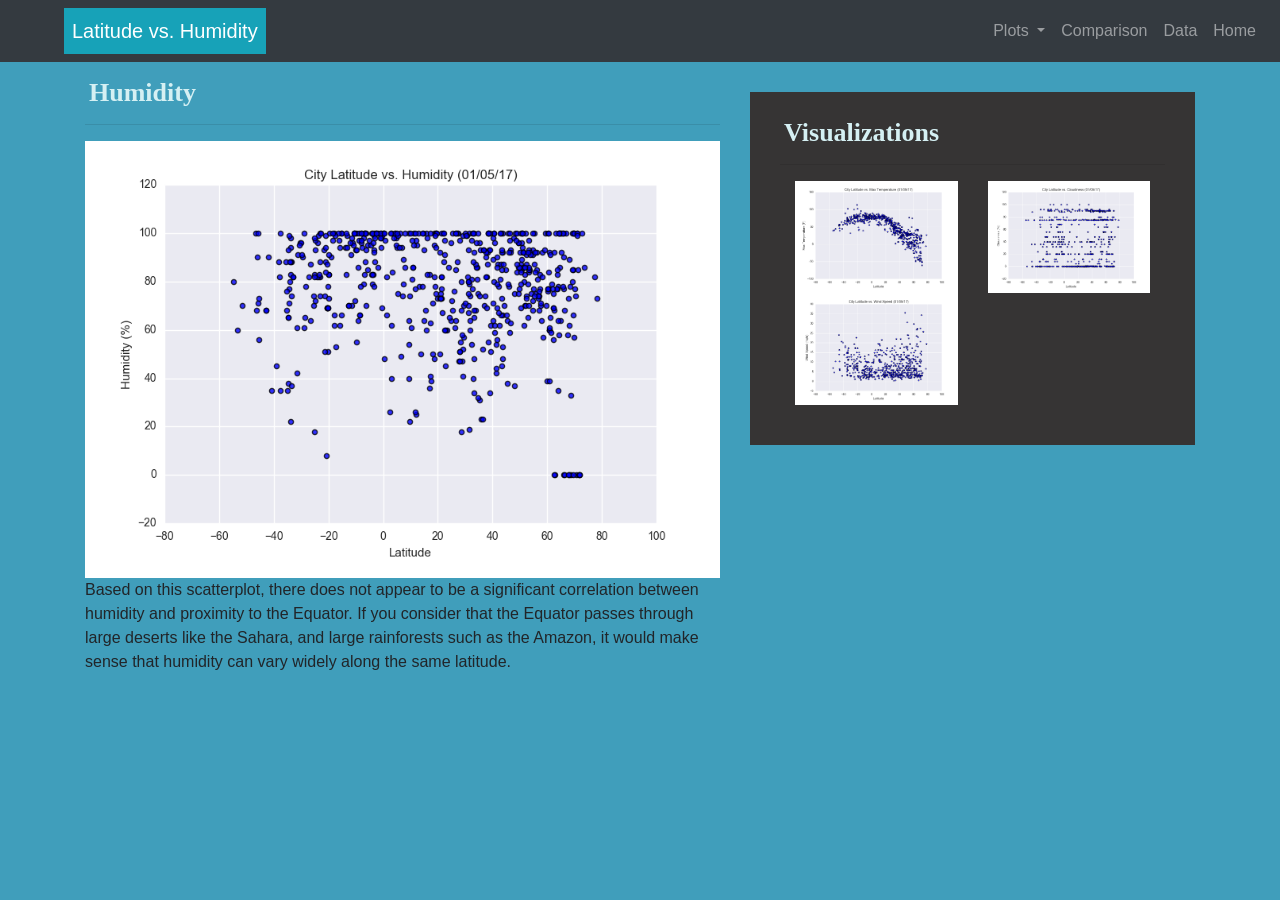
<file: WebVisualizations/humidity.html>
<!DOCTYPE html>


<html lang="en">
  <head>
    <meta charset="UTF-8" />
    <title>Weather Analysis: Humidity</title>

    <!-- Bring in our bootstrap stylesheet -->
    <link rel="stylesheet" href="https://stackpath.bootstrapcdn.com/bootstrap/4.3.1/css/bootstrap.min.css"
    integrity="sha384-ggOyR0iXCbMQv3Xipma34MD+dH/1fQ784/j6cY/iJTQUOhcWr7x9JvoRxT2MZw1T" crossorigin="anonymous">

    <script src="https://code.jquery.com/jquery-3.3.1.slim.min.js" integrity="sha384-q8i/X+965DzO0rT7abK41JStQIAqVgRVzpbzo5smXKp4YfRvH+8abtTE1Pi6jizo" crossorigin="anonymous"></script>
    <script src="https://cdnjs.cloudflare.com/ajax/libs/popper.js/1.14.7/umd/popper.min.js" integrity="sha384-UO2eT0CpHqdSJQ6hJty5KVphtPhzWj9WO1clHTMGa3JDZwrnQq4sF86dIHNDz0W1" crossorigin="anonymous"></script>
    <script src="https://stackpath.bootstrapcdn.com/bootstrap/4.3.1/js/bootstrap.min.js" integrity="sha384-JjSmVgyd0p3pXB1rRibZUAYoIIy6OrQ6VrjIEaFf/nJGzIxFDsf4x0xIM+B07jRM" crossorigin="anonymous"></script>

    <link rel="stylesheet" href="style.css">
  </head>

  <body>

   <!-- Define the Navigation Bar -->   
   
    <nav class="navbar navbar-expand-lg navbar-dark bg-dark">
      <a class="navbar-brand d-inline p-2 ml-5 bg-info text-white mb-0" href="./index.html">Latitude vs. Humidity</a>

      <button class="navbar-toggler" type="button" data-toggle="collapse" data-target="#navbarSupportedContent" aria-controls="navbarSupportedContent" aria-expanded="false" aria-label="Toggle navigation">
        <span class="navbar-toggler-icon"></span>
      </button>
  
			        
      <div class="collapse navbar-collapse" id="navbarSupportedContent">
        <!--<ul class="navbar-nav mr-auto"> -->
				<ul class=" nav navbar-nav ml-auto">  
        	<li class="nav-item dropdown">
            <a class="nav-link dropdown-toggle" href="#" id="navbarDropdown" role="button" data-toggle="dropdown" aria-haspopup="true" aria-expanded="false">
              Plots
            </a>
            <div class="dropdown-menu" aria-labelledby="navbarDropdown">
              <a class="dropdown-item" href="./temp.html">Temperature</a>
              <a class="dropdown-item" href="./cloudiness.html">Cloudiness</a>
              <a class="dropdown-item" href="./wind.html">Wind Speed</a>
            

            </div>
          </li>
					
					<li class="nav-item">
            <a class="nav-link" href="./comparison.html">Comparison <span class="sr-only">(current)</span></a>
					</li>
					
          <li class="nav-item">
            <a class="nav-link" href="./data.html">Data</a>
          </li>

          <li class="nav-item">
            <a class="nav-link" href="./index.html">Home</a>
        </li>

        </ul>
                    
      </div>
    </nav>

   
<!-- define the container to hold the humidity plot with description and the visualisations plots -->
<!-- this first section creates the example plot and the description -->   

  <div class="container">
    <section class="row">
      <div class="col-lg-7 col-md-12">
          <div class="plot-content">
            <h1 class="plot-header">Humidity</h1>
            <hr>
            <img src="Resources/assets/images/Fig2.png" alt="Latitude vs. Humidity" id="other-image">

            <p>
              Based on this scatterplot, there does not appear to be a significant correlation between humidity
              and proximity to the Equator. If you consider that the Equator passes through large deserts like the Sahara, and large rainforests such as 
              the Amazon, it would make sense that humidity can vary widely along the same latitude. 
          
            
            </p>
            
          </div>
        </div>
      
<!-- this section creates the visualization plots on the right --> 

      <div class="col-lg-5 col-md-12">
        <div class="visplot-content">
          <h2 class="plot-header">Visualizations</h2>
          <hr>
          <div class="container">

            <div class="row">

              <div class="col-6">
                <a href="./temp.html">
                <img src="Resources/assets/images/Fig1.png"  alt="Latitude vs. Temperature" id="vis-image">
                </a>
              </div>
          
              <div class="col-6">
                <a href="./cloudiness.html">
                <img src="Resources/assets/images/Fig3.png" alt="Latitude vs. Cloudiness" id="vis-image">
                </a>
              </div>
        

              <div class="col-6">
                <a href="./wind.html">
                <img src="Resources/assets/images/Fig4.png" alt="Latitude vs. Wind Speed" id="vis-image">
                </a>
              </div>
            </div>  
        </div>
        
        </div>
      </div>
  </div>  

  </body>
    

</html>
</file>
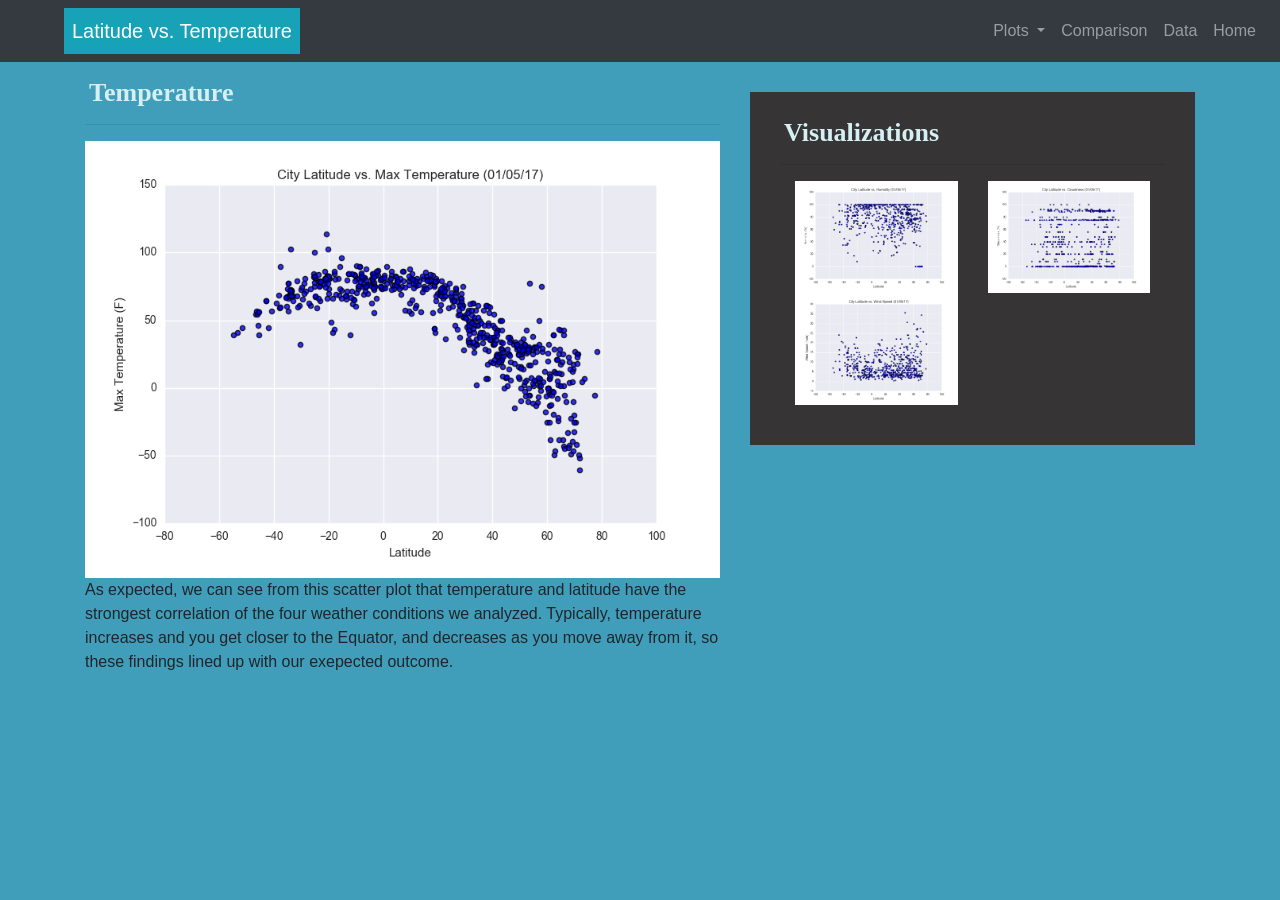
<file: WebVisualizations/temp.html>
<!DOCTYPE html>


<html lang="en">
  <head>
    <meta charset="UTF-8" />
    <title>Weather Analysis: Temperature</title>

    <!-- Bring in our bootstrap stylesheet -->
    <link rel="stylesheet" href="https://stackpath.bootstrapcdn.com/bootstrap/4.3.1/css/bootstrap.min.css"
    integrity="sha384-ggOyR0iXCbMQv3Xipma34MD+dH/1fQ784/j6cY/iJTQUOhcWr7x9JvoRxT2MZw1T" crossorigin="anonymous">

    <script src="https://code.jquery.com/jquery-3.3.1.slim.min.js" integrity="sha384-q8i/X+965DzO0rT7abK41JStQIAqVgRVzpbzo5smXKp4YfRvH+8abtTE1Pi6jizo" crossorigin="anonymous"></script>
    <script src="https://cdnjs.cloudflare.com/ajax/libs/popper.js/1.14.7/umd/popper.min.js" integrity="sha384-UO2eT0CpHqdSJQ6hJty5KVphtPhzWj9WO1clHTMGa3JDZwrnQq4sF86dIHNDz0W1" crossorigin="anonymous"></script>
    <script src="https://stackpath.bootstrapcdn.com/bootstrap/4.3.1/js/bootstrap.min.js" integrity="sha384-JjSmVgyd0p3pXB1rRibZUAYoIIy6OrQ6VrjIEaFf/nJGzIxFDsf4x0xIM+B07jRM" crossorigin="anonymous"></script>

    <link rel="stylesheet" href="style.css">
  </head>

  <body>

   <!-- Define the Navigation Bar -->   
   
    <nav class="navbar navbar-expand-lg navbar-dark bg-dark">
      <a class="navbar-brand d-inline p-2 ml-5 bg-info text-white mb-0" href="./index.html">Latitude vs. Temperature</a>

      <button class="navbar-toggler" type="button" data-toggle="collapse" data-target="#navbarSupportedContent" aria-controls="navbarSupportedContent" aria-expanded="false" aria-label="Toggle navigation">
        <span class="navbar-toggler-icon"></span>
      </button>
  
			        
      <div class="collapse navbar-collapse" id="navbarSupportedContent">
        <!--<ul class="navbar-nav mr-auto"> -->
				<ul class=" nav navbar-nav ml-auto">  
        	<li class="nav-item dropdown">
            <a class="nav-link dropdown-toggle" href="#" id="navbarDropdown" role="button" data-toggle="dropdown" aria-haspopup="true" aria-expanded="false">
              Plots
            </a>
            <div class="dropdown-menu" aria-labelledby="navbarDropdown">
              <a class="dropdown-item" href="./humidity.html">Humidity</a>
              <a class="dropdown-item" href="./cloudiness.html">Cloudiness</a>
              <a class="dropdown-item" href="./wind.html">Wind Speed</a>
              
            </div>
          </li>
					
					<li class="nav-item">
            <a class="nav-link" href="./comparison.html">Comparison <span class="sr-only">(current)</span></a>
					</li>
					
          <li class="nav-item">
            <a class="nav-link" href="./data.html">Data</a>
          </li>

          <li class="nav-item">
            <a class="nav-link" href="./index.html">Home</a>
        </li>

        </ul>
                    
      </div>
    </nav>

   
<!-- define the container to hold the temperature plot with description and the visualisations plots -->
<!-- this first section creates the example plot and the description -->   

  <div class="container">
    <section class="row">
      <div class="col-lg-7 col-md-12">
          <div class="plot-content">
            <h1 class="plot-header">Temperature</h1>
            <hr>
            <img src="Resources/assets/images/Fig1.png" alt="Latitude vs. Temperature" id="other-image">

            <p>
              As expected, we can see from this scatter plot that temperature and latitude have the strongest correlation
              of the four weather conditions we analyzed. Typically, temperature increases and you get closer to the Equator, and 
              decreases as you move away from it, so these findings lined up with our exepected outcome.  
          
            
            </p>
            
          </div>
        </div>
      
<!-- this section creates the visualization plots on the right --> 

      <div class="col-lg-5 col-md-12">
        <div class="visplot-content">
          <h2 class="plot-header">Visualizations</h2>
          <hr>
          <div class="container">

            <div class="row">

              <div class="col-6">
                <a href="./temp.html">
                <img src="Resources/assets/images/Fig2.png"  alt="Latitude vs. Humidity" id="vis-image">
                </a>
              </div>
          
              <div class="col-6">
                <a href="./cloudiness.html">
                <img src="Resources/assets/images/Fig3.png" alt="Latitude vs. Cloudiness" id="vis-image">
                </a>
              </div>
        

              <div class="col-6">
                <a href="./wind.html">
                <img src="Resources/assets/images/Fig4.png" alt="Latitude vs. Wind Speed" id="vis-image">
                </a>
              </div>
            </div>  
        </div>
        
        </div>
      </div>
  </div>  

  </body>
    

</html>
</file>
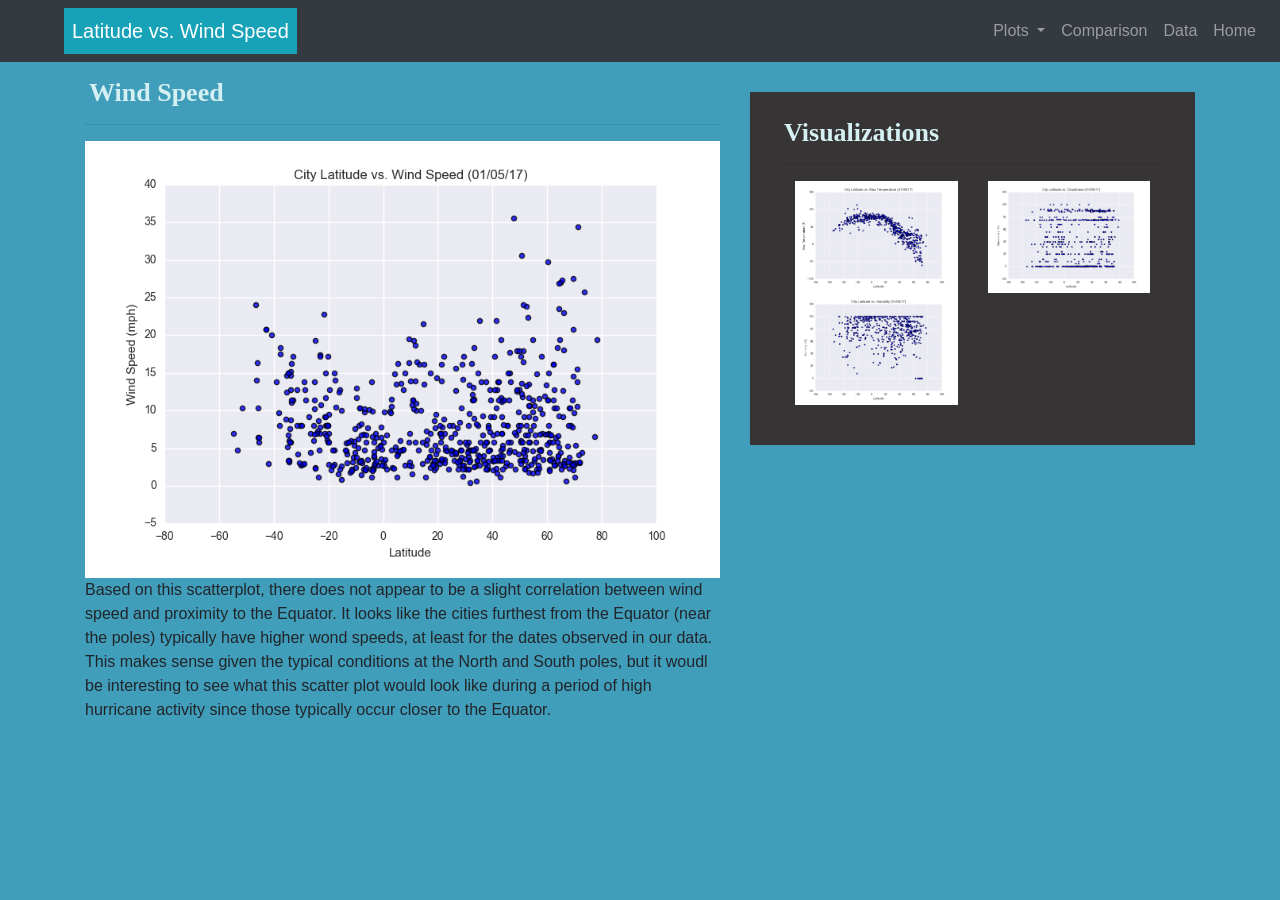
<file: WebVisualizations/wind.html>
<!DOCTYPE html>


<html lang="en">
  <head>
    <meta charset="UTF-8" />
    <title>Weather Analysis: Wind Speed</title>

    <!-- Bring in our bootstrap stylesheet -->
    <link rel="stylesheet" href="https://stackpath.bootstrapcdn.com/bootstrap/4.3.1/css/bootstrap.min.css"
    integrity="sha384-ggOyR0iXCbMQv3Xipma34MD+dH/1fQ784/j6cY/iJTQUOhcWr7x9JvoRxT2MZw1T" crossorigin="anonymous">

    <script src="https://code.jquery.com/jquery-3.3.1.slim.min.js" integrity="sha384-q8i/X+965DzO0rT7abK41JStQIAqVgRVzpbzo5smXKp4YfRvH+8abtTE1Pi6jizo" crossorigin="anonymous"></script>
    <script src="https://cdnjs.cloudflare.com/ajax/libs/popper.js/1.14.7/umd/popper.min.js" integrity="sha384-UO2eT0CpHqdSJQ6hJty5KVphtPhzWj9WO1clHTMGa3JDZwrnQq4sF86dIHNDz0W1" crossorigin="anonymous"></script>
    <script src="https://stackpath.bootstrapcdn.com/bootstrap/4.3.1/js/bootstrap.min.js" integrity="sha384-JjSmVgyd0p3pXB1rRibZUAYoIIy6OrQ6VrjIEaFf/nJGzIxFDsf4x0xIM+B07jRM" crossorigin="anonymous"></script>

    <link rel="stylesheet" href="style.css">
  </head>

  <body>

   <!-- Define the Navigation Bar -->   
   
    <nav class="navbar navbar-expand-lg navbar-dark bg-dark">
      <a class="navbar-brand d-inline p-2 ml-5 bg-info text-white mb-0" href="./index.html">Latitude vs. Wind Speed</a>

      <button class="navbar-toggler" type="button" data-toggle="collapse" data-target="#navbarSupportedContent" aria-controls="navbarSupportedContent" aria-expanded="false" aria-label="Toggle navigation">
        <span class="navbar-toggler-icon"></span>
      </button>
  
			        
      <div class="collapse navbar-collapse" id="navbarSupportedContent">
        <!--<ul class="navbar-nav mr-auto"> -->
				<ul class=" nav navbar-nav ml-auto">  
        	<li class="nav-item dropdown">
            <a class="nav-link dropdown-toggle" href="#" id="navbarDropdown" role="button" data-toggle="dropdown" aria-haspopup="true" aria-expanded="false">
              Plots
            </a>
            <div class="dropdown-menu" aria-labelledby="navbarDropdown">
              <a class="dropdown-item" href="./temp.html">Temperature</a>
              <a class="dropdown-item" href="./cloudiness.html">Cloudiness</a>
              <a class="dropdown-item" href="./humidity.html">Humidity</a>
            
            </div>
          </li>
					
					<li class="nav-item">
            <a class="nav-link" href="./comparison.html">Comparison <span class="sr-only">(current)</span></a>
					</li>
					
          <li class="nav-item">
            <a class="nav-link" href="./data.html">Data</a>
          </li>

          <li class="nav-item">
            <a class="nav-link" href="./index.html">Home</a>
        </li>

        </ul>
                    
      </div>
    </nav>

   
<!-- define the container to hold the wind plot with description and the visualisations plots -->
<!-- this first section creates the example plot and the description -->   

  <div class="container">
    <section class="row">
      <div class="col-lg-7 col-md-12">
          <div class="plot-content">
            <h1 class="plot-header">Wind Speed</h1>
            <hr>
            <img src="Resources/assets/images/Fig4.png" alt="Latitude vs. Wind Speed" id="other-image">

            <p>
              Based on this scatterplot, there does not appear to be a slight correlation between wind speed
              and proximity to the Equator. It looks like the cities furthest from the Equator (near the poles) typically have 
              higher wond speeds, at least for the dates observed in our data. This makes sense given the typical conditions at the North and South poles, 
              but it woudl be interesting to see what this scatter plot would look like during a period of high hurricane activity since those typically occur 
              closer to the Equator. 
          
            
            </p>
            
          </div>
        </div>
      
<!-- this section creates the visualization plots on the right --> 

      <div class="col-lg-5 col-md-12">
        <div class="visplot-content">
          <h2 class="plot-header">Visualizations</h2>
          <hr>
          <div class="container">

            <div class="row">

              <div class="col-6">
                <a href="./temp.html">
                <img src="Resources/assets/images/Fig1.png"  alt="Latitude vs. Temperature" id="vis-image">
                </a>
              </div>
          
              <div class="col-6">
                <a href="./cloudiness.html">
                <img src="Resources/assets/images/Fig3.png" alt="Latitude vs. Cloudiness" id="vis-image">
                </a>
              </div>
        

              <div class="col-6">
                <a href="./wind.html">
                <img src="Resources/assets/images/Fig2.png" alt="Latitude vs. Humidity" id="vis-image">
                </a>
              </div>
            </div>  
        </div>
        
        </div>
      </div>
  </div>  

  </body>
    

</html>
</file>
<file: WebVisualizations/style.css>
body{
    background-color: rgb(64, 158, 187);
  }


  }
  
  .plot-content {
      margin-top: 30px;
      margin-bottom: 60px;
      padding: 10px 30px 5px;
      color: rgb(231, 236, 241);
      background-color: rgb(54, 52, 52);
  }
  
  
  
  .visplot-content {
      margin-top: 30px;
      margin-bottom: 60px;
      padding: 10px 30px 40px;
      color: rgb(231, 236, 241);
      background-color: rgb(54, 52, 52);
  }
  
  .compplot-content {
      margin-top: 30px;
      margin-bottom: 60px;
      margin-right: 40px;
      margin-left: 40px;
      padding: 10px 30px 40px;
      color: rgb(231, 236, 241);
      background-color: rgb(54, 52, 52);
  }
  .plot-header {
      padding-top: 15px; 
      padding-left: 4px;
      color: rgb(213, 240, 243);
      font-size: 26px;
      font-weight: bold;
      font-family: Georgia, Times, "Times New Roman", serif;
  }
  
    
  #landing-image {
      float: left;
      width: 50%;
      height: 50%;
    }
  
    #other-image {
      width: 100%;
      height: 100%;
    }
  
  #vis-image {
      float: left;
      width: 100%;
      height: 100%;
  }
  
  #comp-image {
      float: left;
      width: 90%;
      height: 90%;
  }
  .table1{
      text-align: center;
  }
  
  
  .tablehead {
      word-wrap: normal;
  }
  
  .table-content {
      margin: 30px 10px 10px 10px;
      border: 10px 10px 10px 10px;
      padding: 10px 10px 10px 10px;
      color: rgb(239, 248, 248);
      background-color: rgb(6, 59, 59);
  }
 
  
  tr:nth-child(odd) {
      background-color: #56a598;
    }
  .comp-title {
      padding:  10px 0px 0px 0px;
      text-align: center;
      margin-bottom: 0px;
      color: rgb(153, 234, 245);
      font-size: 20px;
      font-weight: bold;
      font-family: Georgia, Times, "Times New Roman", serif;
  }
  
  @media screen and (max-width: 600px) {
      .topnav.responsive {position: relative;}
      .topnav.responsive a.icon {
        position: absolute;
        right: 0;
        top: 0;
      }
</file>
